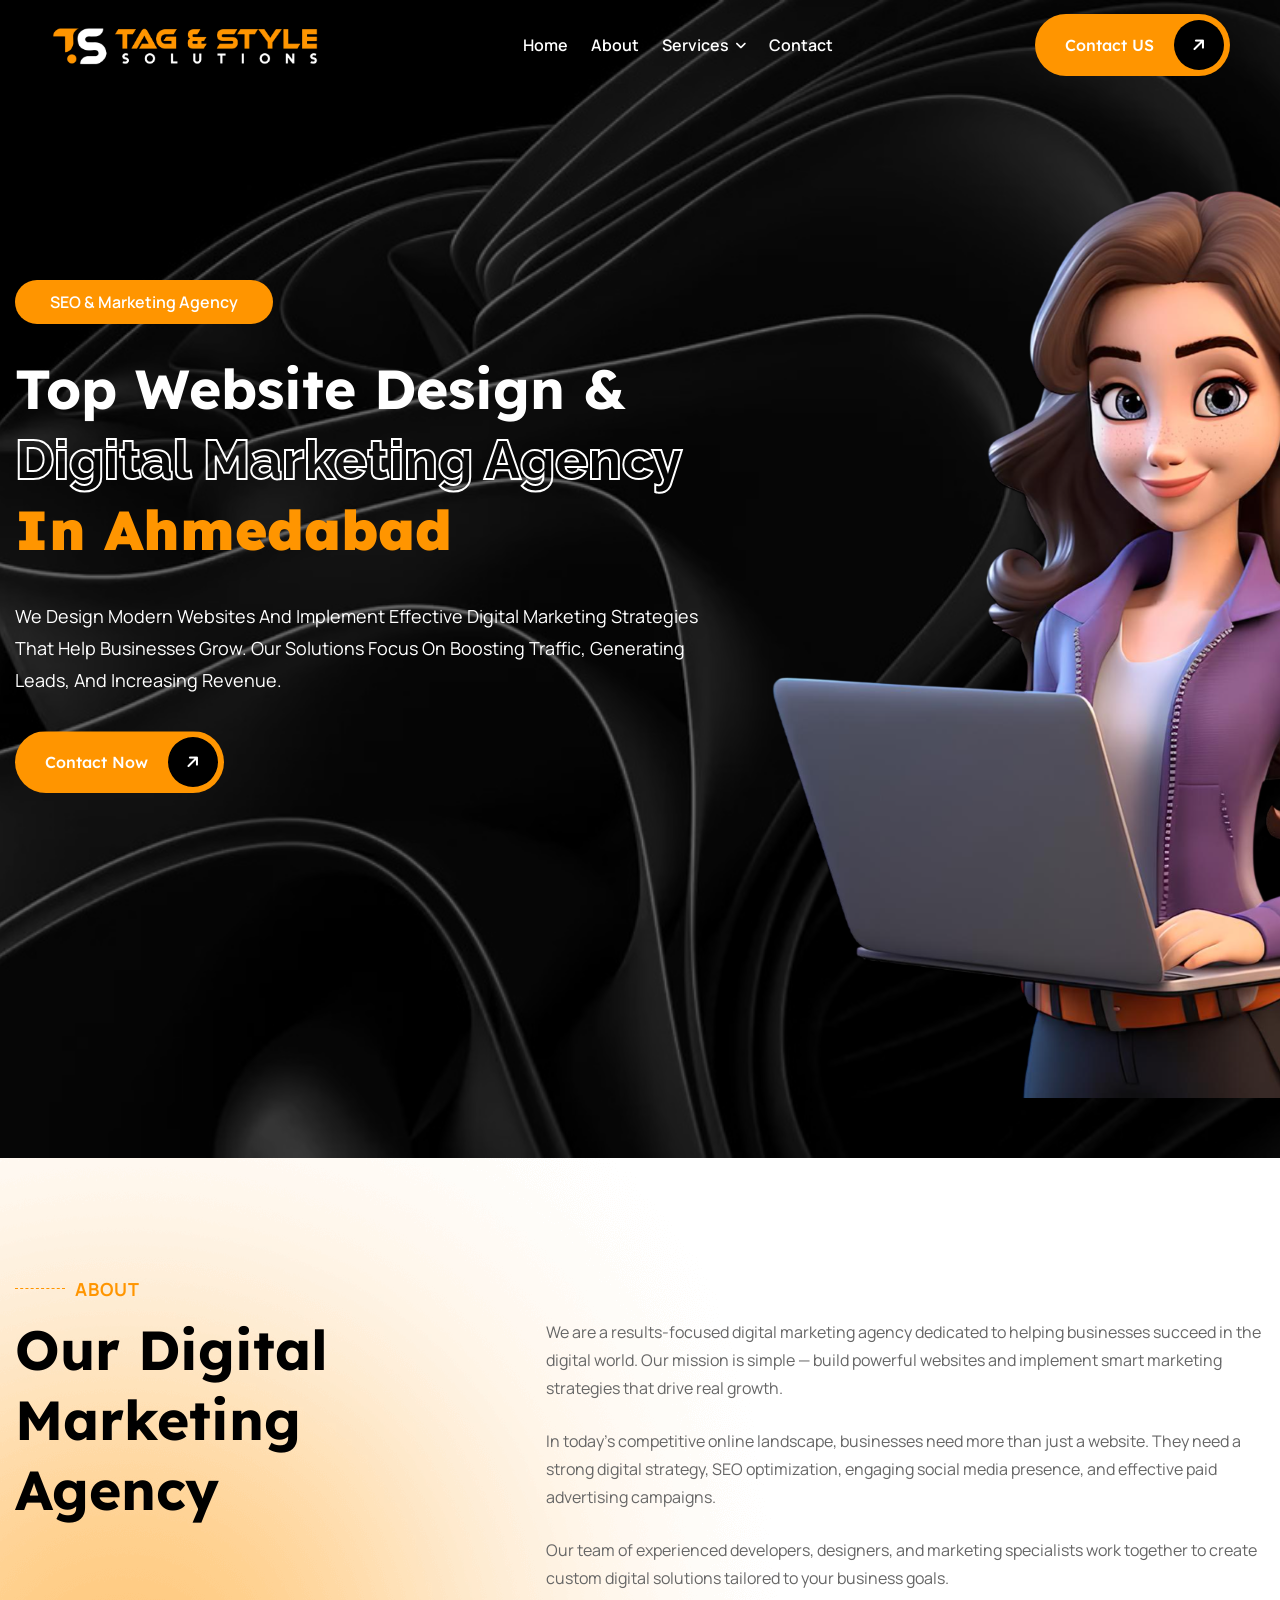
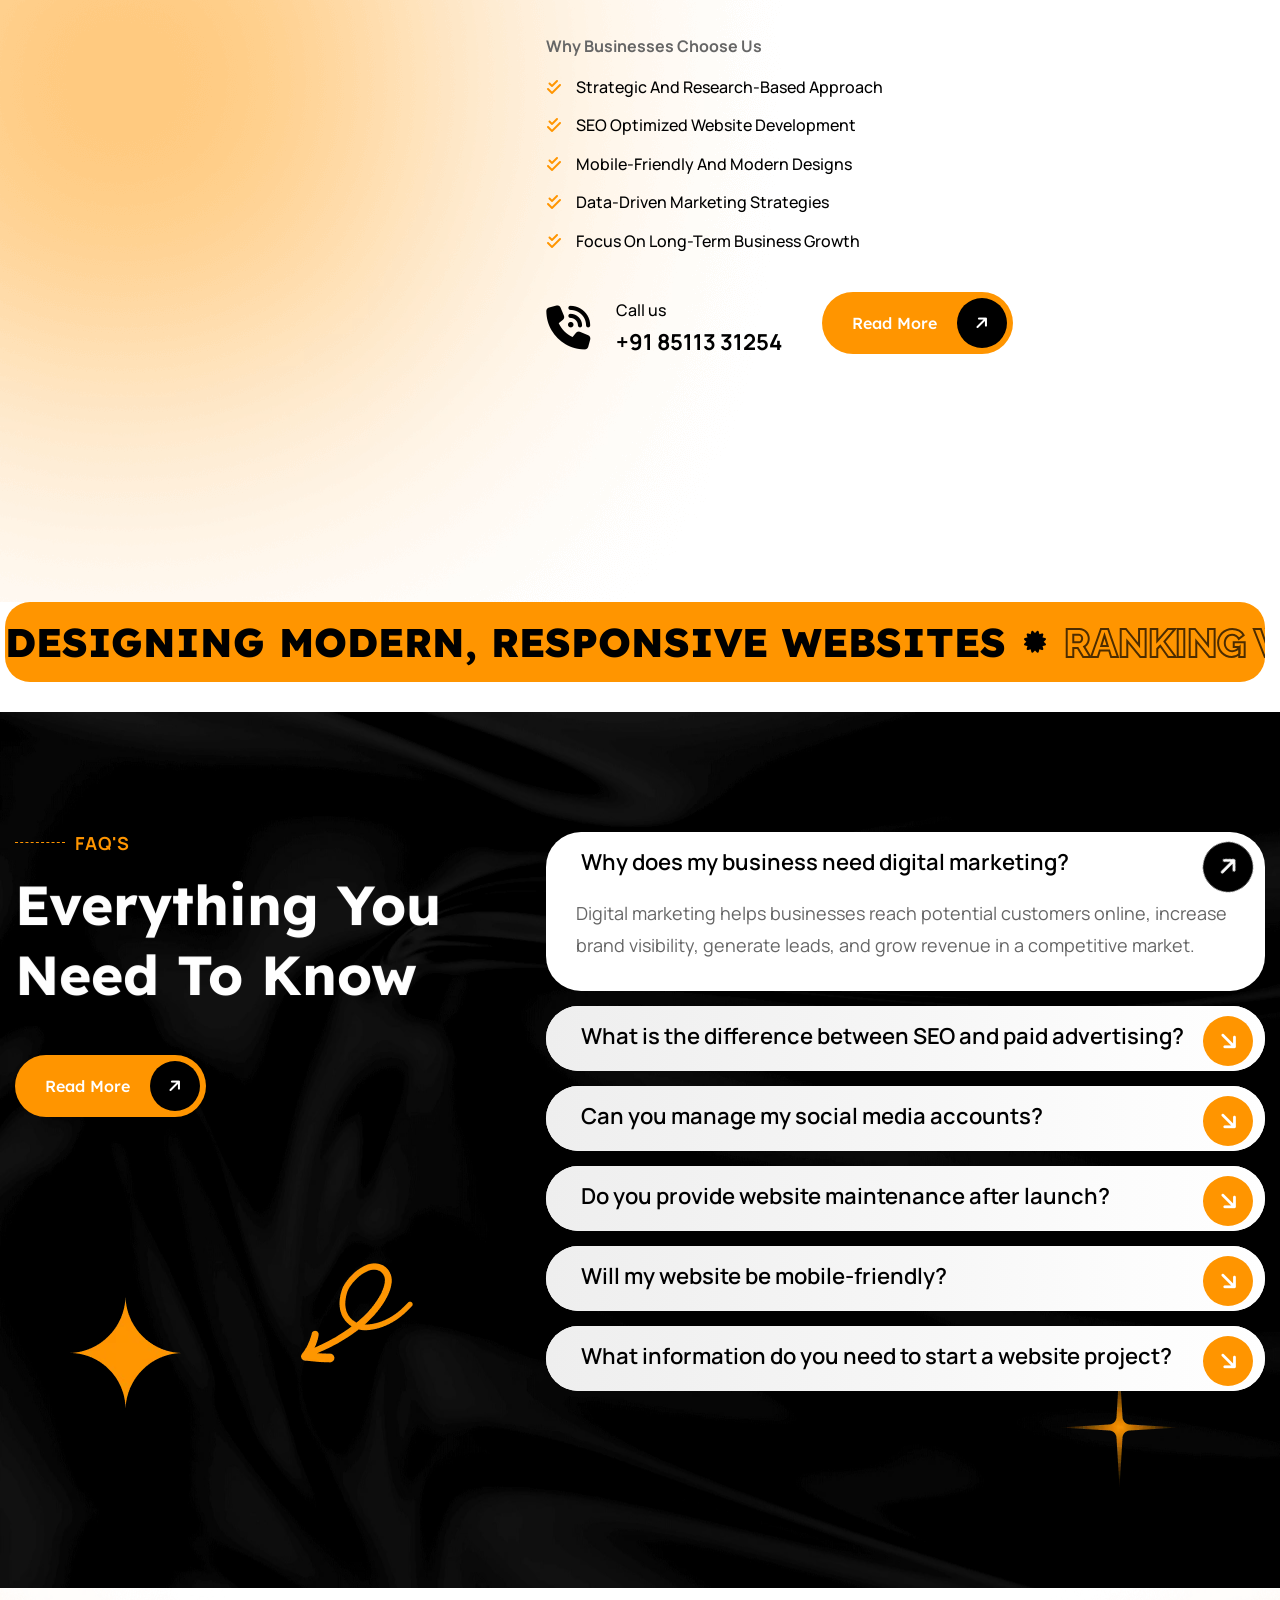
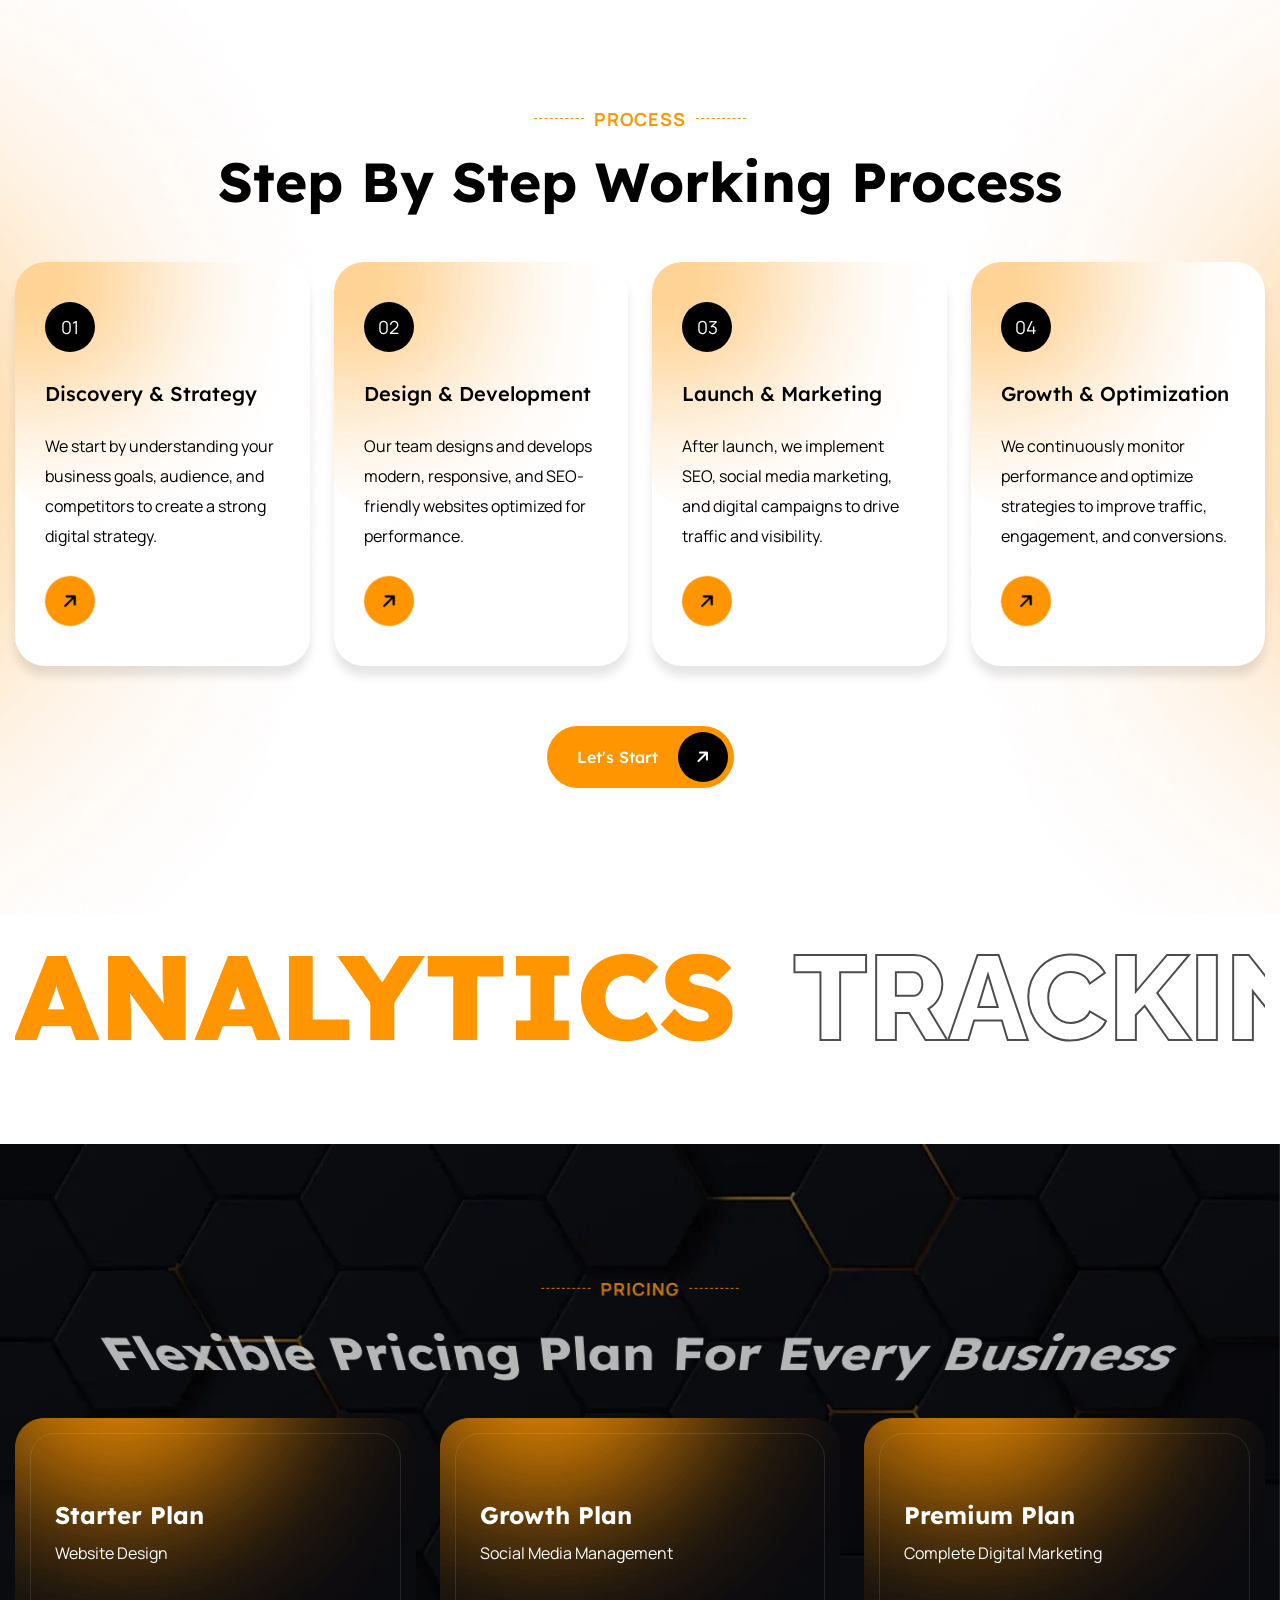
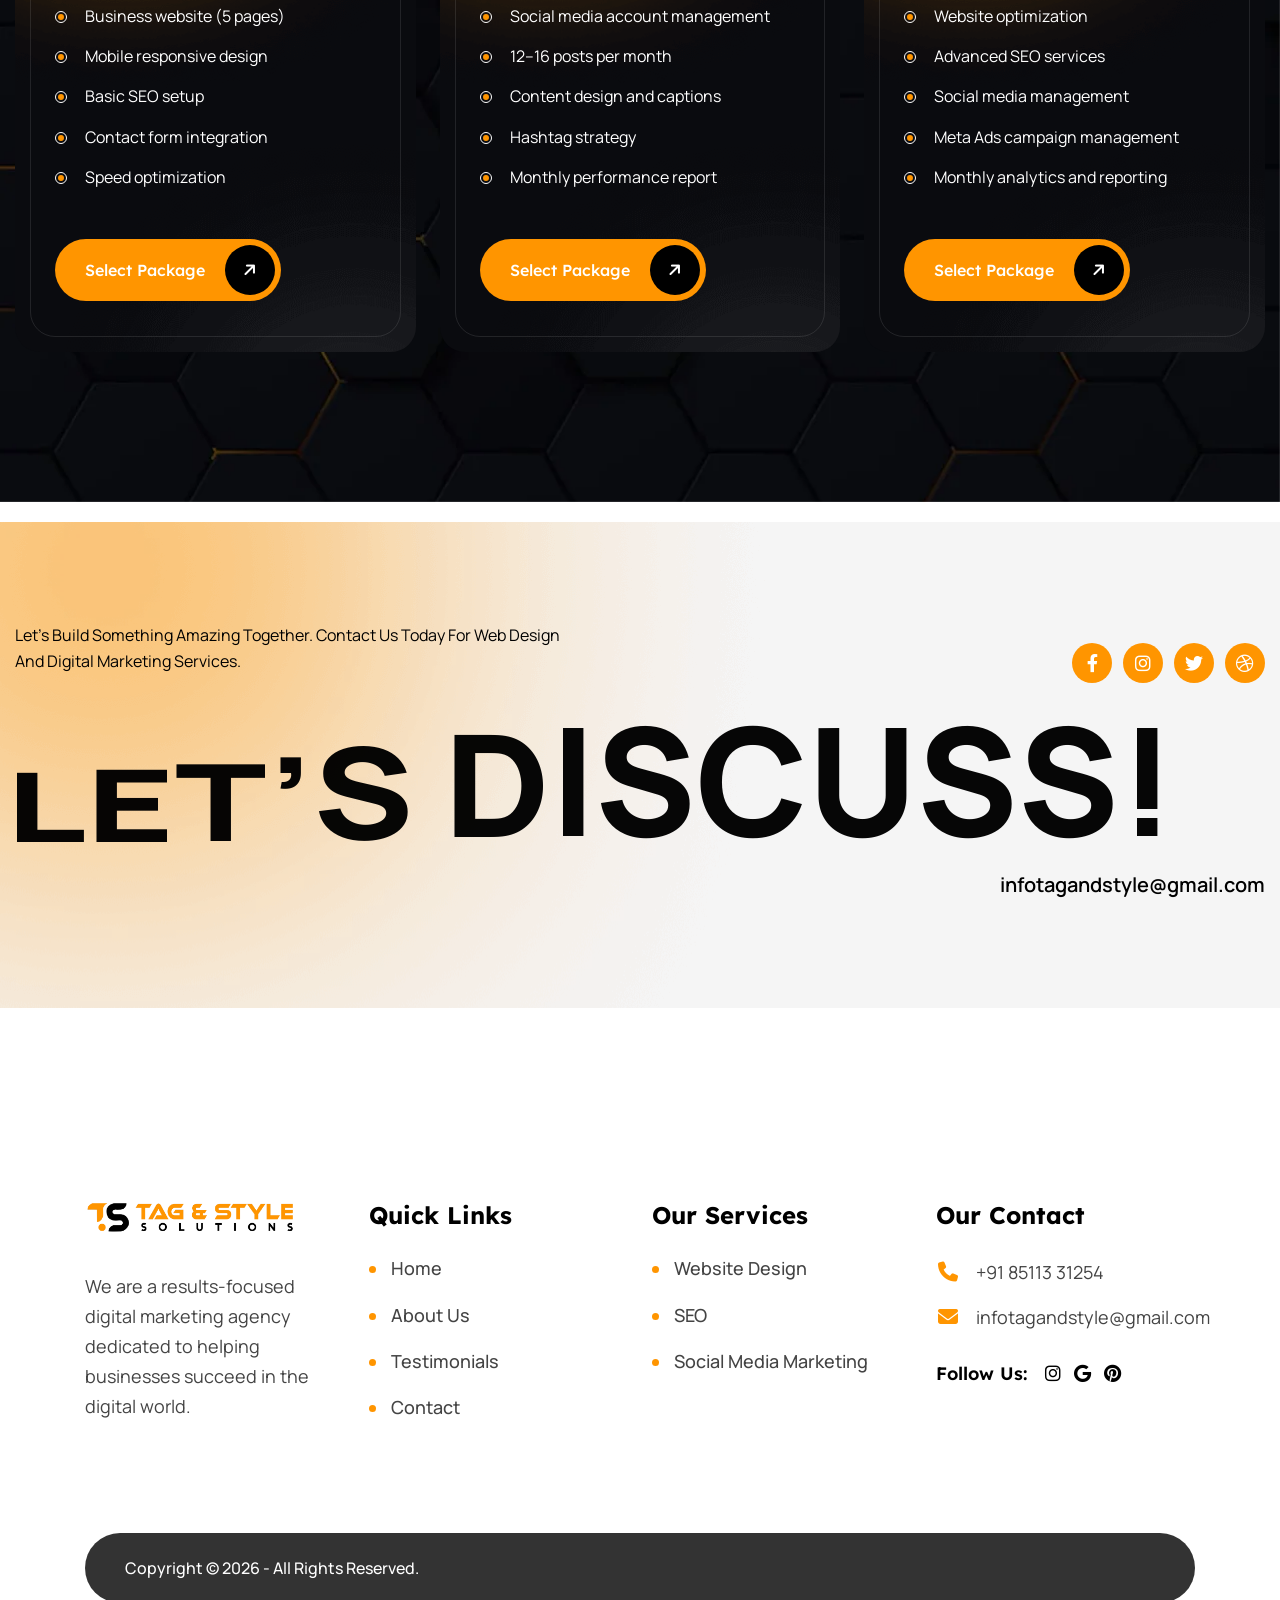
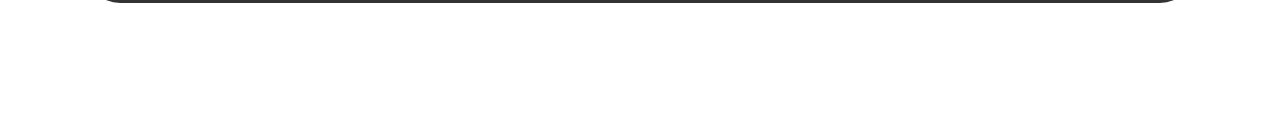
<file: index.html>
<!DOCTYPE html>
<html>

<head>
	<meta charset="utf-8">
	<title>Website Development & Digital Marketing Agency | SEO & Web Design Services</title>
	<meta name="description"
		content="Grow your business with a top digital marketing agency offering website development, SEO services, social media marketing, and paid ads. Get more traffic, leads, and sales today.">
	<link rel="canonical" href="https://www.tagandstyle.com/" />
	<!-- Stylesheets -->
	<link href="assets/css/bootstrap.css" rel="stylesheet">
	<link href="assets/css/style.css" rel="stylesheet">
	<link href="assets/css/meanmenu.min.css" rel="stylesheet">
	<link href="assets/css/responsive.css" rel="stylesheet">

	<link href="https://fonts.googleapis.com/css2?family=Raleway:ital,wght@0,100..900;1,100..900&display=swap"
		rel="stylesheet">
	<link href="https://fonts.googleapis.com/css2?family=Lexend+Deca:wght@100..900&display=swap" rel="stylesheet">
	<link href="https://fonts.googleapis.com/css2?family=Manrope:wght@300;400;500;600;700;800&display=swap"
		rel="stylesheet">

	<!-- Color Switcher Mockup -->
	<link href="assets/css/color-switcher-design.css" rel="stylesheet">

	<!-- Color Themes -->
	<link id="theme-color-file" href="assets/css/color-themes/default-color.css" rel="stylesheet">

	<link rel="shortcut icon" href="assets/images/favicon.PNG" type="image/x-icon">
	<link rel="icon" href="assets/images/favicon.PNG" type="image/x-icon">

	<!-- Responsive -->
	<meta http-equiv="X-UA-Compatible" content="IE=edge">
	<meta name="viewport" content="width=device-width, initial-scale=1.0, maximum-scale=1.0, user-scalable=0">

	<meta name="google-site-verification" content="OEAfyQS-QwY1qwgnEFPzPzy4ryOmxRc28XX3HieLk_E" />
	<!-- Google tag (gtag.js) -->
	<script async src="https://www.googletagmanager.com/gtag/js?id=G-PBEG6WMNGP"></script>
	<script>
		window.dataLayer = window.dataLayer || [];
		function gtag() { dataLayer.push(arguments); }
		gtag('js', new Date());

		gtag('config', 'G-PBEG6WMNGP');
	</script>
	<!--[if lt IE 9]><script src="https://cdnjs.cloudflare.com/ajax/libs/html5shiv/3.7.3/html5shiv.js"></script><![endif]-->
	<!--[if lt IE 9]><script src="js/respond.js"></script><![endif]-->
</head>

<body>

	<div class="page-wrapper">



		<!-- Main Header -->
		<header class="main-header header-style-one">

			<!-- Header Lower -->
			<div class="header-lower">
				<div class="auto-container">
					<div class="inner-container">
						<div class="d-flex justify-content-between align-items-center">

							<!-- Logo Box -->
							<div class="logo-box">
								<div class="logo"><a href="index.html"><img src="assets/images/logo-white-orange.PNG"
											alt="Tag and Style Solutions"></a></div>
							</div>

							<div class="nav-outer d-flex flex-wrap">
								<!-- Main Menu -->
								<nav class="main-menu navbar-expand-md">
									<div class="navbar-header">
										<!-- Toggle Button -->
										<button class="navbar-toggler" type="button" data-toggle="collapse"
											data-target="#navbarSupportedContent" aria-controls="navbarSupportedContent"
											aria-expanded="false" aria-label="Toggle navigation">
											<span class="icon-bar"></span>
											<span class="icon-bar"></span>
											<span class="icon-bar"></span>
										</button>
									</div>

									<div class="navbar-collapse collapse clearfix" id="navbarSupportedContent">
										<ul class="navigation clearfix">

											<li><a href="index.html">Home</a></li>
											<li><a href="about.html">About</a></li>
											<li class="dropdown"><a href="#">Services</a>
												<ul>
													<li><a href="website-design.html">Website Design</a></li>
													<li><a href="seo.html">SEO</a></li>
													<li><a href="social-media-marketing.html">Social Media Marketing</a>
													</li>
												</ul>
											</li>

											<li><a href="contact.html">Contact</a></li>
										</ul>
									</div>
								</nav>
							</div>

							<!-- Main Menu End-->
							<div class="outer-box d-flex align-items-center flex-wrap">

								<!-- Phone Box -->
								<!-- <a href="tel:90234 51528" class="header-phone_box">
									<span class="fa-classic fa-solid fa-phone"></span>
									+91 90234 51528
								</a> -->



								<!-- Button Box -->
								<div class="main-header_button">
									<a href="contact.html" class="theme-btn btn-style-one">
										<span class="btn-wrap">
											<span class="text-one">Contact US <i
													class="fa-classic fa-solid fa-arrow-right"></i></span>
											<span class="text-two">Contact US <i
													class="fa-classic fa-solid fa-arrow-right"></i></span>
										</span>
									</a>
								</div>

								<!-- Mobile Navigation Toggler -->
								<div class="mobile-nav-toggler"><span
										class="icon fa-classic fa-solid fa-bars fa-fw"></span></div>

							</div>

						</div>
					</div>
				</div>
			</div>
			<!--End Header Lower-->

			<!-- Mobile Menu  -->
			<div class="mobile-menu">
				<div class="menu-backdrop"></div>
				<div class="close-btn"><span class="icon fa-xmark"></span></div>

				<nav class="menu-box">
					<div class="nav-logo"><a href="index.html"><img src="assets/images/logo-black-orange.PNG" alt="Tag and Style Solutions"
								title=""></a></div>
					<div class="menu-outer">
						<!--Here Menu Will Come Automatically Via Javascript / Same Menu as in Header--></div>
				</nav>
			</div>
			<!-- End Mobile Menu -->

		</header>
		<!-- End Main Header -->


		<!-- Slider One -->
		<section class="slider-one">
			<div class="main-slider swiper-container">
				<div class="swiper-wrapper">

					<!-- Slide -->
					<div class="swiper-slide">
						<div class="slider-one_image-layer"
							style="background-image:url(assets/images/main-slider/bg.jpg)"></div>
						<div class="auto-container">
							<div class="row clearfix">

								<div class="column col-xl-7 col-lg-12 col-md-12 col-sm-12">

									<div class="slider-one_content">
										<div class="slider-one_content-inner">
											<div class="slider-one_title trans-900">SEO & Marketing Agency</div>
											<h1 class="slider-one_heading trans-900">Top Website Design & <span> Digital
													Marketing Agency</span> <strong>in Ahmedabad</strong></h1>
											<div class="slider-one_text trans-900">We design modern websites and
												implement effective digital marketing strategies that help businesses
												grow. Our solutions focus on boosting traffic, generating leads, and
												increasing revenue.</div>
											<div
												class="slider-one_button trans-900 d-flex align-items-center flex-wrap">
												<a href="contact.html" class="theme-btn btn-style-one">
													<span class="btn-wrap">
														<span class="text-one">contact Now <i
																class="fa-classic fa-solid fa-arrow-right"></i></span>
														<span class="text-two">Contact Now <i
																class="fa-classic fa-solid fa-arrow-right"></i></span>
													</span>
												</a>
												<!-- <div class="slider-one_video trans-900">
												<a href="https://www.youtube.com/watch?v=kxPCFljwJws" class="lightbox-video play-box"><span class="fa fa-play trans-300"></span></a>
											</div> -->
											</div>
										</div>
									</div>
								</div>

								<div class="column col-xl-5 col-lg-12 col-md-12 col-sm-12">
									<div class="slider-one_image trans-900">
										<img src="assets/images/main-slider/hero-banner-image.png" alt="Best Digital Marketing Agency in Ahmedabad" />
										
									</div>
								</div>
							</div>
						</div>
					</div>


				</div>

			</div>


		</section>
		<!-- End Main Slider Section -->

		<!-- About One -->
		<section class="about-one" style="background-image:url(assets/images/background/about-shadow.png)">
			<div class="auto-container">
				<div class="row clearfix">
					<!-- Title Column -->
					<div class="about-one_title-column col-lg-5 col-md-12 col-sm-12">
						<div class="about-one_title-outer">
							<!-- Sec Title -->
							<div class="sec-title title-anim">
								<div class="sec-title_title">About </div>
								<h2 class="sec-title_heading">Our Digital Marketing Agency</h2>
							</div>
							<div class="about-one_image overlay-anim img-reveal">
								<img src="assets/images/resource/about-girl.png" alt="About Our Digital Marketing Agency" />
							</div>
						</div>
					</div>
					<!-- Content Column -->
					<div class="about-one_content-column col-lg-7 col-md-12 col-sm-12">
						<div class="about-one_content-outer">
							
							<div class="content wow fadeInUp" data-wow-delay="0ms" data-wow-duration="1500ms">
								<p>We are a results-focused digital marketing agency dedicated to helping businesses
									succeed in the digital world. Our mission is simple — build powerful websites and
									implement smart marketing strategies that drive real growth.</p>
								<p>In today’s competitive online landscape, businesses need more than just a website.
									They need a strong digital strategy, SEO optimization, engaging social media
									presence, and effective paid advertising campaigns. </p>
								<p>Our team of experienced developers, designers, and marketing specialists work
									together to create custom digital solutions tailored to your business goals. </p>
							</div>
							<div class="row clearfix wow fadeInUp" data-wow-delay="300ms" data-wow-duration="1500ms">
								<div class="col-lg-6 col-md-6 col-sm-6">
									<p><b>Why Businesses Choose Us</b></p>
									<ul class="about-one_list">
										<li>Strategic and research-based approach</li>
										<li>SEO optimized website development</li>
										<li>Mobile-friendly and modern designs</li>
										<li>Data-driven marketing strategies</li>
										<li>Focus on long-term business growth</li>
									</ul>
								</div>
								<!-- <div class="col-lg-6 col-md-6 col-sm-6">
								<div class="about-one_video" style="background-image:url(assets/images/resource/video-bg.jpg)">
									<a href="https://www.youtube.com/watch?v=kxPCFljwJws" class="lightbox-video play-box"><span class="fa fa-play"></span></a>
									<span>watch intro</span>
								</div>
							</div> -->
							</div>
							<!-- Lower Box -->
							<div class="lower-box d-flex align-items-center flex-wrap wow fadeInUp"
								data-wow-delay="600ms" data-wow-duration="1500ms">

								<!-- Phone Box -->
								<div class="about-phone_box">
									<span class="icon fa-classic fa-solid fa-phone-volume"></span>
									<i>Call us </i>
									<a href="tel:85113 31254">+91 85113 31254</a>
								</div>

								<!-- Button Box -->
								<div class="about-one_button">
									<a href="about.html" class="theme-btn btn-style-two">
										<span class="btn-wrap">
											<span class="text-one">read more <i
													class="fa-classic fa-solid fa-arrow-right"></i></span>
											<span class="text-two">read more <i
													class="fa-classic fa-solid fa-arrow-right"></i></span>
										</span>
									</a>
								</div>

							</div>
						</div>
					</div>
				</div>
			</div>
		</section>
		<!-- End About One -->

		<!-- Marketing One -->
		<section class="marketing-one">
			<div class="outer-container">
				<div class="animation_mode">
					<h5>Designing modern, responsive websites</h5>
					<span class="marketing-one_icon fa-classic fa-solid fa-certificate"></span>
					<h5 class="light">Ranking websites on Google</h5>
					<span class="marketing-one_icon fa-classic fa-solid fa-certificate"></span>
					<h5>Social media ads</h5>
					<span class="marketing-one_icon fa-classic fa-solid fa-certificate"></span>
					<h5 class="light">Brand growth</h5>
					<span class="marketing-one_icon fa-classic fa-solid fa-certificate"></span>
				</div>
			</div>
		</section>
		<!-- End Marketing One -->

		<!-- Faq One -->
		<section class="faq-one">
			<div class="faq-one_bg" style="background-image:url(assets/images/background/1.png)"></div>
			<div class="faq-one_star" style="background-image:url(assets/images/icons/star.png)"></div>
			<div class="auto-container">
				<div class="row clearfix">

					<!-- Column -->
					<div class="column col-lg-5 col-md-12 col-sm-12">
						<!-- Sec Title -->
						<div class="sec-title light title-anim">
							<div class="sec-title_title">Faq's</div>
							<h2 class="sec-title_heading">Everything You Need to Know</h2>
						</div>
						<!-- Service One Button -->
						<div class="faq-one_button wow fadeInUp" data-wow-delay="150ms" data-wow-duration="1500ms">
							<a href="about.html" class="theme-btn btn-style-one">
								<span class="btn-wrap">
									<span class="text-one">read more <i
											class="fa-classic fa-solid fa-arrow-right"></i></span>
									<span class="text-two">read more <i
											class="fa-classic fa-solid fa-arrow-right"></i></span>
								</span>
							</a>
						</div>
						<!-- End Faq One Button -->

						<!-- Faq One_Circle -->
						<div class="faq-one_circle wow fadeInUp" data-wow-delay="300ms" data-wow-duration="1500ms">
							<div class="faq-one_arrow "
								style="background-image:url(assets/images/icons/service-one_arrow.png)"></div>
							<span class="tm-gsap-animate-circle">
								<svg class="circle-text" viewBox="0 0 220 220">
									<defs>
										<path id="circlePath"
											d="M110,110 m-90,0 a90,90 0 1,1 180,0 a90,90 0 1,1 -180,0" />
									</defs>
									<text class="circle-text-content" letter-spacing="6.2">
										<textPath href="#circlePath" startOffset="6">
											Top Digital Marketing Company
										</textPath>
									</text>
								</svg>
							</span>
						</div>
						<!-- End Faq One_Circle -->

					</div>

					<!-- Column -->
					<div class="column col-lg-7 col-md-12 col-sm-12">

						<!-- Accordion Box -->
						<ul class="accordion-box wow fadeInUp" data-wow-delay="150ms" data-wow-duration="1500ms">

							<!-- Block -->
							<li class="accordion block active-block">
								<div class="acc-btn active">
									<div class="icon-outer"><span
											class="icon fa-classic fa-solid fa-arrow-right fa-fw"></span></div>Why does
									my business need digital marketing?
								</div>
								<div class="acc-content current">
									<div class="content">
										
										<div class="text">Digital marketing helps businesses reach potential customers
											online, increase brand visibility, generate leads, and grow revenue in a
											competitive market.</div>
									</div>
								</div>
							</li>

							<!-- Block -->
							<li class="accordion block">
								<div class="acc-btn">
									<div class="icon-outer"><span
											class="icon fa-classic fa-solid fa-arrow-right fa-fw"></span></div>What is
									the difference between SEO and paid advertising?
								</div>
								<div class="acc-content">
									<div class="content">
										
										<div class="text">SEO focuses on improving organic search rankings, while paid
											advertising like Meta Ads or Google Ads delivers immediate traffic through
											paid campaigns.</div>
									</div>
								</div>
							</li>

							<!-- Block -->
							<li class="accordion block">
								<div class="acc-btn">
									<div class="icon-outer"><span
											class="icon fa-classic fa-solid fa-arrow-right fa-fw"></span></div>Can you
									manage my social media accounts?
								</div>
								<div class="acc-content">
									<div class="content">
										
										<div class="text">Yes. Our social media management services include content
											creation, posting, audience engagement, and performance tracking to help
											your brand grow online.</div>
									</div>
								</div>
							</li>

							<!-- Block -->
							<li class="accordion block">
								<div class="acc-btn">
									<div class="icon-outer"><span
											class="icon fa-classic fa-solid fa-arrow-right fa-fw"></span></div>Do you
									provide website maintenance after launch?
								</div>
								<div class="acc-content">
									<div class="content">
										
										<div class="text">Yes, we offer ongoing website maintenance and support after
											the website goes live. This includes updates, security checks, backups, and
											performance optimization to ensure your website runs smoothly.</div>
									</div>
								</div>
							</li>

							<!-- Block -->
							<li class="accordion block">
								<div class="acc-btn">
									<div class="icon-outer"><span
											class="icon fa-classic fa-solid fa-arrow-right fa-fw"></span></div>Will my
									website be mobile-friendly?
								</div>
								<div class="acc-content">
									<div class="content">
										
										<div class="text">Yes, all websites we build are fully responsive. This means
											your website will work smoothly on smartphones, tablets, and desktops,
											providing the best user experience on any device.</div>
									</div>
								</div>
							</li>

							<!-- Block -->
							<li class="accordion block">
								<div class="acc-btn">
									<div class="icon-outer"><span
											class="icon fa-classic fa-solid fa-arrow-right fa-fw"></span></div>What
									information do you need to start a website project?
								</div>
								<div class="acc-content">
									<div class="content">
										
										<div class="text">To start a project, we typically need your business details,
											logo, content (text/images), preferred design style, and a list of features
											you want on your website.</div>
									</div>
								</div>
							</li>

						</ul>

					</div>

				</div>
			</div>
		</section>
		<!-- End Faq One -->

		<!-- Process One -->
		<section class="process-one">
			<div class="process-one_shadow overlay-layer"
				style="background-image:url(assets/images/background/process-shadow.png)"></div>
			<div class="auto-container">

				<!-- Sec Title -->
				<div class="sec-title centered">
					<div class="sec-title_title">process</div>
					<h2 class="sec-title_heading">Step by Step working process</h2>
				</div>

				<div class="row clearfix">

					<!-- Process Block One -->
					<div class="process-block_one col-xl-3 col-lg-6 col-md-6 col-sm-12">
						<div class="process-block_one-inner wow fadeInLeft" data-wow-delay="0ms"
							data-wow-duration="1500ms">
							<div class="process-block_one-shadow overlay-layer"
								style="background-image:url(assets/images/background/process-1-shadow.png)"></div>
							<div class="process-block_one-number trans-500">01</div>
							<h4 class="process-block_one-title"><a href="#">Discovery & Strategy</a></h4>
							<div class="process-block_one-text">We start by understanding your business goals, audience,
								and competitors to create a strong digital strategy.</div>
							<a class="process-block_one-more trans-500" href="#">
								<span class="fa-classic fa-solid fa-arrow-right"></span>
							</a>
						</div>
					</div>

					<!-- Process Block One -->
					<div class="process-block_one col-xl-3 col-lg-6 col-md-6 col-sm-12">
						<div class="process-block_one-inner wow fadeInLeft" data-wow-delay="150ms"
							data-wow-duration="1500ms">
							<div class="process-block_one-shadow overlay-layer"
								style="background-image:url(assets/images/background/process-1-shadow.png)"></div>
							<div class="process-block_one-number trans-500">02</div>
							<h4 class="process-block_one-title"><a href="#">Design & Development</a></h4>
							<div class="process-block_one-text">Our team designs and develops modern, responsive, and
								SEO-friendly websites optimized for performance.</div>
							<a class="process-block_one-more trans-500" href="#">
								<span class="fa-classic fa-solid fa-arrow-right"></span>
							</a>
						</div>
					</div>

					<!-- Process Block One -->
					<div class="process-block_one col-xl-3 col-lg-6 col-md-6 col-sm-12">
						<div class="process-block_one-inner wow fadeInLeft" data-wow-delay="300ms"
							data-wow-duration="1500ms">
							<div class="process-block_one-shadow overlay-layer"
								style="background-image:url(assets/images/background/process-1-shadow.png)"></div>
							<div class="process-block_one-number trans-500">03</div>
							<h4 class="process-block_one-title"><a href="#">Launch & Marketing </a></h4>
							<div class="process-block_one-text">After launch, we implement SEO, social media marketing,
								and digital campaigns to drive traffic and visibility.</div>
							<a class="process-block_one-more trans-500" href="#">
								<span class="fa-classic fa-solid fa-arrow-right"></span>
							</a>
						</div>
					</div>

					<!-- Process Block One -->
					<div class="process-block_one col-xl-3 col-lg-6 col-md-6 col-sm-12">
						<div class="process-block_one-inner wow fadeInLeft" data-wow-delay="450ms"
							data-wow-duration="1500ms">
							<div class="process-block_one-shadow overlay-layer"
								style="background-image:url(assets/images/background/process-1-shadow.png)"></div>
							<div class="process-block_one-number trans-500">04</div>
							<h4 class="process-block_one-title"><a href="#">Growth & Optimization </a></h4>
							<div class="process-block_one-text">We continuously monitor performance and optimize
								strategies to improve traffic, engagement, and conversions.</div>
							<a class="process-block_one-more trans-500" href="#">
								<span class="fa-classic fa-solid fa-arrow-right"></span>
							</a>
						</div>
					</div>

				</div>

				<div class="lower-box text-center">
					<!-- <div class="text">Our process simplifies SEO into clear, actionable steps keyword research and content optimization to link building <br> and performance tracking, we ensure your website achieves sustainable.</div> -->
					<!-- Button Box -->
					<div class="process-one_button">
						<a href="about.html" class="theme-btn btn-style-two">
							<span class="btn-wrap">
								<span class="text-one">Let's Start <i
										class="fa-classic fa-solid fa-arrow-right"></i></span>
								<span class="text-two">Let's Start <i
										class="fa-classic fa-solid fa-arrow-right"></i></span>
							</span>
						</a>
					</div>
				</div>

			</div>
		</section>
		<!-- End Process One -->

		<!-- Clients One -->
		<!-- <section class="clients-one">
		<div class="auto-container">
			<div class="inner-container">
				<div class="clients-one_slider swiper-container">
					<div class="swiper-wrapper">
						
						
						<div class="swiper-slide">
							<div class="client-image">
								<a href="#"><img src="assets/images/clients/1.png" alt="" /></a>
							</div>
						</div>

						
						<div class="swiper-slide">
							<div class="client-image">
								<a href="#"><img src="assets/images/clients/2.png" alt="" /></a>
							</div>
						</div>

						
						<div class="swiper-slide">
							<div class="client-image">
								<a href="#"><img src="assets/images/clients/3.png" alt="" /></a>
							</div>
						</div>

						
						<div class="swiper-slide">
							<div class="client-image">
								<a href="#"><img src="assets/images/clients/4.png" alt="" /></a>
							</div>
						</div>

						
						<div class="swiper-slide">
							<div class="client-image">
								<a href="#"><img src="assets/images/clients/5.png" alt="" /></a>
							</div>
						</div>
						
						
						<div class="swiper-slide">
							<div class="client-image">
								<a href="#"><img src="assets/images/clients/6.png" alt="" /></a>
							</div>
						</div>

					</div>

				</div>
			</div>
		</div>
	</section> -->
		<!-- End Clients One -->

		<!-- Project One -->
		<!-- <section class="project-one">
		<div class="auto-container">
			
			
			<div class="sec-title centered">
				<div class="sec-title_title">projects</div>
				<h2 class="sec-title_heading">Delivering results with <br> every projects</h2>
			</div>
			
			<div class="masonry-items-container row clearfix">
				
				
				<div class="gallery-block-one masonry-item col-lg-4 col-md-6 col-sm-12">
					<div class="gallery-block-one_inner">
						<div class="gallery-block_one-image">
							<img class="trans-500" src="assets/images/gallery/1.jpg" alt="" />
							<div class="gallery-block_one-overlay">
								<div class="gallery-block_one-designation">Brand strategy</div>
								<h4 class="gallery-block-one_title"><a href="project-detail.html">Boosting Visibility</a></h4>
							</div>
						</div>
						<a class="gallery-block_one-arrow" href="project-detail.html">
							<span class="fa-classic fa-solid fa-arrow-right"></span>
						</a>
					</div>
				</div>
				
				
				<div class="gallery-block-one masonry-item col-lg-4 col-md-6 col-sm-12">
					<div class="gallery-block-one_inner">
						<div class="gallery-block_one-image">
							<img class="trans-500" src="assets/images/gallery/2.jpg" alt="" />
							<div class="gallery-block_one-overlay">
								<div class="gallery-block_one-designation">Brand strategy</div>
								<h4 class="gallery-block-one_title"><a href="project-detail.html">Boosting Visibility</a></h4>
							</div>
						</div>
						<a class="gallery-block_one-arrow" href="project-detail.html">
							<span class="fa-classic fa-solid fa-arrow-right"></span>
						</a>
					</div>
				</div>
				
				
				<div class="gallery-block-one masonry-item col-lg-4 col-md-6 col-sm-12">
					<div class="gallery-block-one_inner">
						<div class="gallery-block_one-image">
							<img class="trans-500" src="assets/images/gallery/3.jpg" alt="" />
							<div class="gallery-block_one-overlay">
								<div class="gallery-block_one-designation">Brand strategy</div>
								<h4 class="gallery-block-one_title"><a href="project-detail.html">Boosting Visibility</a></h4>
							</div>
						</div>
						<a class="gallery-block_one-arrow" href="project-detail.html">
							<span class="fa-classic fa-solid fa-arrow-right"></span>
						</a>
					</div>
				</div>
				
				
				<div class="gallery-block-one masonry-item col-lg-4 col-md-6 col-sm-12">
					<div class="gallery-block-one_inner">
						<div class="gallery-block_one-image">
							<img class="trans-500" src="assets/images/gallery/5.jpg" alt="" />
							<div class="gallery-block_one-overlay">
								<div class="gallery-block_one-designation">Brand strategy</div>
								<h4 class="gallery-block-one_title"><a href="project-detail.html">Boosting Visibility</a></h4>
							</div>
						</div>
						<a class="gallery-block_one-arrow" href="project-detail.html">
							<span class="fa-classic fa-solid fa-arrow-right"></span>
						</a>
					</div>
				</div>
				
				
				<div class="gallery-block-one masonry-item col-lg-4 col-md-6 col-sm-12">
					<div class="gallery-block-one_inner">
						<div class="gallery-block_one-image">
							<img class="trans-500" src="assets/images/gallery/6.jpg" alt="" />
							<div class="gallery-block_one-overlay">
								<div class="gallery-block_one-designation">Brand strategy</div>
								<h4 class="gallery-block-one_title"><a href="project-detail.html">Boosting Visibility</a></h4>
							</div>
						</div>
						<a class="gallery-block_one-arrow" href="project-detail.html">
							<span class="fa-classic fa-solid fa-arrow-right"></span>
						</a>
					</div>
				</div>
				
				
				<div class="gallery-block-one masonry-item col-lg-4 col-md-6 col-sm-12">
					<div class="gallery-block-one_inner">
						<div class="gallery-block_one-image">
							<img class="trans-500" src="assets/images/gallery/4.jpg" alt="" />
							<div class="gallery-block_one-overlay">
								<div class="gallery-block_one-designation">Brand strategy</div>
								<h4 class="gallery-block-one_title"><a href="project-detail.html">Boosting Visibility</a></h4>
							</div>
						</div>
						<a class="gallery-block_one-arrow" href="project-detail.html">
							<span class="fa-classic fa-solid fa-arrow-right"></span>
						</a>
					</div>
				</div>
				
			</div>
			
			
			<div class="project-one_button text-center">
				<a href="about.html" class="theme-btn btn-style-two">
					<span class="btn-wrap">
						<span class="text-one">Load More <i class="fa-classic fa-solid fa-arrow-right"></i></span>
						<span class="text-two">Load More <i class="fa-classic fa-solid fa-arrow-right"></i></span>
					</span>
				</a>
			</div>
			
		</div>
	</section> -->


		<!-- Marketing Two -->
		<section class="marketing-two">
			<div class="outer-container">
				<div class="animation_mode">
					<h6>Analytics</h6>
					<span class="marketing-one_icon">
					</span>
					<h6 class="light">Tracking</h6>
					<span class="marketing-one_icon">
					</span>
					<h6>Keyword Research</h6>
					<span class="marketing-one_icon">
					</span>
					<h6 class="light"> Content Optimization</h6>
					<span class="marketing-one_icon">
					</span>
					<!-- <h6 class="light">Mobile Optimization</h6> -->
				</div>
			</div>
		</section>
		<!-- End Marketing Two -->

		<!-- Since One -->
		<!-- <section class="since-one">
		<div class="auto-container">
			<div class="inner-container wow fadeInUp" data-wow-delay="150ms" data-wow-duration="1500ms">
				<div class="row clearfix">
					
					<div class="column col-lg-9 col-md-12 col-sm-12">
						
						<div class="sec-title">
							<h2 class="sec-title_heading">We’re Since 2000</h2>
							<div class="sec-title_text">Our sustainable car repairing advisors provide sustainable construction expertise to our buildings, civil and industrial project teams. The work collaboratively with clients to develop cost-effective.</div>
						</div>
					</div>
					
					<div class="column col-xl-3 col-lg-6 col-md-12 col-sm-12">
						
						<div class="counter-block_one">
							<div class="counter-block_one-inner">
								<div class="counter-block_one-count"><span class="odometer" data-count="1750"></span>+</div>
								<div class="counter-block_one-text">Repairing projects we have completed</div>
							</div>
						</div>
					</div>
					
					<div class="column col-xl-3 col-lg-6 col-md-12 col-sm-12">
						
						<div class="counter-block_one">
							<div class="counter-block_one-inner">
								<div class="counter-block_one-count"><span class="odometer" data-count="410"></span>+</div>
								<div class="counter-block_one-text">Very satisfied clients around the worldwide.</div>
							</div>
						</div>
					</div>
					
					<div class="column col-xl-3 col-lg-6 col-md-12 col-sm-12">
						
						<div class="counter-block_one">
							<div class="counter-block_one-inner">
								<div class="counter-block_one-count"><span class="odometer" data-count="320"></span>+</div>
								<div class="counter-block_one-text">Very satisfied clients around the worldwide.</div>
							</div>
						</div>
					</div>
					
					<div class="column col-xl-3 col-lg-6 col-md-12 col-sm-12">
						
						<div class="counter-block_one">
							<div class="counter-block_one-inner">
								<div class="counter-block_one-count"><span class="odometer" data-count="35"></span>+</div>
								<div class="counter-block_one-text">Experienced on repairing vehicles</div>
							</div>
						</div>
					</div>
					
					<div class="column col-xl-3 col-lg-6 col-md-12 col-sm-12">
						
						<div class="since-phone_box-outer">
							<div class="since-phone_box">
								<span class="icon fa-classic fa-solid fa-phone-volume"></span>
								<i>Call us (toll free)</i>
								<a href="tel:+1-333-4444-55">+1 (333) 4444 55</a>
							</div>
						</div>
					</div>
				</div>
			</div>
		</div>
	</section> -->
		<!-- End Since One -->

		<!-- Pricing One -->
		<section class="pricing-one">
			<div class="pricing-one_bg" style="background-image:url(assets/images/background/price-bg.jpg)"></div>
			<div class="auto-container">
				<!-- Sec Title -->
				<div class="sec-title centered light title-anim">
					<div class="sec-title_title">pricing</div>
					<h2 class="sec-title_heading">Flexible Pricing plan for <br> every business</h2>
				</div>

				<!-- <ul class="pricing-one_list">
				<li><i class="fa-classic fa-solid fa-calendar"></i>24/7 support</li>
				<li><i class="fa-classic fa-solid fa-money-bill-1-wave"></i>No any hidden fees pay</li>
				<li><i class="fa-classic fa-solid fa-clock"></i>You can cancel anytime</li>
			</ul> -->

				<div class="pricing-tabs tabs-box">

					<!-- Title Column -->
					<!-- <div class="title-column">
				  
				  <ul class="tab-buttons d-flex align-items-center justify-content-center clearfix">
					<li data-tab="#prod-monthly" class="tab-btn monthly active-btn">Monthly</li>
					<li class="boll"><span class="round"></span></li>
					<li data-tab="#prod-yearly" class="tab-btn yearly">Yearly</li>
				  </ul>
				</div> -->

					<!--Tabs Container-->
					<div class="tabs-content wow fadeInUp" data-wow-delay="150ms" data-wow-duration="1500ms">

						<!-- Tab -->
						<div class="tab active-tab" id="prod-monthly">
							<div class="content">
								<div class="row clearfix">

									<!-- Price Block One -->
									<div class="price-block_one col-xl-4 col-lg-6 col-md-6 col-sm-12">
										<div class="price-block_one-inner"
											style="background-image:url(assets/images/background/price-shadow.png)">
											<!-- <div class="d-flex justify-content-between align-items-center flex-wrap">
										<div class="price-block_one-icon flaticon-algorithm"></div>
										<div class="price-block_one-price">$29 <span>Per Month</span></div>
									</div> -->
											<h4 class="price-block_one-title">Starter Plan</h4>
											<div class="price-block_one-text"> Website Design</div>
											<ul class="price-block_one-list">
												<li>Business website (5 pages)</li>
												<li>Mobile responsive design</li>
												<li>Basic SEO setup</li>
												<li>Contact form integration</li>
												<li>Speed optimization</li>

											</ul>
											<div class="price-block_one-btn">
												<a href="website-design.html" class="theme-btn btn-style-one">
													<span class="btn-wrap">
														<span class="text-one">Select Package <i
																class="fa-classic fa-solid fa-arrow-right"></i></span>
														<span class="text-two">Select Package <i
																class="fa-classic fa-solid fa-arrow-right"></i></span>
													</span>
												</a>
											</div>
										</div>
									</div>

									<!-- Price Block One -->
									<div class="price-block_one col-xl-4 col-lg-6 col-md-6 col-sm-12">
										<div class="price-block_one-inner"
											style="background-image:url(assets/images/background/price-shadow.png)">
											<!-- <div class="d-flex justify-content-between align-items-center flex-wrap">
										<div class="price-block_one-icon flaticon-solutions"></div>
										<div class="price-block_one-price">$49 <span>Per Month</span></div>
									</div> -->
											<h4 class="price-block_one-title">Growth Plan</h4>
											<div class="price-block_one-text">Social Media Management</div>
											<ul class="price-block_one-list">
												<li>Social media account management</li>
												<li>12–16 posts per month</li>
												<li>Content design and captions</li>
												<li>Hashtag strategy</li>
												<li>Monthly performance report</li>
											</ul>
											<div class="price-block_one-btn">
												<a href="social-media-marketing.html" class="theme-btn btn-style-one">
													<span class="btn-wrap">
														<span class="text-one">Select Package <i
																class="fa-classic fa-solid fa-arrow-right"></i></span>
														<span class="text-two">Select Package <i
																class="fa-classic fa-solid fa-arrow-right"></i></span>
													</span>
												</a>
											</div>
										</div>
									</div>

									<!-- Price Block One -->
									<div class="price-block_one col-xl-4 col-lg-6 col-md-6 col-sm-12">
										<div class="price-block_one-inner"
											style="background-image:url(assets/images/background/price-shadow.png)">
											<!-- <div class="d-flex justify-content-between align-items-center flex-wrap">
										<div class="price-block_one-icon flaticon-data"></div>
										<div class="price-block_one-price">$99 <span>Per Month</span></div>
									</div> -->
											<h4 class="price-block_one-title">Premium Plan</h4>
											<div class="price-block_one-text"> Complete Digital Marketing</div>
											<ul class="price-block_one-list">
												<li>Website optimization</li>
												<li>Advanced SEO services</li>
												<li>Social media management</li>
												<li>Meta Ads campaign management</li>
												<li>Monthly analytics and reporting</li>
											</ul>
											<div class="price-block_one-btn">
												<a href="seo.html" class="theme-btn btn-style-one">
													<span class="btn-wrap">
														<span class="text-one">Select Package <i
																class="fa-classic fa-solid fa-arrow-right"></i></span>
														<span class="text-two">Select Package <i
																class="fa-classic fa-solid fa-arrow-right"></i></span>
													</span>
												</a>
											</div>
										</div>
									</div>

								</div>
							</div>
						</div>

						

					</div>
				</div>
			</div>
		</section>
		<!-- End Pricing One -->


		<!-- Testimonial One -->
		<!-- <section class="testimonial-one">
		<div class="auto-container">
			<div class="inner-container">
				
				<div class="testimonial-one_pagination"></div>
				
				<div class="testimonial-one_bg overlay-layer" style="background-image:url(assets/images/background/testimonial-bg.jpg)"></div>
				<div class="row clearfix">
				
					
					<div class="testimonial-one-title_column col-lg-6 col-md-12 col-sm-12">
						<div class="testimonial-one-title_outer">
							
							<div class="sec-title light">
								<div class="sec-title_title">
									TESTIMONIALS
								</div>
								<h2 class="sec-title_heading">what they say about our SEO Service</h2>
								<div class="sec-title_text">
									Collaborate Consulting exists to find the place where to <br> being seemingly disparate interests meet.
								</div>
							</div>
							
							<div class="testimonial-one_talk d-flex"><span class="up-down_animation">Lets Talk</span> <i><img src="assets/images/icons/hand-shake.png" alt="" /></i></div>
							
						</div>
					</div>
					
					
					<div class="testimonial-one-carousel_column col-lg-6 col-md-12 col-sm-12">
						<div class="testimonial-one-carousel_outer">
							
							<div class="testimonial-one_slider swiper-container">
								<div class="swiper-wrapper">
	
									
									<div class="swiper-slide">
										
										<div class="testimonial-block_one">
											<div class="testimonial-block_one-inner">
												<div class="testimonial-block_one-rating">
													<span class="fa fa-star"></span>
													<span class="fa fa-star"></span>
													<span class="fa fa-star"></span>
													<span class="fa fa-star"></span>
													<span class="fa fa-star"></span>
												</div>
												<div class="testimonial-block_one-text">using year-over-year design and the latest technologies, we will ensure that your new website will be visible, accessible, and treads lightly on the environment.</div>
												<div class="testimonial-block_one-author">
													<div class="testimonial-block_one-image"><img src="assets/images/resource/author-1.png" alt="" /></div>
													Michal khusal <span>Designer</span>
												</div>
												<div class="testimonial-block_one-quote">
													<img src="assets/images/icons/quote.svg" alt="" />
												</div>
											</div>
										</div>
									</div>
									
									
									<div class="swiper-slide">
										
										<div class="testimonial-block_one">
											<div class="testimonial-block_one-inner">
												<div class="testimonial-block_one-rating">
													<span class="fa fa-star"></span>
													<span class="fa fa-star"></span>
													<span class="fa fa-star"></span>
													<span class="fa fa-star"></span>
													<span class="fa fa-star"></span>
												</div>
												<div class="testimonial-block_one-text">using year-over-year design and the latest technologies, we will ensure that your new website will be visible, accessible, and treads lightly on the environment.</div>
												<div class="testimonial-block_one-author">
													<div class="testimonial-block_one-image"><img src="assets/images/resource/author-1.png" alt="" /></div>
													Michal khusal <span>Designer</span>
												</div>
												<div class="testimonial-block_one-quote">
													<img src="assets/images/icons/quote.svg" alt="" />
												</div>
											</div>
										</div>
									</div>
									
									
									<div class="swiper-slide">
										
										<div class="testimonial-block_one">
											<div class="testimonial-block_one-inner">
												<div class="testimonial-block_one-rating">
													<span class="fa fa-star"></span>
													<span class="fa fa-star"></span>
													<span class="fa fa-star"></span>
													<span class="fa fa-star"></span>
													<span class="fa fa-star"></span>
												</div>
												<div class="testimonial-block_one-text">using year-over-year design and the latest technologies, we will ensure that your new website will be visible, accessible, and treads lightly on the environment.</div>
												<div class="testimonial-block_one-author">
													<div class="testimonial-block_one-image"><img src="assets/images/resource/author-1.png" alt="" /></div>
													Michal khusal <span>Designer</span>
												</div>
												<div class="testimonial-block_one-quote">
													<img src="assets/images/icons/quote.svg" alt="" />
												</div>
											</div>
										</div>
									</div>
									
								</div>
							</div>
							
						</div>
					</div>
					
				</div>
			</div>
		</div>
	</section> -->
		<!-- End Testimonial One -->

		<!-- News One -->
		<!-- <section class="news-one">
		<div class="auto-container">
			
			<div class="sec-title centered title-anim">
				<div class="sec-title_title">
					Our Blog
				</div>
				<h2 class="sec-title_heading">Latest posts & articles</h2>
			</div>
			<div class="row clearfix">
				
				
				<div class="news-block_one col-lg-4 col-md-6 col-sm-12">
					<div class="news-block_one-inner wow fadeInUp" data-wow-delay="0ms" data-wow-duration="1500ms">
						<div class="news-block_one-image_outer">
							<div class="news-block_one-date"><span class="fa-classic fa-solid fa-calendar-days"></span> 30 may</div>
							<div class="news-block_one-image">
								<a href="blog-detail.html"><img src="assets/images/resource/news-1.jpg" alt="" /></a>
								<img src="assets/images/resource/news-1.jpg" alt="" />
							</div>
						</div>
						<div class="news-block_one-content">
							<ul class="news-block_one-meta">
								<li><span class="icon fa-regular fa-comments fa-fw"></span>By Admin</li>
								<li><span class="icon fa-regular fa-user fa-fw"></span>02 Comments</li>
							</ul>
							<h4 class="news-block_one-title"><a href="blog-detail.html">All-Inclusive SEO Services for Boosted Visibility</a></h4>
							<div class="news-block_one-button">
								<a class="news-block_one-more" href="blog-detail.html">READ MORE</a>
							</div>
						</div>
					</div>
				</div>
				
				
				<div class="news-block_one col-lg-4 col-md-6 col-sm-12">
					<div class="news-block_one-inner wow fadeInUp" data-wow-delay="150ms" data-wow-duration="1500ms">
						<div class="news-block_one-image_outer">
							<div class="news-block_one-date"><span class="fa-classic fa-solid fa-calendar-days"></span> 30 July</div>
							<div class="news-block_one-image">
								<a href="blog-detail.html"><img src="assets/images/resource/news-2.jpg" alt="" /></a>
								<img src="assets/images/resource/news-2.jpg" alt="" />
							</div>
						</div>
						<div class="news-block_one-content">
							<ul class="news-block_one-meta">
								<li><span class="icon fa-regular fa-comments fa-fw"></span>By Admin</li>
								<li><span class="icon fa-regular fa-user fa-fw"></span>02 Comments</li>
							</ul>
							<h4 class="news-block_one-title"><a href="blog-detail.html">SEO Strategy for Improved Online Reach</a></h4>
							<div class="news-block_one-button">
								<a class="news-block_one-more" href="blog-detail.html">READ MORE</a>
							</div>
						</div>
					</div>
				</div>
				
				
				<div class="news-block_one col-lg-4 col-md-6 col-sm-12">
					<div class="news-block_one-inner wow fadeInUp" data-wow-delay="300ms" data-wow-duration="1500ms">
						<div class="news-block_one-image_outer">
							<div class="news-block_one-date"><span class="fa-classic fa-solid fa-calendar-days"></span> 30 sep</div>
							<div class="news-block_one-image">
								<a href="blog-detail.html"><img src="assets/images/resource/news-3.jpg" alt="" /></a>
								<img src="assets/images/resource/news-3.jpg" alt="" />
							</div>
						</div>
						<div class="news-block_one-content">
							<ul class="news-block_one-meta">
								<li><span class="icon fa-regular fa-comments fa-fw"></span>By Admin</li>
								<li><span class="icon fa-regular fa-user fa-fw"></span>02 Comments</li>
							</ul>
							<h4 class="news-block_one-title"><a href="blog-detail.html">How to Leverage Content Marketing for SEO</a></h4>
							<div class="news-block_one-button">
								<a class="news-block_one-more" href="blog-detail.html">READ MORE</a>
							</div>
						</div>
					</div>
				</div>
				
			</div>
		</div>
	</section> -->
		<!-- End News One -->

		<!-- Contact One -->
		<section class="contact-one" style="background-image:url(assets/images/background/contact-shadow.png)">
			<div class="auto-container">
				<div class="d-flex justify-content-between align-items-center flex-wrap">
					<div class="contact-one-text">Let’s build something amazing together. Contact us today for web
						design and digital marketing services.</div>

					<div class="contact-social_box">
						<a href="https://facebook.com/"><i class="fa-brands fa-facebook-f"></i></a>
						<a href="https://instagram.com/"><i class="fa-brands fa-instagram"></i></a>
						<a href="https://twitter.com/"><i class="fa-brands fa-twitter"></i></a>
						<a href="https://dribbble.com/"><i class="fa-brands fa-dribbble"></i></a>
					</div>
				</div>
				<div class="contact-one_discuss"><span class="up-down_animation">let’s discuss!</span></div>
				<ul class="contact-one_list d-flex justify-content-end">
					<li><a href="mailto:infotagandstyle@gmail.com">infotagandstyle@gmail.com</a></li>
					<!-- <li><a href="tel:9023451528">+91 90234 51528</a></li> -->
				</ul>
			</div>
		</section>
		<!-- End Contact One -->

		<!-- Footer Two -->
		<footer class="main-footer">
			<div class="main-footer_bg" style="background-image:url(assets/images/background/2.jpg)"></div>
			<div class="auto-container">
				<!-- Widgets Section -->
				<div class="widgets-section wow fadeInUp" data-wow-delay="0ms" data-wow-duration="1500ms">
					<div class="row clearfix">

						<!-- Big Column -->
						<div class="big-column col-xl-6 col-lg-12 col-md-12 col-sm-12">
							<div class="row clearfix">

								<!-- Footer Column -->
								<div class="main-footer_column col-lg-6 col-md-6 col-sm-12">
									<div class="logo-widget">
										<div class="main-footer_logo"><a href="index.html"><img
													src="assets/images/logo-black-orange.PNG" alt="Tag and Style Solutions" title=""></a></div>
										<div class="main-footer_text">We are a results-focused digital marketing agency
											dedicated to helping businesses succeed in the digital world. </div>
									</div>
								</div>

								<!-- Footer Column -->
								<div class="main-footer_column col-lg-6 col-md-6 col-sm-12">
									<div class="links-widget">
										<h4 class="main-footer_widget-title">Quick Links</h4>
										<ul class="main-footer_links">
											<li><a href="#">Home</a></li>
											<li><a href="#">About Us</a></li>
											<li><a href="#">Testimonials</a></li>
											<li><a href="#">Contact </a></li>
										</ul>
									</div>
								</div>

							</div>
						</div>

						<!-- Big Column -->
						<div class="big-column col-xl-6 col-lg-12 col-md-12 col-sm-12">
							<div class="row clearfix">

								<!-- Footer Column -->
								<div class="main-footer_column col-lg-6 col-md-6 col-sm-12">
									<div class="links-widget">
										<h4 class="main-footer_widget-title">Our Services</h4>
										<ul class="main-footer_links">
											<li><a href="website-design.html">Website Design</a></li>
											<li><a href="seo.html">SEO</a></li>
											<li><a href="social-media-marketing.html">Social Media Marketing</a></li>
										</ul>
									</div>
								</div>

								<!-- Footer Column -->
								<div class="main-footer_column col-lg-6 col-md-6 col-sm-12">
									<div class="info-widget">
										<h4 class="main-footer_widget-title">our contact</h4>
										<ul class="footer-contact_list">
											<!-- <li><span class="icon fas fa-map-marker-alt fa-fw"></span>803,Centrum Height, <br>Akhbar Nagar Circle <br>Ahmedabad, Gujrat - 380013</li> -->
											<li><span class="icon fas fa-phone fa-fw"></span>
												<!-- <a href="tel:90234 51528">+91 90234 51528</a><br> -->
												<a href="tel:85113 31254">+91 85113 31254</a>
											</li>
											<li><span class="icon fas fa-envelope fa-fw"></span><a
													href="mailto:infotagandstyle@gmail.com">infotagandstyle@gmail.com</a>
											</li>
										</ul>
										<!-- Social Box -->
										<div class="main-footer_socials">
											<span>Follow Us:</span>
											<!-- <a href="tel:90234 51528" target="_blank"><i
													class="fa-brands fa-whatsapp"></i></a> -->
											<a href="https://www.instagram.com/tag_and_style/" target="_blank"><i
													class="fa-brands fa-instagram"></i></a>
											<a href="https://share.google/wHS4nKgzZXcsiAZV2" target="_blank"><i
													class="fa-brands fa-google"></i></a>
											<a href="https://in.pinterest.com/tagandstyle/" target="_blank"><i
													class="fa-brands fa-pinterest"></i></a>
										</div>
									</div>
								</div>

							</div>
						</div>

					</div>

					<div class="main-footer_bottom">
						<div class="d-flex justify-content-between align-items-center flex-wrap">
							<!-- Copyright -->
							<div class="main-footer_copyright">Copyright &copy; 2026 - All rights Reserved.</div>
							<!-- <ul class="main-footer_navs">
						<li><a href="#">Support Center</a></li>
						<li><a href="#">Terms & Conditions</a></li>
					</ul> -->
						</div>
					</div>

				</div>

			</div>
		</footer>
		<!-- End Main Footer -->

		<!-- Search Popup -->
		<!-- <div class="search-popup">
		<div class="color-layer"></div>
		<button class="close-search"><span class="fa-xmark"></span></button>
		<form method="post" action="blog.html">
			<div class="form-group">
				<input type="search" name="search-field" value="" placeholder="Search Here" required="">
				<button class="fa fa-solid fa-magnifying-glass fa-fw" type="submit"></button>
			</div>
		</form>
	</div> -->
		<!-- End Search Popup -->

		<!-- Color Palate / Color Switcher -->
		<!-- <div class="color-palate">
		<div class="color-trigger">
			<i class="fa fa-solid fa-gear fa-fw"></i>
		</div>
		<div class="color-palate-inner">
			<div class="color-palate-head">
				<h6>Choose Options</h6>
			</div>
			
			
			<div class="various-color clearfix">
				<div class="colors-list">
					<span class="palate default-color active" data-theme-file="assets/css/color-themes/default-color.css"></span>
					<span class="palate blue-color" data-theme-file="assets/css/color-themes/blue-color.css"></span>
					<span class="palate olive-color" data-theme-file="assets/css/color-themes/olive-color.css"></span>
					<span class="palate orange-color" data-theme-file="assets/css/color-themes/orange-color.css"></span>
					<span class="palate purple-color" data-theme-file="assets/css/color-themes/purple-color.css"></span>
					<span class="palate green-color" data-theme-file="assets/css/color-themes/green-color.css"></span>
					<span class="palate brown-color" data-theme-file="assets/css/color-themes/brown-color.css"></span>
					<span class="palate yellow-color" data-theme-file="assets/css/color-themes/yellow-color.css"></span>
				</div>
			</div>
					
			<h6>RTL Version</h6>
			<ul class="rtl-version option-box"> <li class="rtl">RTL Version</li> <li>LTR Version</li> </ul>
			<h6>Want Sticky Header</h6>
			<ul class="header-version option-box"> <li class="box">No</li> <li>Yes</li></ul>
			<h6>Dark Verion</h6>
			<ul class="dark-version option-box"> <li class="box">Yes</li> <li>No</li></ul>
			
			<div class="purchase-box">
				You will find much more options for colors and styling in admin panel. This color picker is used only for demonstation purposes.
				<a href="#" class="theme-btn btn-style-one">
					<span class="btn-wrap">
						<span class="text-one">buy now</span>
						<span class="text-two">buy now</span>
					</span>
				</a>
			</div>
			
		</div>
	</div> -->
		<!-- End Color Palate / Color Switcher -->

	</div>
	<!-- End PageWrapper -->

	<div class="progress-wrap">
		<svg class="progress-circle svg-content" width="100%" height="100%" viewBox="-1 -1 102 102">
			<path d="M50,1 a49,49 0 0,1 0,98 a49,49 0 0,1 0,-98" />
		</svg>
	</div>

	<script src="assets/js/jquery.js"></script>
	<script src="assets/js/popper.min.js"></script>
	<script src="assets/js/bootstrap.min.js"></script>
	<script src="assets/js/appear.js"></script>
	<script src="assets/js/parallax.min.js"></script>
	<script src="assets/js/tilt.jquery.min.js"></script>
	<script src="assets/js/jquery.paroller.min.js"></script>
	<script src="assets/js/wow.js"></script>
	<script src="assets/js/swiper.min.js"></script>
	<script src="assets/js/backtotop.js"></script>
	<script src="assets/js/odometer.js"></script>
	<script src="assets/js/parallax-scroll.js"></script>

	<script src="assets/js/gsap.min.js"></script>
	<script src="assets/js/SplitText.min.js"></script>
	<script src="assets/js/ScrollTrigger.min.js"></script>
	<script src="assets/js/ScrollToPlugin.min.js"></script>
	<script src="assets/js/ScrollSmoother.min.js"></script>

	<script src="assets/js/isotope.js"></script>
	<script src="assets/js/jquery.marquee.min.js"></script>
	<script src="assets/js/validate.js"></script>
	<script src="assets/js/typeit.js"></script>
	<script src="assets/js/jquery.marquee.min.js"></script>
	<script src="assets/js/magnific-popup.min.js"></script>
	<script src="assets/js/nav-tool.js"></script>
	<script src="assets/js/jquery-ui.js"></script>
	<script src="assets/js/element-in-view.js"></script>
	<script src="assets/js/color-settings.js"></script>
	<script src="assets/js/script.js"></script>

</body>

</html>
</file>
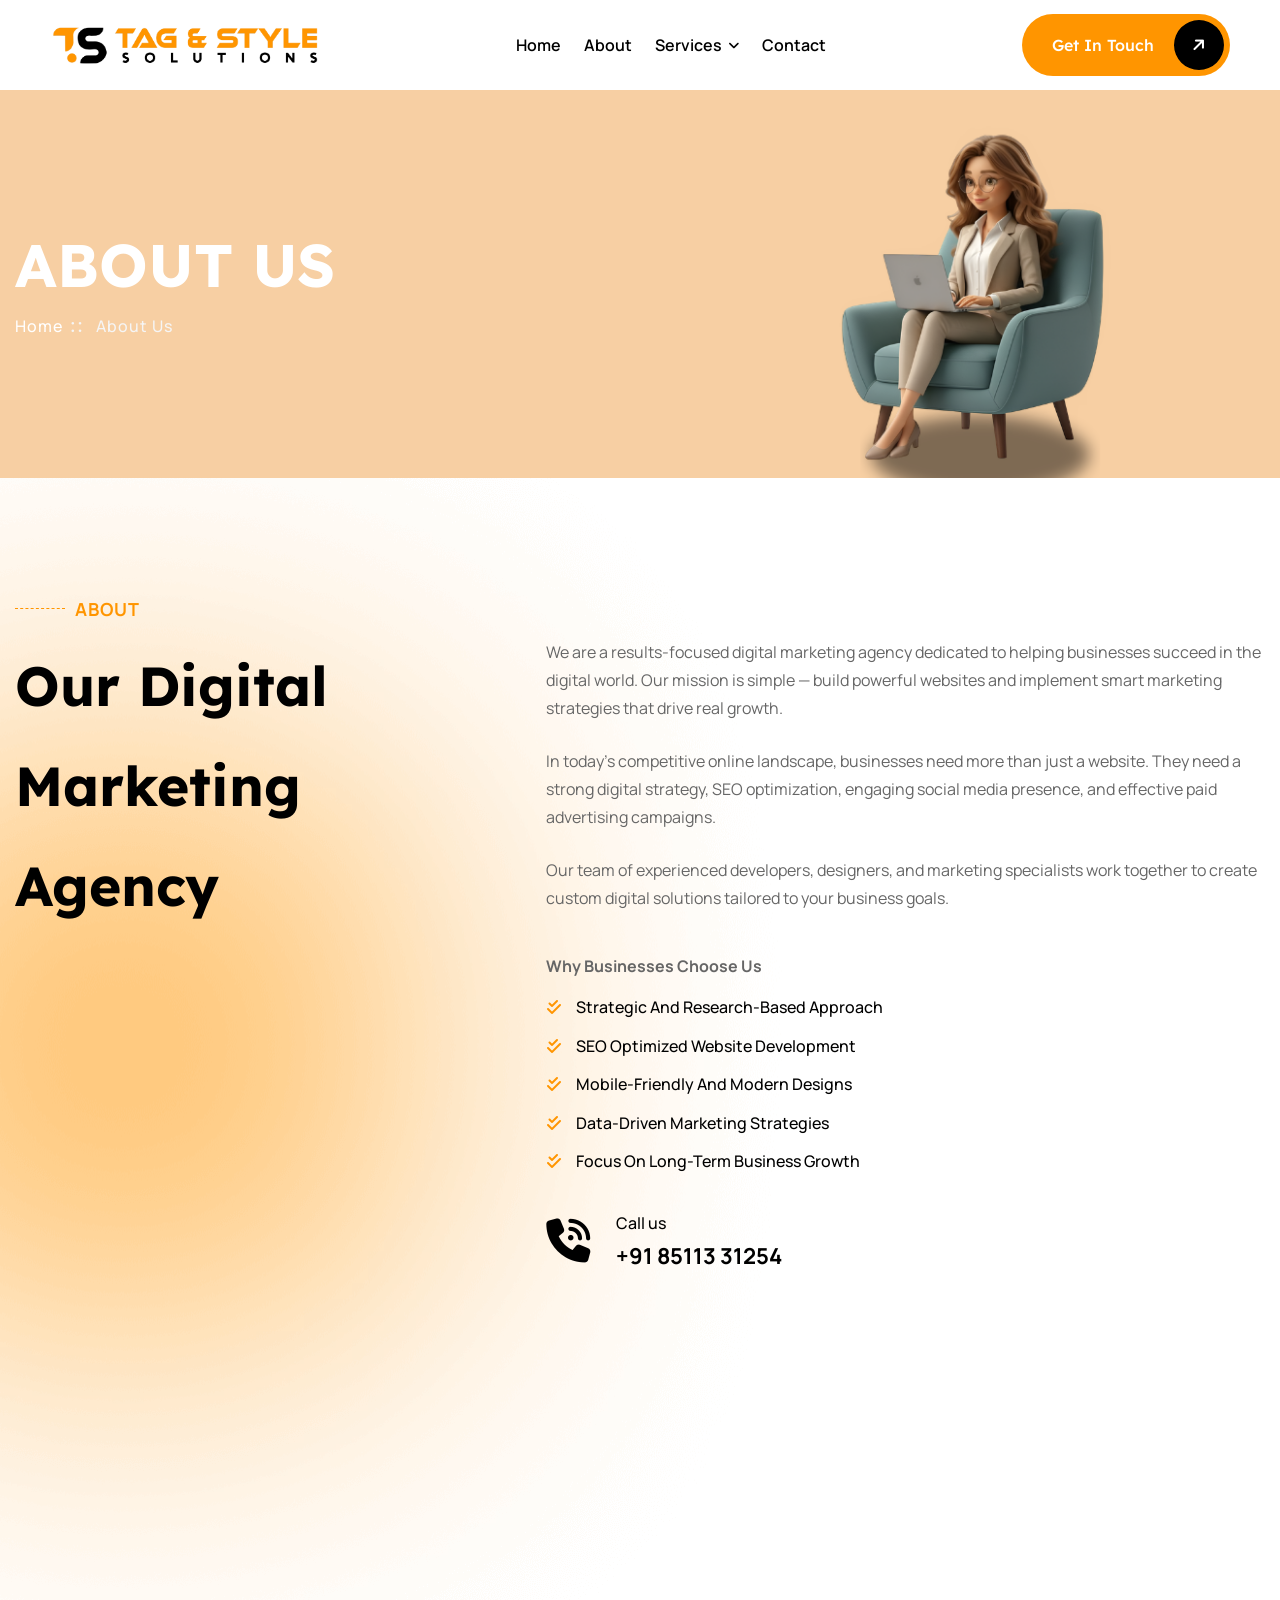
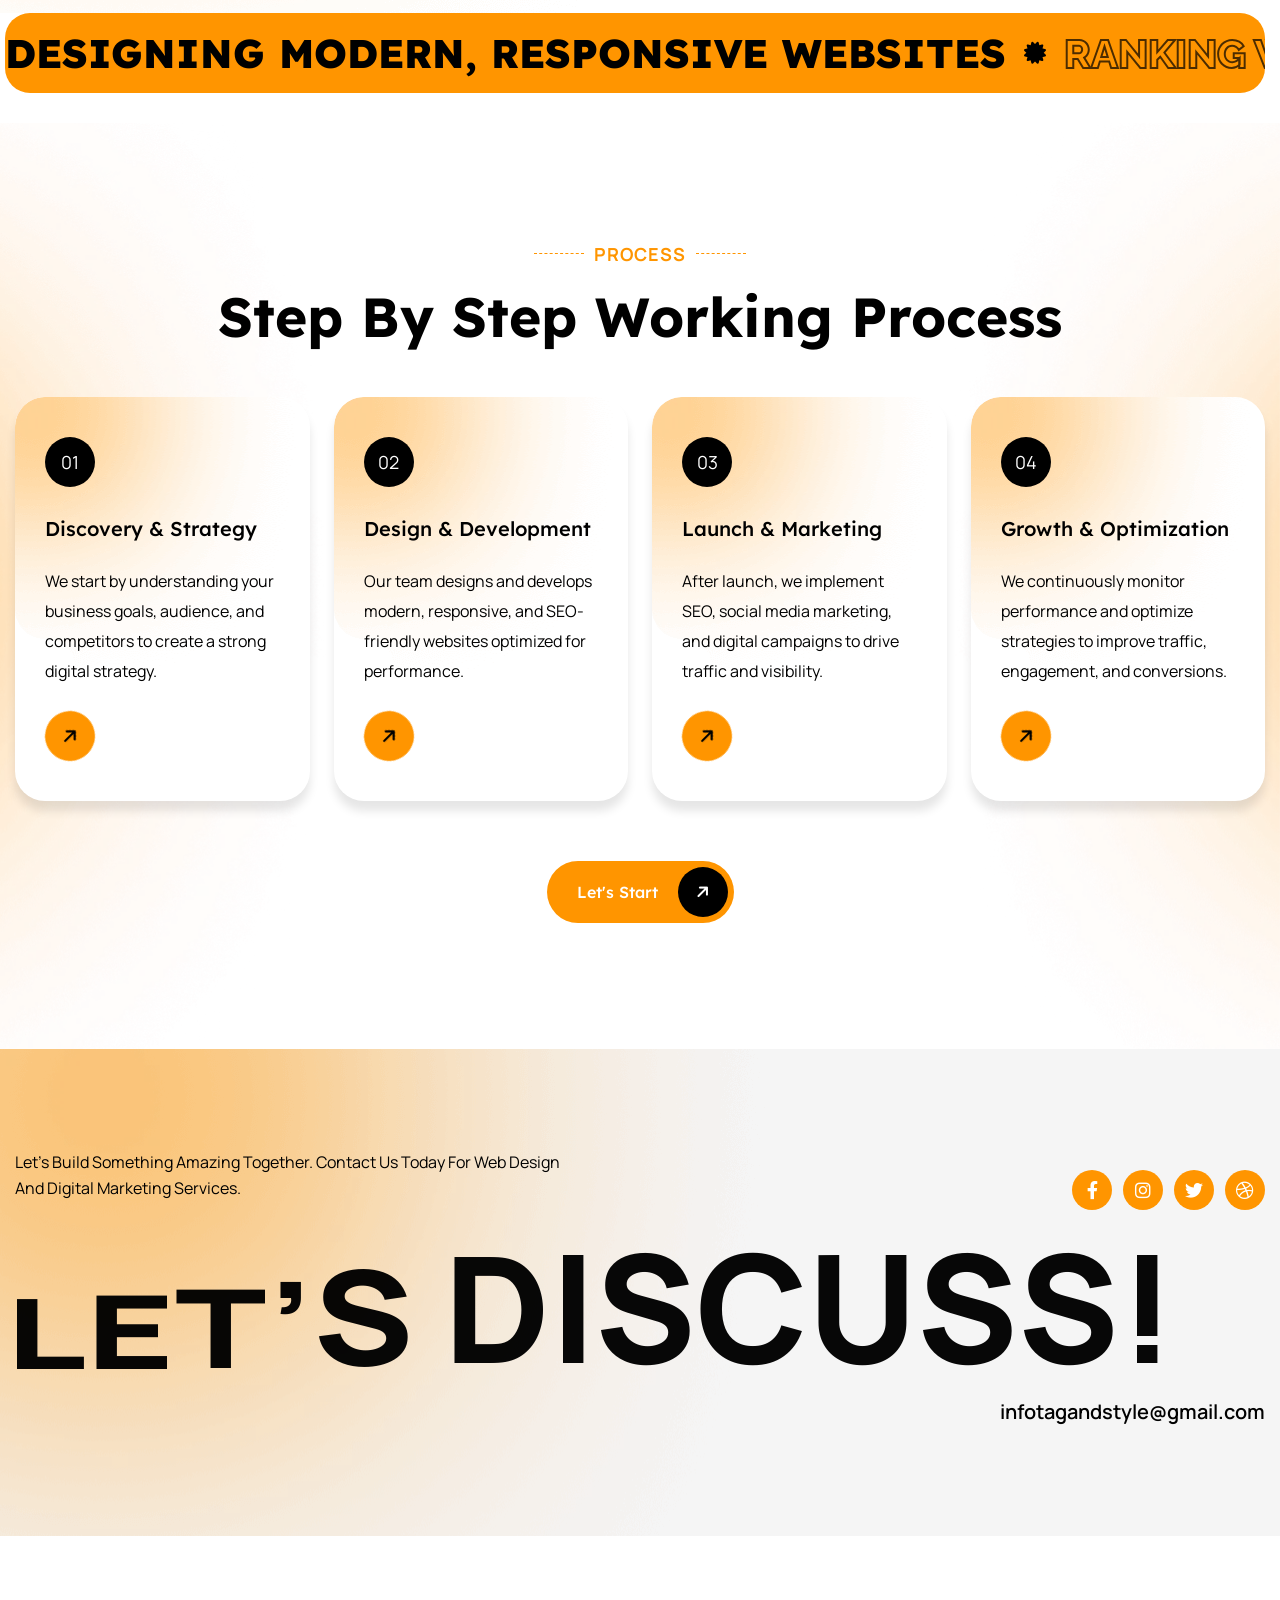
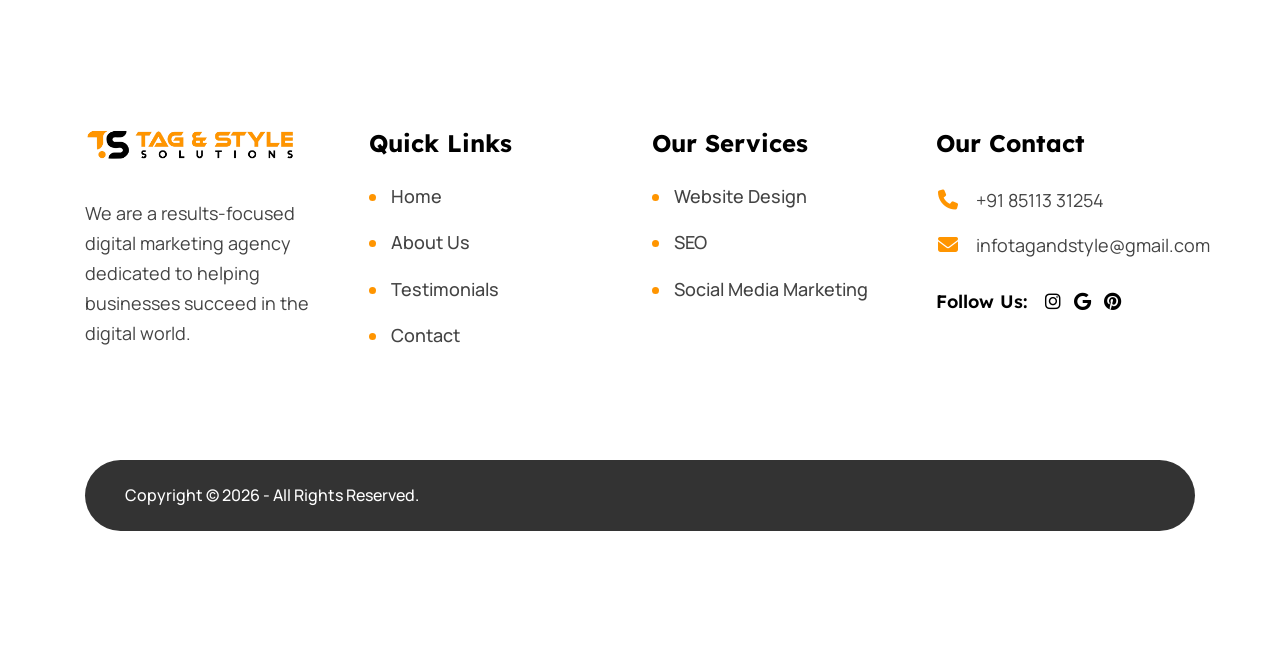
<file: about.html>
<!DOCTYPE html>
<html>
<head>
<meta charset="utf-8">
<title>About Us | Website Development & Digital Marketing Agency</title>
<meta name="description" content="Learn about our digital marketing agency, our mission, and how we help businesses grow with website development, SEO services, and online marketing strategies.">
<!-- Stylesheets -->
<link href="assets/css/bootstrap.css" rel="stylesheet">
<link href="assets/css/style.css" rel="stylesheet">
<link href="assets/css/meanmenu.min.css" rel="stylesheet">
<link href="assets/css/responsive.css" rel="stylesheet">

<link href="https://fonts.googleapis.com/css2?family=Raleway:ital,wght@0,100..900;1,100..900&display=swap" rel="stylesheet">
<link href="https://fonts.googleapis.com/css2?family=Lexend+Deca:wght@100..900&display=swap" rel="stylesheet">
<link href="https://fonts.googleapis.com/css2?family=Manrope:wght@300;400;500;600;700;800&display=swap" rel="stylesheet">

<!-- Color Switcher Mockup -->
<link href="assets/css/color-switcher-design.css" rel="stylesheet">

<!-- Color Themes -->
<link id="theme-color-file" href="assets/css/color-themes/default-color.css" rel="stylesheet">

<link rel="shortcut icon" href="assets/images/favicon.PNG" type="image/x-icon">
<link rel="icon" href="assets/images/favicon.PNG" type="image/x-icon">

<!-- Responsive -->
<meta http-equiv="X-UA-Compatible" content="IE=edge">
<meta name="viewport" content="width=device-width, initial-scale=1.0, maximum-scale=1.0, user-scalable=0">

<!--[if lt IE 9]><script src="https://cdnjs.cloudflare.com/ajax/libs/html5shiv/3.7.3/html5shiv.js"></script><![endif]-->
<!--[if lt IE 9]><script src="js/respond.js"></script><![endif]-->
</head>

<body>

<div class="page-wrapper">
	
	<!-- Cursor -->
	<!-- <div class="cursor"></div>
	<div class="cursor-follower"></div> -->
	<!-- Cursor End -->
 	
	<!-- Preloader -->
	<!-- <div class="preloader">
		<div class="loader">
			<div class="outer-circle"></div>
			<div class="inner-circle"></div>
			<div class="dot"></div>
		</div>
	</div> -->
	<!-- End Preloader -->
	
	<!-- Main Header -->
	<header class="main-header header-style-two">
		
		<!-- Header Lower -->
		<div class="header-lower">
			<div class="auto-container">
				<div class="inner-container">
					<div class="d-flex justify-content-between align-items-center">
						
						<!-- Logo Box -->
						<div class="logo-box">
							<div class="logo"><a href="index.html"><img src="assets/images/logo-black-orange.PNG" alt="" title="Moxes"></a></div>
						</div>
						
						<div class="nav-outer d-flex flex-wrap">
							<!-- Main Menu -->
							<nav class="main-menu navbar-expand-md">
								<div class="navbar-header">
									<!-- Toggle Button -->    	
									<button class="navbar-toggler" type="button" data-toggle="collapse" data-target="#navbarSupportedContent" aria-controls="navbarSupportedContent" aria-expanded="false" aria-label="Toggle navigation">
										<span class="icon-bar"></span>
										<span class="icon-bar"></span>
										<span class="icon-bar"></span>
									</button>
								</div>
								
								<div class="navbar-collapse collapse clearfix" id="navbarSupportedContent">
									<ul class="navigation clearfix">
										<li class=""><a href="index.html">Home</a>
											<!-- <div class="mega-menu">
												<div class="mega-menu-bar row clearfix">
													<div class="column col-lg-3 col-md-12 col-sm-12">
														<h6>Pages</h6>
														<ul>
															<li><a href="index.html">Homepage 01</a></li>
															<li><a href="index-2.html">Homepage 02</a></li>
															<li><a href="index-3.html">Homepage 03</a></li>
														</ul>
														<h6>One Pager</h6>
														<ul>
															<li><a href="index-1.html">Homepage 01</a></li>
															<li><a href="index-2-1.html">Homepage 02</a></li>
															<li><a href="index-3-1.html">Homepage 03</a></li>
														</ul>
													</div>
													<div class="column col-lg-3 col-md-12 col-sm-12">
														<h6>About us</h6>
														<ul>
															<li><a href="about.html">About us</a></li>
															<li><a href="faq.html">Faq</a></li>
															<li><a href="price.html">price</a></li>
															<li><a href="team.html">Team</a></li>
															<li><a href="team-detail.html">Team Detail</a></li>
															<li><a href="testimonial.html">Testimonial</a></li>
															<li><a href="privacy.html">Privacy Policy</a></li>
															<li><a href="terms.html">Terms & Condition</a></li>
															<li><a href="coming-soon.html">coming soon</a></li>
															<li><a href="not-found.html">Not Found</a></li>
														</ul>
													</div>
													<div class="column col-lg-3 col-md-12 col-sm-12">
														<h6>Portfolio</h6>
														<ul>
															<li><a href="projects.html">project</a></li>
															<li><a href="project-detail.html">project detail</a></li>
														</ul>
														<h6>services</h6>
														<ul>
															<li><a href="services.html">services</a></li>
															<li><a href="services-2.html">services 02</a></li>
															<li><a href="service-detail.html">services detail</a></li>
															<li><a href="service-detail-2.html">services detail 02</a></li>
														</ul>
														<h6>Contact</h6>
														<ul>
															<li><a href="contact.html">Contact</a></li>
															<li><a href="contact-2.html">Contact 02</a></li>
														</ul>
													</div>
													<div class="column col-lg-3 col-md-12 col-sm-12">
														<h6>Our Shop</h6>
														<ul>
															<li><a href="shop.html">shop</a></li>
															<li><a href="shop-detail.html">shop detail</a></li>
															<li><a href="cart.html">shoping Cart</a></li>
															<li><a href="checkout.html">CheckOut</a></li>
															<li><a href="register.html">Register</a></li>
															<li><a href="coming-soon.html">coming soon</a></li>
														</ul>
														<h6>Blog</h6>
														<ul>
															<li><a href="blog.html">Blog 01</a></li>
															<li><a href="blog-2.html">Blog 02</a></li>
															<li><a href="blog-classic.html">Blog classic</a></li>
															<li><a href="blog-detail.html">Blog Detail</a></li>
															<li><a href="not-found.html">Not Found</a></li>
														</ul>
													</div>
												</div>
											</div> -->
										</li>
										<li class=""><a href="about.html">About</a></li>
										<li class="dropdown"><a href="#">Services</a>
											<ul>
												<li><a href="website-design.html">Website Design</a></li>
												<li><a href="seo.html">SEO</a></li>
												<li><a href="social-media-marketing.html">Social Media Marketing</a></li>
											</ul>
										</li>
										<!-- <li class="dropdown"><a href="#">project</a>
											<ul>
												<li><a href="projects.html">project</a></li>
												<li><a href="project-detail.html">project detail</a></li>
											</ul>
										</li>
										<li class="dropdown"><a href="#">shop</a>
											<ul>
												<li><a href="shop.html">shop</a></li>
												<li><a href="shop-detail.html">shop detail</a></li>
												<li><a href="cart.html">shoping Cart</a></li>
												<li><a href="checkout.html">CheckOut</a></li>
												<li><a href="register.html">Register</a></li>
												<li><a href="coming-soon.html">coming soon</a></li>
											</ul>
										</li>
										<li class="dropdown"><a href="#">Blog</a>
											<ul>
												<li><a href="blog.html">Blog 01</a></li>
												<li><a href="blog-2.html">Blog 02</a></li>
												<li><a href="blog-classic.html">Blog classic</a></li>
												<li><a href="blog-detail.html">Blog Detail</a></li>
												<li><a href="not-found.html">Not Found</a></li>
											</ul>
										</li> -->
										<li class=""><a href="contact.html">Contact</a></li>
									</ul>
								</div>
							</nav>
						</div>

						<!-- Main Menu End-->
						<div class="outer-box d-flex align-items-center flex-wrap">

							<!-- Phone Box -->
							<!-- <a href="tel:90234 51528" class="header-phone_box">
								<span class="fa-classic fa-solid fa-phone"></span>
								+91 90234 51528
							</a> -->

							<!-- Search Btn -->
							<!-- <div class="search-box-btn search-box-outer"><span class="icon fa fa-search"></span></div> -->
							
							<!-- About Widget -->
							<!-- <span class="about-widget">
								<span class="hamburger">
									<span class="top-bun"></span>
									<span class="meat"></span>
									<span class="bottom-bun"></span>
								</span>
							</span> -->
							
							<!-- Button Box -->
							<div class="main-header_button">
								<a href="contact.html" class="theme-btn btn-style-two">
									<span class="btn-wrap">
										<span class="text-one">get in touch <i class="fa-classic fa-solid fa-arrow-right"></i></span>
										<span class="text-two">get in touch <i class="fa-classic fa-solid fa-arrow-right"></i></span>
									</span>
								</a>
							</div>
							
							<!-- Mobile Navigation Toggler -->
							<div class="mobile-nav-toggler"><span class="icon fa-classic fa-solid fa-bars fa-fw"></span></div>

						</div>
						
					</div>
				</div>
			</div>
		</div>
		<!--End Header Lower-->
		
		<!-- Mobile Menu  -->
		<div class="mobile-menu">
			<div class="menu-backdrop"></div>
			<div class="close-btn"><span class="icon fa-xmark"></span></div>
			
			<nav class="menu-box">
				<div class="nav-logo"><a href="index.html"><img src="assets/images/logo-black-orange.PNG" alt="" title=""></a></div>
				<div class="menu-outer"><!--Here Menu Will Come Automatically Via Javascript / Same Menu as in Header--></div>
			</nav>
		</div>
		<!-- End Mobile Menu -->
	
	</header>
	<!-- End Main Header -->
	
	<!-- About Sidebar -->
	<!-- <div class="about-sidebar">
		<div class="gradient-layer"></div>
		
		<div class="close-sidebar-widget close-button">
			<span class="fa-solid fa-xmark fa-fw"></span>
		</div>
		<div class="sidebar-inner">
			<div class="upper-box">
				<div class="image">
					<img src="assets/images/resource/about-1.jpg" alt="" />
				</div>
				<div class="content-box">
					<h3>About <span>Moxes</span></h3>
					<div class="text">our clients, oue employees, and our community through our commitmrnt to leadership, excellence in craft, and attention to detail.</div>
					<ul class="about-sidebar_list">
						<li>Testimonials</li>
						<li>Outsourcing</li>
						<li>Privacy Policy</li>
						<li>HR Training</li>
						<li>Careers</li>
					</ul>
				</div>
			</div>
			
			<div class="social-box">
				<a href="https://facebook.com/"><i class="fa-brands fa-facebook-f"></i></a>
				<a href="https://twitter.com/"><i class="fa-brands fa-twitter"></i></a>
				<a href="https://youtube.com/"><i class="fa-brands fa-youtube"></i></a>
				<a href="https://instagram.com/"><i class="fa-brands fa-instagram"></i></a>
			</div>
		</div>
	</div> -->
	<!-- End About Sidebar -->

	<!-- Page Title -->
    <section class="page-title" style="background-image:url(assets/images/background/about-banner.png)">
        <div class="auto-container">
			<div class="inner-container">
				<h2>About us</h2>
				<ul class="bread-crumb clearfix">
					<li><a href="index.html">Home</a></li>
					<li>about us</li>
				</ul>
				<!-- Page Title Options -->
				<!-- <div class="page-title_options">
					<div class="page-title_authors">
						<ul>
							<li><img src="assets/images/main-slider/author-1.png" alt="" /></li>
							<li><img src="assets/images/main-slider/author-2.png" alt="" /></li>
							<li><img src="assets/images/main-slider/author-3.png" alt="" /></li>
							<li><img src="assets/images/main-slider/author-4.png" alt="" /></li>
						</ul>
						<div class="page-title_reviews">
							125 + <br> <span>Expertise</span>
						</div>
					</div>
				</div> -->
				<!-- End Page Title Options -->
			</div>
        </div>
    </section>
    <!-- End Page Title -->

	<!-- About One -->
	<section class="about-one" style="background-image:url(assets/images/background/about-shadow.png)">
		<div class="auto-container">
			<div class="row clearfix">
				<!-- Title Column -->
				<div class="about-one_title-column col-lg-5 col-md-12 col-sm-12">
					<div class="about-one_title-outer">
						<!-- Sec Title -->
						<div class="sec-title title-anim">
							<div class="sec-title_title">About </div>
							<h1 class="sec-title_heading">Our Digital Marketing Agency</h2>
						</div>
						<div class="about-one_image overlay-anim img-reveal">
							<img src="assets/images/resource/about-girl.png" alt="" />
						</div>
					</div>
				</div>
				<!-- Content Column -->
				<div class="about-one_content-column col-lg-7 col-md-12 col-sm-12">
					<div class="about-one_content-outer">
						<!-- <div class="row clearfix">
							<div class="col-lg-6 col-md-6 col-sm-6">
								<div class="about-one_image overlay-anim img-reveal">
									<img src="assets/images/resource/about-2.jpg" alt="" />
								</div>
							</div>
							<div class="col-lg-6 col-md-6 col-sm-6">
								<div class="about-one_image overlay-anim img-reveal">
									<img src="assets/images/resource/about-3.jpg" alt="" />
								</div>
							</div>
						</div> -->
						<div class="content wow fadeInUp" data-wow-delay="0ms" data-wow-duration="1500ms">
							<p>We are a results-focused digital marketing agency dedicated to helping businesses succeed in the digital world. Our mission is simple — build powerful websites and implement smart marketing strategies that drive real growth.</p>
							<p>In today’s competitive online landscape, businesses need more than just a website. They need a strong digital strategy, SEO optimization, engaging social media presence, and effective paid advertising campaigns. </p>
							<p>Our team of experienced developers, designers, and marketing specialists work together to create custom digital solutions tailored to your business goals.	</p>
						</div>
						<div class="row clearfix wow fadeInUp" data-wow-delay="300ms" data-wow-duration="1500ms">
							<div class="col-lg-6 col-md-6 col-sm-6">
								<p><b>Why Businesses Choose Us</b></p>
								<ul class="about-one_list">
									<li>Strategic and research-based approach</li>
									<li>SEO optimized website development</li>
									<li>Mobile-friendly and modern designs</li>
									<li>Data-driven marketing strategies</li>
									<li>Focus on long-term business growth</li>
								</ul>
							</div>
							<!-- <div class="col-lg-6 col-md-6 col-sm-6">
								<div class="about-one_video" style="background-image:url(assets/images/resource/video-bg.jpg)">
									<a href="https://www.youtube.com/watch?v=kxPCFljwJws" class="lightbox-video play-box"><span class="fa fa-play"></span></a>
									<span>watch intro</span>
								</div>
							</div> -->
						</div>
						<!-- Lower Box -->
						<div class="lower-box d-flex align-items-center flex-wrap wow fadeInUp" data-wow-delay="600ms" data-wow-duration="1500ms">
						
							<!-- Phone Box -->
							<div class="about-phone_box">
								<span class="icon fa-classic fa-solid fa-phone-volume"></span>
								<i>Call us </i>
								<a href="tel:85113 31254">+91 85113 31254</a>
							</div>
							
							<!-- Button Box -->
							<!-- <div class="about-one_button">
								<a href="about.html" class="theme-btn btn-style-two">
									<span class="btn-wrap">
										<span class="text-one">read more <i class="fa-classic fa-solid fa-arrow-right"></i></span>
										<span class="text-two">read more <i class="fa-classic fa-solid fa-arrow-right"></i></span>
									</span>
								</a>
							</div> -->
							
						</div>
					</div>
				</div>
			</div>
		</div>
	</section>
	<!-- End About One -->
	
	<!-- Marketing One -->
	<section class="marketing-one">
		<div class="outer-container">
			<div class="animation_mode">
				<h5>Designing modern, responsive websites</h5>
				<span class="marketing-one_icon fa-classic fa-solid fa-certificate"></span>
				<h5 class="light">Ranking websites on Google</h5>
				<span class="marketing-one_icon fa-classic fa-solid fa-certificate"></span>
				<h5>Social media ads</h5>
				<span class="marketing-one_icon fa-classic fa-solid fa-certificate"></span>
				<h5 class="light">Brand growth</h5>
				<span class="marketing-one_icon fa-classic fa-solid fa-certificate"></span>
			</div>
		</div>
	</section>
	<!-- End Marketing One -->
	
	<!-- Process One -->
	<section class="process-one">
		<div class="process-one_shadow overlay-layer" style="background-image:url(assets/images/background/process-shadow.png)"></div>
		<div class="auto-container">
			
			<!-- Sec Title -->
			<div class="sec-title centered">
				<div class="sec-title_title">process</div>
				<h2 class="sec-title_heading">Step by Step working process</h2>
			</div>
			
			<div class="row clearfix">
				
				<!-- Process Block One -->
				<div class="process-block_one col-xl-3 col-lg-6 col-md-6 col-sm-12">
					<div class="process-block_one-inner wow fadeInLeft" data-wow-delay="0ms" data-wow-duration="1500ms">
						<div class="process-block_one-shadow overlay-layer" style="background-image:url(assets/images/background/process-1-shadow.png)"></div>
						<div class="process-block_one-number trans-500">01</div>
						<h4 class="process-block_one-title"><a href="#">Discovery & Strategy</a></h4>
						<div class="process-block_one-text">We start by understanding your business goals, audience, and competitors to create a strong digital strategy.</div>
						<a class="process-block_one-more trans-500" href="#">
							<span class="fa-classic fa-solid fa-arrow-right"></span>
						</a>
					</div>
				</div>
				
				<!-- Process Block One -->
				<div class="process-block_one col-xl-3 col-lg-6 col-md-6 col-sm-12">
					<div class="process-block_one-inner wow fadeInLeft" data-wow-delay="150ms" data-wow-duration="1500ms">
						<div class="process-block_one-shadow overlay-layer" style="background-image:url(assets/images/background/process-1-shadow.png)"></div>
						<div class="process-block_one-number trans-500">02</div>
						<h4 class="process-block_one-title"><a href="#">Design & Development</a></h4>
						<div class="process-block_one-text">Our team designs and develops modern, responsive, and SEO-friendly websites optimized for performance.</div>
						<a class="process-block_one-more trans-500" href="#">
							<span class="fa-classic fa-solid fa-arrow-right"></span>
						</a>
					</div>
				</div>
				
				<!-- Process Block One -->
				<div class="process-block_one col-xl-3 col-lg-6 col-md-6 col-sm-12">
					<div class="process-block_one-inner wow fadeInLeft" data-wow-delay="300ms" data-wow-duration="1500ms">
						<div class="process-block_one-shadow overlay-layer" style="background-image:url(assets/images/background/process-1-shadow.png)"></div>
						<div class="process-block_one-number trans-500">03</div>
						<h4 class="process-block_one-title"><a href="#">Launch & Marketing </a></h4>
						<div class="process-block_one-text">After launch, we implement SEO, social media marketing, and digital campaigns to drive traffic and visibility.</div>
						<a class="process-block_one-more trans-500" href="#">
							<span class="fa-classic fa-solid fa-arrow-right"></span>
						</a>
					</div>
				</div>
				
				<!-- Process Block One -->
				<div class="process-block_one col-xl-3 col-lg-6 col-md-6 col-sm-12">
					<div class="process-block_one-inner wow fadeInLeft" data-wow-delay="450ms" data-wow-duration="1500ms">
						<div class="process-block_one-shadow overlay-layer" style="background-image:url(assets/images/background/process-1-shadow.png)"></div>
						<div class="process-block_one-number trans-500">04</div>
						<h4 class="process-block_one-title"><a href="#">Growth & Optimization </a></h4>
						<div class="process-block_one-text">We continuously monitor performance and optimize strategies to improve traffic, engagement, and conversions.</div>
						<a class="process-block_one-more trans-500" href="#">
							<span class="fa-classic fa-solid fa-arrow-right"></span>
						</a>
					</div>
				</div>
				
			</div>
			
			<div class="lower-box text-center">
				<!-- <div class="text">Our process simplifies SEO into clear, actionable steps keyword research and content optimization to link building <br> and performance tracking, we ensure your website achieves sustainable.</div> -->
				<!-- Button Box -->
				<div class="process-one_button">
					<a href="contact.html" class="theme-btn btn-style-two">
						<span class="btn-wrap">
							<span class="text-one">Let's Start <i class="fa-classic fa-solid fa-arrow-right"></i></span>
							<span class="text-two">Let's Start <i class="fa-classic fa-solid fa-arrow-right"></i></span>
						</span>
					</a>
				</div>
			</div>
			
		</div>
	</section>
	<!-- End Process One -->
	
	<!-- Counter One -->
	<!-- <section class="counter-one">
		<div class="auto-container">
			<div class="row clearfix">
				
				
				<div class="title-column col-lg-5 col-md-12 col-sm-12">
					
					<div class="sec-title title-anim">
						<div class="sec-title_title">LATEST Business</div>
						<h2 class="sec-title_heading">Ready To Work with Us?</h2>
						<div class="sec-title_text">Monitoring and improving a brand's online reputation through reviews, testimonials, through reviews, testimonials, and social media feedback.</div>
					</div>
					<div class="btn-box d-flex align-items-center flex-wrap">
						
						<div class="counter-one_button">
							<a href="projects.html" class="theme-btn btn-style-two">
								<span class="btn-wrap">
									<span class="text-one">get started <i class="fa-classic fa-solid fa-arrow-right"></i></span>
									<span class="text-two">get started <i class="fa-classic fa-solid fa-arrow-right"></i></span>
								</span>
							</a>
						</div>
						
						
						<div class="counter-one_phone">
							<span class="icon fa-classic fa-solid fa-phone-volume"></span>
							<i>Call us (toll free)</i>
							<a href="tel:+1-333-4444-55">+1 (333) 4444 55</a>
						</div>
						
					</div>
				</div>
				
				<div class="counts-column col-lg-7 col-md-12 col-sm-12">
					<div class="row clearfix">
						
						
						<div class="counter-block_two col-lg-6 col-md-6 col-sm-6">
							<div class="counter-block_two-inner" style="background-image:url(assets/images/background/client-shadow-1.png)">
								<div class="counter-block_two-shadow" style="background-image:url(assets/images/background/client-shadow-2.png)"></div>
								<div class="counter-block_two-icon flaticon-intersect"></div>
								<div class="counter-block_two-count"><span class="odometer" data-count="1750"></span>+</div>
								<div class="counter-block_two-text">Repairing projects we have completed</div>
							</div>
						</div>
						
						
						<div class="counter-block_two col-lg-6 col-md-6 col-sm-6">
							<div class="counter-block_two-inner" style="background-image:url(assets/images/background/client-shadow-1.png)">
								<div class="counter-block_two-shadow" style="background-image:url(assets/images/background/client-shadow-2.png)"></div>
								<div class="counter-block_two-icon flaticon-world"></div>
								<div class="counter-block_two-count"><span class="odometer" data-count="320"></span>+</div>
								<div class="counter-block_two-text">Very satisfied clients around the worldwide.</div>
							</div>
						</div>
						
						
						<div class="counter-block_two col-lg-6 col-md-6 col-sm-6">
							<div class="counter-block_two-inner" style="background-image:url(assets/images/background/client-shadow-1.png)">
								<div class="counter-block_two-shadow" style="background-image:url(assets/images/background/client-shadow-2.png)"></div>
								<div class="counter-block_two-icon flaticon-smile"></div>
								<div class="counter-block_two-count"><span class="odometer" data-count="410"></span>+</div>
								<div class="counter-block_two-text">Very satisfied clients around the worldwide.</div>
							</div>
						</div>
						
						
						<div class="counter-block_two col-lg-6 col-md-6 col-sm-6">
							<div class="counter-block_two-inner" style="background-image:url(assets/images/background/client-shadow-1.png)">
								<div class="counter-block_two-shadow" style="background-image:url(assets/images/background/client-shadow-2.png)"></div>
								<div class="counter-block_two-icon flaticon-seo-8"></div>
								<div class="counter-block_two-count"><span class="odometer" data-count="35"></span>+</div>
								<div class="counter-block_two-text">Experienced on repairing SEO Working</div>
							</div>
						</div>
						
					</div>
				</div>
			</div>
		</div>
	</section> -->
	<!-- End Counter One -->
	
	<!-- Video One -->
	<!-- <section class="video-one">
		<div class="video-one_bg" style="background-image:url(assets/images/background/3.jpg)"></div>
		<div class="auto-container">
			<div class="row clearfix">
				
				<div class="column col-lg-6 col-md-12 col-sm-12">
					
					<div class="sec-title light">
						<div class="sec-title_title">HOW IT WORK</div>
						<h2 class="sec-title_heading">Mastering the Art of Digital Marketing SEO</h2>
					</div>
					<div class="content">
						<h4>Elevate Website Visits and Sales Performance</h4>
						<div class="text">Drive more traffic and sales</div>
						<div class="graph">
							<img src="assets/images/icons/graph.png" alt="" />
						</div>
					</div>
				</div>
				
				<div class="column col-lg-6 col-md-12 col-sm-12">
					<div class="video-one_play">
						<a href="https://www.youtube.com/watch?v=kxPCFljwJws" class="lightbox-video play-box"><span class="fa fa-play trans-300"></span></a>
					</div>
				</div>
			</div>
		</div>
	</section> -->
	<!-- End Video One -->
	
	<!-- About Two -->
	<!-- <section class="about-two" style="background-image:url(assets/images/background/about-shadow.png)">
		<div class="auto-container">
			<div class="row clearfix">
				
				
				<div class="about-two_title-column col-lg-4 col-md-12 col-sm-12">
					<div class="about-two_title-outer">
						<div class="about-two_image overlay-anim img-reveal">
							<img src="assets/images/resource/about-4.jpg" alt="" />
						</div>
						
						<div class="about-two_experiance">
							<div class="about-two_experiance-inner">
								<div class="about-two_exp-count"><span class="odometer" data-count="25"></span></div>
								Years of Experience 
							</div>
						</div>
					</div>
				</div>
				
				
				<div class="about-two_content-column col-lg-8 col-md-12 col-sm-12">
					<div class="about-two_content-outer">
						
						<div class="sec-title title-anim">
							<div class="sec-title_title">Who We Are</div>
							<h2 class="sec-title_heading">Moxes is a related to online marketing.</h2>
						</div>
						<div class="row clearfix">
							<div class="column col-lg-5 col-md-6 col-sm-12">
								<div class="about-two_image overlay-anim img-reveal">
									<img src="assets/images/resource/about-5.jpg" alt="" />
								</div>
							</div>
							<div class="column col-lg-7 col-md-6 col-sm-12">
								<div class="about-two_text">Digital agencies can vary in size and specialization. Some may focus onspecificniches, such as healthcare or e-commerce, while others may offer acomprehensive.</div>
								<ul class="about-one_list">
									<li>esults-Driven Optimization</li>
									<li>Keyword Research Excellence</li>
									<li>Tailored Marketing Solutions</li>
								</ul>
								
								<div class="about-two_button">
									<a href="about.html" class="theme-btn btn-style-two">
										<span class="btn-wrap">
											<span class="text-one">About More <i class="fa-classic fa-solid fa-arrow-right"></i></span>
											<span class="text-two">About More <i class="fa-classic fa-solid fa-arrow-right"></i></span>
										</span>
									</a>
								</div>
							</div>
						</div>
						
						<div class="about-two_counts">
							<div class="row clearfix">
							
								
								<div class="about-two_count col-lg-4 col-md-4 col-sm-12">
									<div class="about-two_count-inner">
										<div class="about-two_counter"><span class="odometer" data-count="410"></span>+</div>
										<div class="about-two_count-text">Professional Experts</div>
									</div>
								</div>
								
								
								<div class="about-two_count col-lg-4 col-md-4 col-sm-12">
									<div class="about-two_count-inner">
										<div class="about-two_counter"><span class="odometer" data-count="320"></span></div>
										<div class="about-two_count-text">Projects Complete</div>
									</div>
								</div>
								
								
								<div class="about-two_count col-lg-4 col-md-4 col-sm-12">
									<div class="about-two_count-inner">
										<div class="about-two_counter"><span class="odometer" data-count="35"></span>K</div>
										<div class="about-two_count-text">World-wide Clients</div>
									</div>
								</div>
								
							</div>
						</div>
						
					</div>
				</div>
				
			</div>
		</div>
	</section> -->
	<!-- End About Two -->
	
	
	<!-- Clients Four -->
	<!-- <section class="clients-four">
		<div class="auto-container">
			
			<div class="sec-title centered">
				<div class="sec-title_title">Our integration</div>
				<h2 class="sec-title_heading">Content Creation and Strategy</h2>
			</div>
			<div class="inner-container">
			
				
				<div class="client-block_one">
					<div class="client-block_one-inner" style="background-image:url(assets/images/background/client-shadow-1.png)">
						<div class="client-block_one-shadow" style="background-image:url(assets/images/background/client-shadow-2.png)"></div>
						<div class="client-logo">
							<img src="assets/images/clients/7.png" alt=""/>
						</div>
						<div class="text">We offer cuting-edge SEO technology</div>
					</div>
				</div>
				
				
				<div class="client-block_one">
					<div class="client-block_one-inner" style="background-image:url(assets/images/background/client-shadow-1.png)">
						<div class="client-block_one-shadow" style="background-image:url(assets/images/background/client-shadow-2.png)"></div>
						<div class="client-logo">
							<img src="assets/images/clients/8.png" alt=""/>
						</div>
						<div class="text">We offer cuting-edge SEO technology</div>
					</div>
				</div>
				
				
				<div class="client-block_one">
					<div class="client-block_one-inner" style="background-image:url(assets/images/background/client-shadow-1.png)">
						<div class="client-block_one-shadow" style="background-image:url(assets/images/background/client-shadow-2.png)"></div>
						<div class="client-logo">
							<img src="assets/images/clients/9.png" alt=""/>
						</div>
						<div class="text">We offer cuting-edge SEO technology</div>
					</div>
				</div>
				
				
				<div class="client-block_one">
					<div class="client-block_one-inner" style="background-image:url(assets/images/background/client-shadow-1.png)">
						<div class="client-block_one-shadow" style="background-image:url(assets/images/background/client-shadow-2.png)"></div>
						<div class="client-logo">
							<img src="assets/images/clients/10.png" alt=""/>
						</div>
						<div class="text">We offer cuting-edge SEO technology</div>
					</div>
				</div>
				
				
				<div class="client-block_one">
					<div class="client-block_one-inner" style="background-image:url(assets/images/background/client-shadow-1.png)">
						<div class="client-block_one-shadow" style="background-image:url(assets/images/background/client-shadow-2.png)"></div>
						<div class="client-logo">
							<img src="assets/images/clients/11.png" alt=""/>
						</div>
						<div class="text">We offer cuting-edge SEO technology</div>
					</div>
				</div>
				
			</div>
		</div>
	</section> -->
	<!-- End Clients Four -->
	
	
	
	<!-- Contact One -->
	<section class="contact-one" style="background-image:url(assets/images/background/contact-shadow.png)">
		<div class="auto-container">
			<div class="d-flex justify-content-between align-items-center flex-wrap">
				<div class="contact-one-text">Let’s build something amazing together. Contact us today for web design and digital marketing services.</div>
				
				<div class="contact-social_box">
					<a href="https://facebook.com/"><i class="fa-brands fa-facebook-f"></i></a>
					<a href="https://instagram.com/"><i class="fa-brands fa-instagram"></i></a>
					<a href="https://twitter.com/"><i class="fa-brands fa-twitter"></i></a>
					<a href="https://dribbble.com/"><i class="fa-brands fa-dribbble"></i></a>
				</div>
			</div>
			<div class="contact-one_discuss"><span class="up-down_animation">let’s discuss!</span></div>
			<ul class="contact-one_list d-flex justify-content-end">
				<li><a href="mailto:infotagandstyle@gmail.com">infotagandstyle@gmail.com</a></li>
				<!-- <li><a href="tel:9023451528">+91 90234 51528</a></li> -->
			</ul>
		</div>
	</section>
	<!-- End Contact One -->
	
	<!-- Footer Two -->
	<footer class="main-footer">
		<div class="main-footer_bg" style="background-image:url(assets/images/background/2.jpg)"></div>
		<div class="auto-container">
			<!-- Widgets Section -->
			<div class="widgets-section wow fadeInUp" data-wow-delay="0ms" data-wow-duration="1500ms">
				<div class="row clearfix">

					<!-- Big Column -->
					<div class="big-column col-xl-6 col-lg-12 col-md-12 col-sm-12">
						<div class="row clearfix">

							<!-- Footer Column -->
							<div class="main-footer_column col-lg-6 col-md-6 col-sm-12">
								<div class="logo-widget">
									<div class="main-footer_logo"><a href="index.html"><img src="assets/images/logo-black-orange.PNG" alt="" title=""></a></div>
									<div class="main-footer_text">We are a results-focused digital marketing agency dedicated to helping businesses succeed in the digital world. </div>
								</div>
							</div>

							<!-- Footer Column -->
							<div class="main-footer_column col-lg-6 col-md-6 col-sm-12">
								<div class="links-widget">
									<h4 class="main-footer_widget-title">Quick Links</h4>
									<ul class="main-footer_links">
										<li><a href="#">Home</a></li>
										<li><a href="#">About Us</a></li>
										<li><a href="#">Testimonials</a></li>
										<li><a href="#">Contact </a></li>
									</ul>
								</div>
							</div>
							
						</div>
					</div>
					
					<!-- Big Column -->
					<div class="big-column col-xl-6 col-lg-12 col-md-12 col-sm-12">
						<div class="row clearfix">

							<!-- Footer Column -->
							<div class="main-footer_column col-lg-6 col-md-6 col-sm-12">
								<div class="links-widget">
									<h4 class="main-footer_widget-title">Our Services</h4>
									<ul class="main-footer_links">
										<li><a href="website-design.html">Website Design</a></li>
										<li><a href="seo.html">SEO</a></li>
										<li><a href="social-media-marketing.html">Social Media Marketing</a></li>
									</ul>
								</div>
							</div>

							<!-- Footer Column -->
							<div class="main-footer_column col-lg-6 col-md-6 col-sm-12">
								<div class="info-widget">
									<h4 class="main-footer_widget-title">our contact</h4>
									<ul class="footer-contact_list">
										<!-- <li><span class="icon fas fa-map-marker-alt fa-fw"></span>803,Centrum Height, <br>Akhbar Nagar Circle <br>Ahmedabad, Gujrat - 380013</li> -->
										<li><span class="icon fas fa-phone fa-fw"></span>
											<!-- <a href="tel:90234 51528">+91 90234 51528</a><br> -->
											<a href="tel:85113 31254">+91 85113 31254</a>
										</li>
										<li><span class="icon fas fa-envelope fa-fw"></span><a href="mailto:infotagandstyle@gmail.com">infotagandstyle@gmail.com</a> </li>
									</ul>
									<!-- Social Box -->
									<div class="main-footer_socials">
										<span>Follow Us:</span>
										<!-- <a href="tel:90234 51528" target="_blank"><i class="fa-brands fa-whatsapp"></i></a> -->
										<a href="https://www.instagram.com/tag_and_style/" target="_blank"><i class="fa-brands fa-instagram"></i></a>
										<a href="https://share.google/wHS4nKgzZXcsiAZV2" target="_blank"><i class="fa-brands fa-google"></i></a>
										<a href="https://in.pinterest.com/tagandstyle/" target="_blank"><i class="fa-brands fa-pinterest"></i></a>
									</div>
								</div>
							</div>
							
						</div>
					</div>
					
				</div>
				
				<div class="main-footer_bottom">
				<div class="d-flex justify-content-between align-items-center flex-wrap">
					<!-- Copyright -->
					<div class="main-footer_copyright">Copyright &copy; 2026 - All rights Reserved.</div>
					<!-- <ul class="main-footer_navs">
						<li><a href="#">Support Center</a></li>
						<li><a href="#">Terms & Conditions</a></li>
					</ul> -->
				</div>
			</div>
				
			</div>
			
		</div>
	</footer>
	<!-- End Main Footer -->
	
	<!-- Search Popup -->
	<div class="search-popup">
		<div class="color-layer"></div>
		<button class="close-search"><span class="fa-xmark"></span></button>
		<form method="post" action="blog.html">
			<div class="form-group">
				<input type="search" name="search-field" value="" placeholder="Search Here" required="">
				<button class="fa fa-solid fa-magnifying-glass fa-fw" type="submit"></button>
			</div>
		</form>
	</div>
	<!-- End Search Popup -->
	
	
	
</div>
<!-- End PageWrapper -->

<div class="progress-wrap">
	<svg class="progress-circle svg-content" width="100%" height="100%" viewBox="-1 -1 102 102">
		<path d="M50,1 a49,49 0 0,1 0,98 a49,49 0 0,1 0,-98"/>
	</svg>
</div>

<script src="assets/js/jquery.js"></script>
<script src="assets/js/popper.min.js"></script>
<script src="assets/js/bootstrap.min.js"></script>
<script src="assets/js/appear.js"></script>
<script src="assets/js/parallax.min.js"></script>
<script src="assets/js/tilt.jquery.min.js"></script>
<script src="assets/js/jquery.paroller.min.js"></script>
<script src="assets/js/wow.js"></script>
<script src="assets/js/swiper.min.js"></script>
<script src="assets/js/backtotop.js"></script>
<script src="assets/js/odometer.js"></script>
<script src="assets/js/parallax-scroll.js"></script>

<script src="assets/js/gsap.min.js"></script>
<script src="assets/js/SplitText.min.js"></script>
<script src="assets/js/ScrollTrigger.min.js"></script>
<script src="assets/js/ScrollToPlugin.min.js"></script>
<script src="assets/js/ScrollSmoother.min.js"></script>

<script src="assets/js/isotope.js"></script>
<script src="assets/js/jquery.marquee.min.js"></script>
<script src="assets/js/validate.js"></script>
<script src="assets/js/typeit.js"></script>
<script src="assets/js/jquery.marquee.min.js"></script>
<script src="assets/js/magnific-popup.min.js"></script>
<script src="assets/js/nav-tool.js"></script>
<script src="assets/js/jquery-ui.js"></script>
<script src="assets/js/element-in-view.js"></script>
<script src="assets/js/color-settings.js"></script>
<script src="assets/js/script.js"></script>

</body>
</html>
</file>
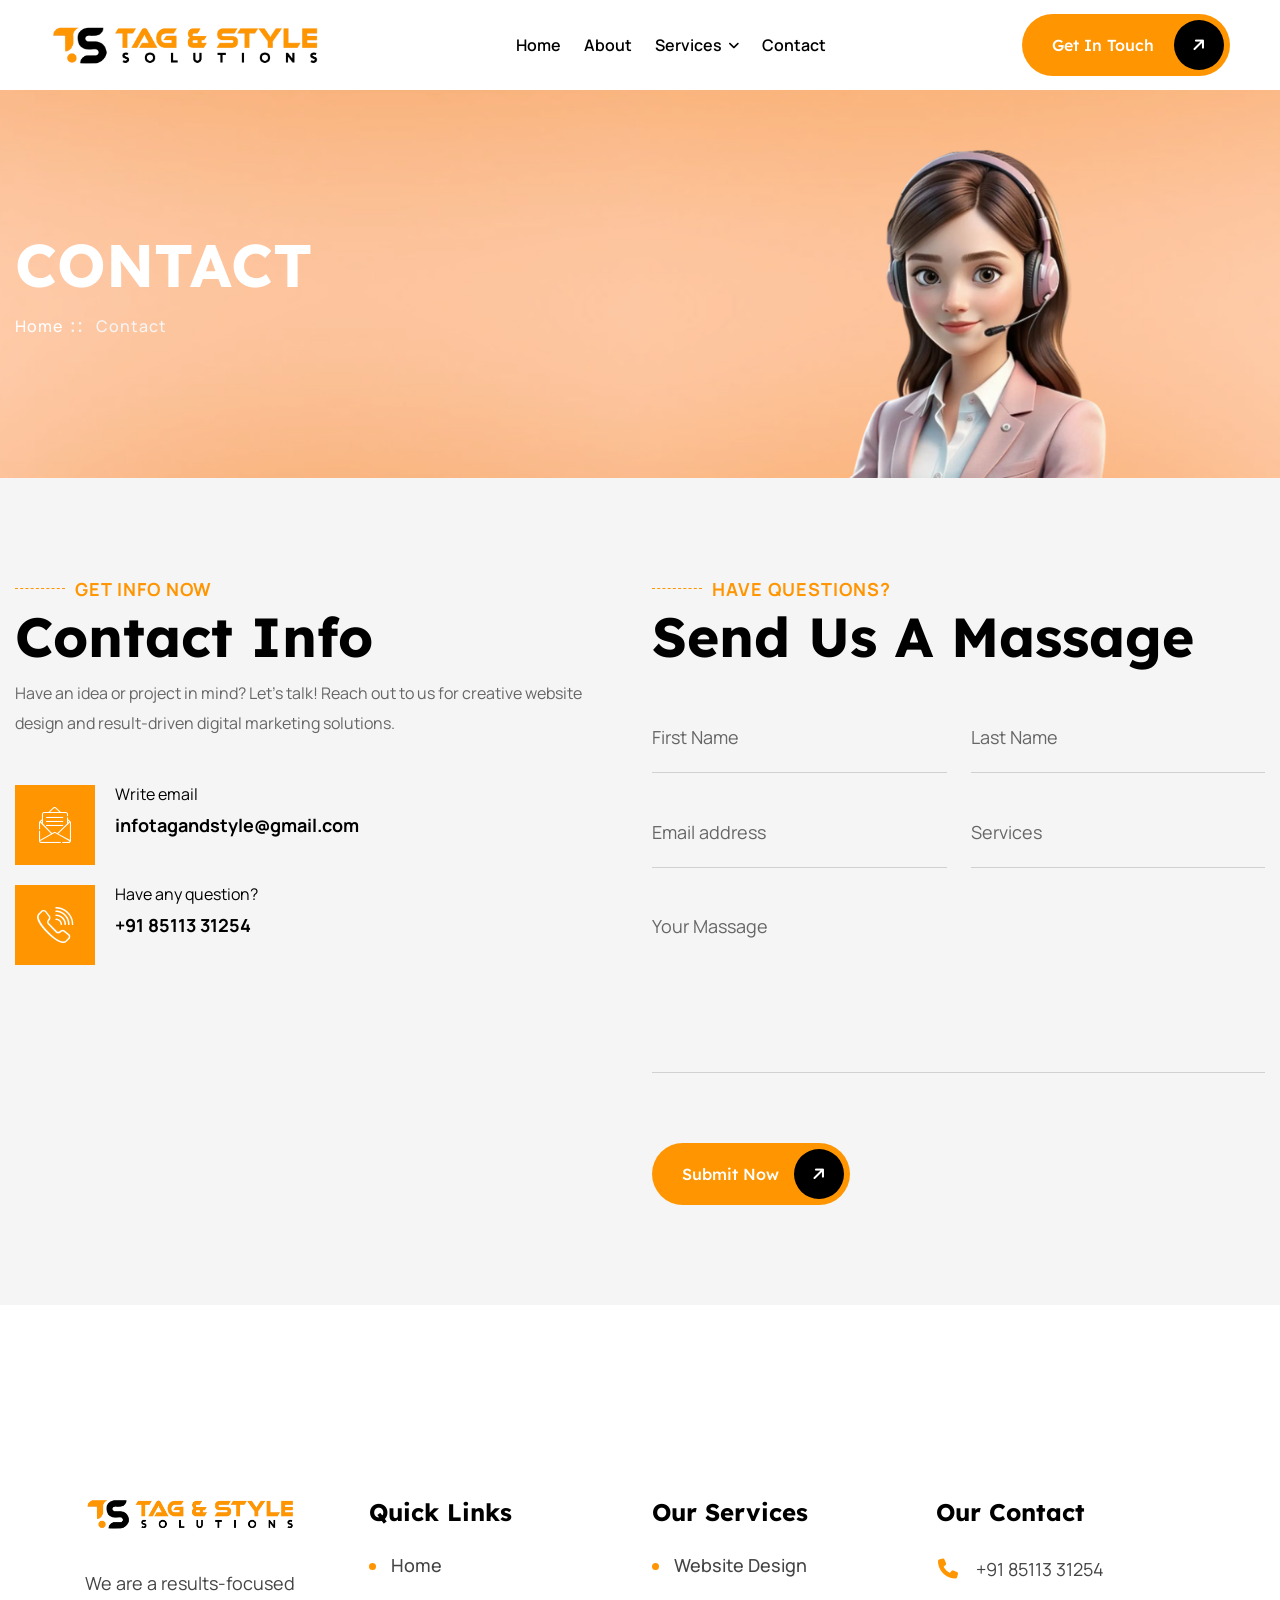
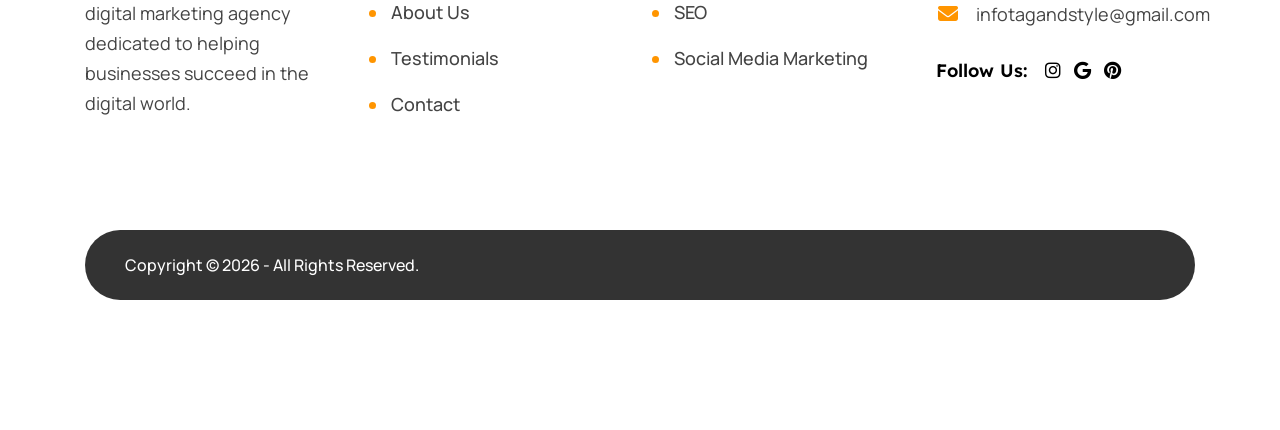
<file: contact.html>
<!DOCTYPE html>
<html>

<head>
	<meta charset="utf-8">
	<title>Contact Us | Get Free Consultation for Website & Digital Marketing</title>
	<meta name="description"
		content="Contact our digital marketing agency for website development, SEO, and social media marketing services. Get a free consultation and grow your business today.">
	<!-- Stylesheets -->
	<link href="assets/css/bootstrap.css" rel="stylesheet">
	<link href="assets/css/style.css" rel="stylesheet">
	<link href="assets/css/meanmenu.min.css" rel="stylesheet">
	<link href="assets/css/responsive.css" rel="stylesheet">

	<link href="https://fonts.googleapis.com/css2?family=Raleway:ital,wght@0,100..900;1,100..900&display=swap"
		rel="stylesheet">
	<link href="https://fonts.googleapis.com/css2?family=Lexend+Deca:wght@100..900&display=swap" rel="stylesheet">
	<link href="https://fonts.googleapis.com/css2?family=Manrope:wght@300;400;500;600;700;800&display=swap"
		rel="stylesheet">

	<!-- Color Switcher Mockup -->
	<link href="assets/css/color-switcher-design.css" rel="stylesheet">

	<!-- Color Themes -->
	<link id="theme-color-file" href="assets/css/color-themes/default-color.css" rel="stylesheet">

	<link rel="shortcut icon" href="assets/images/favicon.PNG" type="image/x-icon">
	<link rel="icon" href="assets/images/favicon.PNG" type="image/x-icon">

	<!-- Responsive -->
	<meta http-equiv="X-UA-Compatible" content="IE=edge">
	<meta name="viewport" content="width=device-width, initial-scale=1.0, maximum-scale=1.0, user-scalable=0">

	<!--[if lt IE 9]><script src="https://cdnjs.cloudflare.com/ajax/libs/html5shiv/3.7.3/html5shiv.js"></script><![endif]-->
	<!--[if lt IE 9]><script src="js/respond.js"></script><![endif]-->
</head>

<body>

	<div class="page-wrapper">



		<!-- Main Header -->
		<header class="main-header header-style-two">

			<!-- Header Lower -->
			<div class="header-lower">
				<div class="auto-container">
					<div class="inner-container">
						<div class="d-flex justify-content-between align-items-center">

							<!-- Logo Box -->
							<div class="logo-box">
								<div class="logo"><a href="index.html"><img src="assets/images/logo-black-orange.PNG"
											alt="" title="Moxes"></a></div>
							</div>

							<div class="nav-outer d-flex flex-wrap">
								<!-- Main Menu -->
								<nav class="main-menu navbar-expand-md">
									<div class="navbar-header">
										<!-- Toggle Button -->
										<button class="navbar-toggler" type="button" data-toggle="collapse"
											data-target="#navbarSupportedContent" aria-controls="navbarSupportedContent"
											aria-expanded="false" aria-label="Toggle navigation">
											<span class="icon-bar"></span>
											<span class="icon-bar"></span>
											<span class="icon-bar"></span>
										</button>
									</div>

									<div class="navbar-collapse collapse clearfix" id="navbarSupportedContent">
										<ul class="navigation clearfix">
											<li class=""><a href="index.html">Home</a>
											</li>
											<li class=""><a href="about.html">About</a></li>
											<li class="dropdown"><a href="#">Services</a>
												<ul>
													<li><a href="website-design.html">Website Design</a></li>
													<li><a href="seo.html">SEO</a></li>
													<li><a href="social-media-marketing.html">Social Media Marketing</a>
													</li>
												</ul>
											</li>
											<li class=""><a href="contact.html">Contact</a></li>
										</ul>
									</div>
								</nav>
							</div>

							<!-- Main Menu End-->
							<div class="outer-box d-flex align-items-center flex-wrap">

								<!-- Phone Box -->
								<!-- <a href="tel:90234 51528" class="header-phone_box">
									<span class="fa-classic fa-solid fa-phone"></span>
									+91 90234 51528
								</a> -->

								<!-- Button Box -->
								<div class="main-header_button">
									<a href="contact.html" class="theme-btn btn-style-two">
										<span class="btn-wrap">
											<span class="text-one">get in touch <i
													class="fa-classic fa-solid fa-arrow-right"></i></span>
											<span class="text-two">get in touch <i
													class="fa-classic fa-solid fa-arrow-right"></i></span>
										</span>
									</a>
								</div>

								<!-- Mobile Navigation Toggler -->
								<div class="mobile-nav-toggler"><span
										class="icon fa-classic fa-solid fa-bars fa-fw"></span></div>

							</div>

						</div>
					</div>
				</div>
			</div>
			<!--End Header Lower-->

			<!-- Mobile Menu  -->
			<div class="mobile-menu">
				<div class="menu-backdrop"></div>
				<div class="close-btn"><span class="icon fa-xmark"></span></div>

				<nav class="menu-box">
					<div class="nav-logo"><a href="index.html"><img src="assets/images/logo-black-orange.PNG" alt=""
								title=""></a></div>
					<div class="menu-outer">
						<!--Here Menu Will Come Automatically Via Javascript / Same Menu as in Header-->
					</div>
				</nav>
			</div>
			<!-- End Mobile Menu -->

		</header>
		<!-- End Main Header -->


		<!-- Page Title -->
		<section class="page-title" style="background-image:url(assets/images/background/contact-banner.png)">
			<div class="auto-container">
				<div class="inner-container">
					<h2>Contact</h2>
					<ul class="bread-crumb clearfix">
						<li><a href="index.html">Home</a></li>
						<li>Contact</li>
					</ul>

				</div>
			</div>
		</section>
		<!-- End Page Title -->

		<!-- Contact One -->
		<section class="contact-one" id="contact">
			<div class="auto-container">

				<div class="row clearfix">
					<!-- Content Column -->
					<div class="contact-one_title-column col-lg-6 col-md-12 col-sm-12">
						<div class="contact-one_title-outer">
							<!-- Sec Title -->
							<div class="sec-title">
								<div class="sec-title_title">Get info Now</div>
								<h3 class="sec-title_heading tx-split-text split-in-right">Contact Info</h3>
								<div class="sec-title_text">Have an idea or project in mind? Let’s talk! Reach out to us
									for creative website design and result-driven digital marketing solutions.</div>
							</div>
							<ul class="contact-one_info-list">
								<!-- <li>
									<span class="icon flaticon-location"></span>
									Visit anytime
									<strong>803,Centrum Height, Akhbar Nagar Circle <br>Ahmedabad, Gujrat -
										380013</strong>
								</li> -->
								<li>
									<span class="icon flaticon-open"></span>
									Write email
									<strong>infotagandstyle@gmail.com</strong>
								</li>
								<li>
									<span class="icon flaticon-phone-call"></span>
									Have any question?
									<!-- <strong>+91 90234 51528</strong> -->
									<strong>+91 85113 31254</strong>
								</li>
							</ul>
						</div>
					</div>
					<!-- Content Column -->
					<div class="contact-one_form-column col-lg-6 col-md-12 col-sm-12">
						<div class="contact-one_form-outer">
							<!-- Sec Title -->
							<div class="sec-title">
								<div class="sec-title_title">Have Questions?</div>
								<h3 class="sec-title_heading tx-split-text split-in-right">Send us a Massage</h3>
							</div>

							<!-- Contact Form -->
							<div class="contact-form">
								<form method="POST" action="https://formspree.io/f/xykbzolr" id="contact-form">
									<div class="row clearfix">

										<div class="form-group col-lg-6 col-md-6 col-sm-12">
											<input type="text" name="username" placeholder="First Name" required>
										</div>

										<div class="form-group col-lg-6 col-md-6 col-sm-12">
											<input type="text" name="lastname" placeholder="Last Name" required>
										</div>

										<div class="form-group col-lg-6 col-md-6 col-sm-12">
											<input type="email" name="_replyto" placeholder="Email address" required>
										</div>

										<div class="form-group col-lg-6 col-md-6 col-sm-12">
											<input type="text" name="services" placeholder="Services" required>
										</div>

										<div class="form-group col-lg-12 col-md-12 col-sm-12">
											<textarea class="" name="message" placeholder="Your Massage"></textarea>
										</div>

										<div class="form-group col-lg-6 col-md-6 col-sm-12">
											<!-- Redirect after submit -->
											<input type="hidden" name="_redirect"
												value="thankyou.html">
										</div>

										<div class="form-group">
											<!-- Button Box -->
											<button type="submit" class="theme-btn btn-style-two">
												<span class="btn-wrap">
													<span class="text-one">Submit Now<i
															class="fa-classic fa-solid fa-arrow-right"></i></span>
													<span class="text-two">Submit Now<i
															class="fa-classic fa-solid fa-arrow-right"></i></span>
												</span>
											</button>
										</div>

									</div>
								</form>
								<script>
									const form = document.getElementById("contact-form");

									form.addEventListener("submit", async function (e) {
										e.preventDefault();

										const data = new FormData(form);

										await fetch("https://formspree.io/f/xykbzolr", {
											method: "POST",
											body: data,
											headers: {
												'Accept': 'application/json'
											}
										});

										// Redirect after success
										window.location.href = "thankyou.html";
									});
								</script>
							</div>

						</div>
					</div>
				</div>
			</div>
		</section>
		<!-- End Contact One -->

		<!-- Map One -->
		<!-- <section class="map-one">
		<iframe src="https://www.google.com/maps/embed?pb=!1m18!1m12!1m3!1d805184.6331292129!2d144.49266890254142!3d-37.97123689954809!2m3!1f0!2f0!3f0!3m2!1i1024!2i768!4f13.1!3m3!1m2!1s0x6ad646b5d2ba4df7%3A0x4045675218ccd90!2sMelbourne%20VIC%2C%20Australia!5e0!3m2!1sen!2s!4v1574408946759!5m2!1sen!2s" allowfullscreen=""></iframe>
	</section> -->
		<!-- End Map One -->

		<!-- Footer Two -->
		<footer class="main-footer">
			<div class="main-footer_bg" style="background-image:url(assets/images/background/2.jpg)"></div>
			<div class="auto-container">
				<!-- Widgets Section -->
				<div class="widgets-section wow fadeInUp" data-wow-delay="0ms" data-wow-duration="1500ms">
					<div class="row clearfix">

						<!-- Big Column -->
						<div class="big-column col-xl-6 col-lg-12 col-md-12 col-sm-12">
							<div class="row clearfix">

								<!-- Footer Column -->
								<div class="main-footer_column col-lg-6 col-md-6 col-sm-12">
									<div class="logo-widget">
										<div class="main-footer_logo"><a href="index.html"><img
													src="assets/images/logo-black-orange.PNG" alt="" title=""></a></div>
										<div class="main-footer_text">We are a results-focused digital marketing agency
											dedicated to helping businesses succeed in the digital world. </div>
									</div>
								</div>

								<!-- Footer Column -->
								<div class="main-footer_column col-lg-6 col-md-6 col-sm-12">
									<div class="links-widget">
										<h4 class="main-footer_widget-title">Quick Links</h4>
										<ul class="main-footer_links">
											<li><a href="#">Home</a></li>
											<li><a href="#">About Us</a></li>
											<li><a href="#">Testimonials</a></li>
											<li><a href="#">Contact </a></li>
										</ul>
									</div>
								</div>

							</div>
						</div>

						<!-- Big Column -->
						<div class="big-column col-xl-6 col-lg-12 col-md-12 col-sm-12">
							<div class="row clearfix">

								<!-- Footer Column -->
								<div class="main-footer_column col-lg-6 col-md-6 col-sm-12">
									<div class="links-widget">
										<h4 class="main-footer_widget-title">Our Services</h4>
										<ul class="main-footer_links">
											<li><a href="website-design.html">Website Design</a></li>
											<li><a href="seo.html">SEO</a></li>
											<li><a href="social-media-marketing.html">Social Media Marketing</a></li>
										</ul>
									</div>
								</div>

								<!-- Footer Column -->
								<div class="main-footer_column col-lg-6 col-md-6 col-sm-12">
									<div class="info-widget">
										<h4 class="main-footer_widget-title">our contact</h4>
										<ul class="footer-contact_list">
											<!-- <li><span class="icon fas fa-map-marker-alt fa-fw"></span>803,Centrum Height, <br>Akhbar Nagar Circle <br>Ahmedabad, Gujrat - 380013</li> -->
											<li><span class="icon fas fa-phone fa-fw"></span>
												<!-- <a href="tel:90234 51528">+91 90234 51528</a><br> -->
												<a href="tel:85113 31254">+91 85113 31254</a>
											</li>
											<li><span class="icon fas fa-envelope fa-fw"></span><a
													href="mailto:infotagandstyle@gmail.com">infotagandstyle@gmail.com</a>
											</li>
										</ul>
										<!-- Social Box -->
										<div class="main-footer_socials">
											<span>Follow Us:</span>
											<!-- <a href="tel:90234 51528" target="_blank"><i
													class="fa-brands fa-whatsapp"></i></a> -->
											<a href="https://www.instagram.com/tag_and_style/" target="_blank"><i
													class="fa-brands fa-instagram"></i></a>
											<a href="https://share.google/wHS4nKgzZXcsiAZV2" target="_blank"><i
													class="fa-brands fa-google"></i></a>
											<a href="https://in.pinterest.com/tagandstyle/" target="_blank"><i
													class="fa-brands fa-pinterest"></i></a>
										</div>
									</div>
								</div>

							</div>
						</div>

					</div>

					<div class="main-footer_bottom">
						<div class="d-flex justify-content-between align-items-center flex-wrap">
							<!-- Copyright -->
							<div class="main-footer_copyright">Copyright &copy; 2026 - All rights Reserved.</div>
							<!-- <ul class="main-footer_navs">
						<li><a href="#">Support Center</a></li>
						<li><a href="#">Terms & Conditions</a></li>
					</ul> -->
						</div>
					</div>

				</div>

			</div>
		</footer>
		<!-- End Main Footer -->




	</div>
	<!-- End PageWrapper -->

	<div class="progress-wrap">
		<svg class="progress-circle svg-content" width="100%" height="100%" viewBox="-1 -1 102 102">
			<path d="M50,1 a49,49 0 0,1 0,98 a49,49 0 0,1 0,-98" />
		</svg>
	</div>

	<script src="assets/js/jquery.js"></script>
	<script src="assets/js/popper.min.js"></script>
	<script src="assets/js/bootstrap.min.js"></script>
	<script src="assets/js/appear.js"></script>
	<script src="assets/js/parallax.min.js"></script>
	<script src="assets/js/tilt.jquery.min.js"></script>
	<script src="assets/js/jquery.paroller.min.js"></script>
	<script src="assets/js/wow.js"></script>
	<script src="assets/js/swiper.min.js"></script>
	<script src="assets/js/backtotop.js"></script>
	<script src="assets/js/odometer.js"></script>
	<script src="assets/js/parallax-scroll.js"></script>

	<script src="assets/js/gsap.min.js"></script>
	<script src="assets/js/SplitText.min.js"></script>
	<script src="assets/js/ScrollTrigger.min.js"></script>
	<script src="assets/js/ScrollToPlugin.min.js"></script>
	<script src="assets/js/ScrollSmoother.min.js"></script>

	<script src="assets/js/isotope.js"></script>
	<script src="assets/js/jquery.marquee.min.js"></script>
	<script src="assets/js/validate.js"></script>
	<script src="assets/js/typeit.js"></script>
	<script src="assets/js/jquery.marquee.min.js"></script>
	<script src="assets/js/magnific-popup.min.js"></script>
	<script src="assets/js/nav-tool.js"></script>
	<script src="assets/js/jquery-ui.js"></script>
	<script src="assets/js/element-in-view.js"></script>
	<script src="assets/js/color-settings.js"></script>
	<script src="assets/js/script.js"></script>

</body>

</html>
</file>
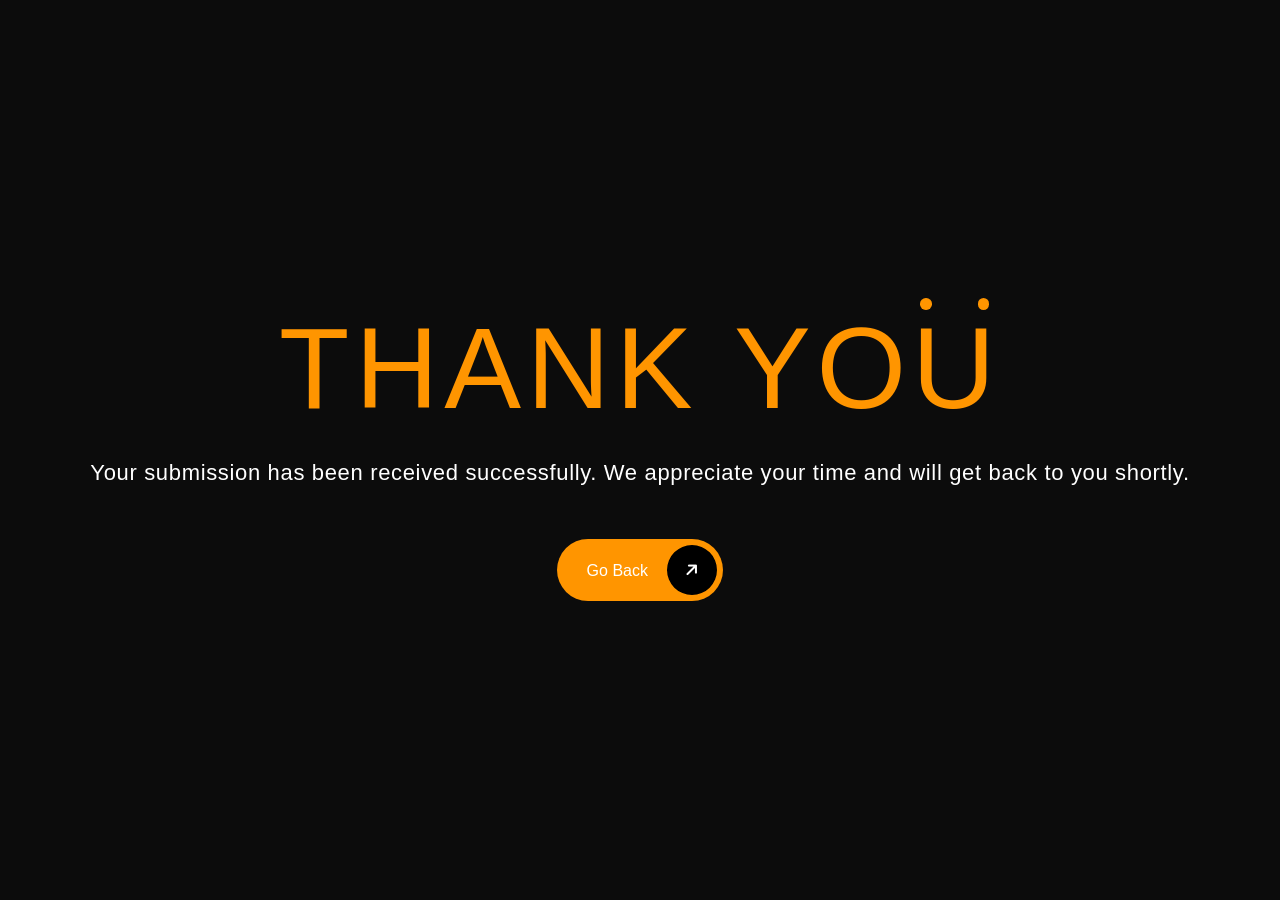
<file: thankyou.html>
<!DOCTYPE html>
<html lang="en">

<head>
    <meta charset="UTF-8" />
    <meta name="viewport" content="width=device-width, initial-scale=1" />
    <title>Thank You</title>
    <link rel="stylesheet" href="assets/css/global.css">
    <link rel="stylesheet" href="assets/css/bootstrap.css">
    <link rel="stylesheet" href="assets/css/font-awesome.css">
    <style>
        /* Reset */
        * {
            margin: 0;
            padding: 0;
            box-sizing: border-box;
        }

        body,
        html {
            height: 100%;
            background-color: #0c0c0c;
            color: white;
            font-family: 'Helvetica Neue', Helvetica, Arial, sans-serif;
            display: flex;
            flex-direction: column;
            justify-content: center;
            align-items: center;
            overflow: hidden;
        }

        .small-text {
            font-size: 22px;
            letter-spacing: 0.03em;
            text-align: center;
            margin: 10px 0;
            opacity: 0;
            transform: translateY(-10px);
            animation-fill-mode: forwards;
            color: white;
            margin-bottom: 50px;
            /* small text remains white */
        }

        .top-text {
            animation: fadeInDown 1s ease forwards;
            animation-delay: 0.3s;
        }

        .bottom-text {
            animation: fadeInUp 1s ease forwards;
            animation-delay: 0.3s;
        }

        h1 {
            font-weight: 400;
            font-size: 9vw;
            letter-spacing: 0.05em;
            position: relative;
            opacity: 0;
            animation: fadeInScale 1.2s ease forwards;
            animation-delay: 0.6s;
            color: #ff9500;
            /* orange main text */
        }

        /* Orange dots above the U */
        h1 span.dots::before,
        h1 span.dots::after {
            content: '';
            position: absolute;
            top: -0.01em;
            width: 0.10em;
            height: 0.10em;
            background: #ff9500;
            border-radius: 50%;
        }

        h1 span.dots::before {
            right: 0.1em;
        }

        h1 span.dots::after {
            right: 0.6em;
        }

        /* Animations */
        @keyframes fadeInDown {
            to {
                opacity: 1;
                transform: translateY(0);
            }
        }

        @keyframes fadeInUp {
            to {
                opacity: 1;
                transform: translateY(0);
            }
        }

        @keyframes fadeInScale {
            0% {
                opacity: 0;
                transform: scale(0.8);
            }

            100% {
                opacity: 1;
                transform: scale(1);
            }
        }
    </style>
</head>

<body>
    <!-- <div class="small-text top-text">
        ROMAN VLASOV 2021<br />
        WEBSITE CONCEPT DESIGN<br />
        NO-COMMERCIAL
    </div> -->

    <h1>THANK YO<span class="dots">U</span></h1>

    <div class="small-text bottom-text">
        Your submission has been received successfully.
        We appreciate your time and will get back to you shortly.
    </div>
    <div class="slider-one_button trans-900 d-flex align-items-center flex-wrap">
        <a href="index.html" class="theme-btn btn-style-one">
            <span class="btn-wrap">
                <span class="text-one">Go Back <i class="fa-classic fa-solid fa-arrow-right"></i></span>
                <span class="text-two">Go Back <i class="fa-classic fa-solid fa-arrow-right"></i></span>
            </span>
        </a>
        <!-- <div class="slider-one_video trans-900">
												<a href="https://www.youtube.com/watch?v=kxPCFljwJws" class="lightbox-video play-box"><span class="fa fa-play trans-300"></span></a>
											</div> -->
    </div>
</body>

</html>
</file>
<file: assets/css/style.css>
/* Moxes SEO  & Digital Marketing Agency HTML-5 Template */

/*** 

====================================================================
	Attachment Css Files
====================================================================

***/




@import url('global.css');
@import url('header.css');
@import url('footer.css');
@import url('animate.css');
@import url('rtl.css');
@import url('dark-body.css');

@import url('slider.css');
@import url('about.css');
@import url('marque.css');
@import url('services.css');
@import url('accordion.css');
@import url('process.css');
@import url('clients.css');
@import url('projects.css');
@import url('pricing.css');
@import url('team.css');
@import url('testimonial.css');
@import url('news.css');
@import url('contact.css');
@import url('since.css');
@import url('faq.css');
@import url('video.css');
@import url('counter.css');
@import url('flaticon_moxes.css');


@import url('shop.css');
@import url('privacy.css');
@import url('not-found.css');
@import url('coming-soon.css');
@import url('page-title.css');
@import url('jquery-ui.css');
@import url('swiper.min.css');
@import url('font-awesome.css');
@import url('custom-animate.css');
@import url('magnific-popup.css');
@import url('odometer-theme-default.css');
@import url('jquery.bootstrap-touchspin.css');
</file>
<file: assets/css/responsive.css>
/* Moxes SEO  & Digital Marketing Agency HTML-5 Template */

@media only screen and (max-width: 1780px) {

	.slider-one_image .icon-two {
		right: -150px;
	}

}

@media only screen and (max-width: 1600px) {

	.service-one_bg,
	.footer-style_three .bg,
	.slider-one_image-layer {
		left: 0px;
		top: 0px;
		right: 0px;
		bottom: 0px;
		border-radius: 0px;
	}

	.slider-one .slider-one_pagination {
		left: 40px !important;
	}

	.slider-three_rocket {
		display: none;
	}

	.slider-two .slider-one_pagination {
		left: 40px !important;
	}

	.video-one_bg,
	.slider-two_image-layer {
		left: 0px;
		top: 0px;
		right: 0px;
		bottom: 0px;
		border-radius: 0px;
	}

	.footer-three_bottom {
		margin-bottom: 0px;
	}

}

@media only screen and (max-width: 1550px) {}

@media only screen and (max-width: 1500px) {

	.header-phone_box {
		display: none;
	}

	.team-one .side-title,
	.slider-two .slider-one_pagination,
	.slider-one .slider-one_pagination {
		display: none !important;
	}

	.slider-one_image .icon-two {
		right: 0px;
	}

	.main-header {
		top: 0px;
	}

	.slider-three_socials {
		display: none;
	}

	.slider-three_image .icon-two {
		right: -50px;
	}

}

@media only screen and (max-width: 1400px) {

	.about-one_content-outer {
		padding-left: 0px;
	}

	.contact-two_form-outer {
		padding-right: 0px;
	}

	.contact-two::before,
	.pricing-one_bg,
	.faq-one_bg {
		left: 0px;
		top: 0px;
		right: 0px;
		bottom: 0px;
		border-radius: 0px;
	}

	.project-two::before {
		left: 0px;
		right: 0px;
	}

	.project-two_shadow {
		right: 0px;
	}

	.testimonial-two .color-layer {
		left: 0px;
		top: 0px;
		right: 0px;
		bottom: 0px;
	}

	.slider-three_image .icon-two {
		right: 0px;
	}

	.slider-three_big-title {
		font-size: 150px;
	}

}

@media only screen and (max-width: 1300px) {

	.main-header .main-menu .navigation>li {
		margin-right: 20px;
	}

	.counter-block_one-inner {
		padding-left: 30px;
		padding-right: 0px;
	}

	.counter-block_one-count {
		font-size: 48px;
	}

	.since-phone_box-outer {
		padding: 40px 30px;
	}

	.service-block_one-content {
		margin-top: 40px;
	}

	.contact-two_info-outer {
		padding: 0px 20px 20px;
	}

}

@media only screen and (max-width: 1240px) {

	h2 {
		line-height: 50px;
		font-size: 40px;
	}

	.time-table-section .table-outer {
		overflow-y: visible;
		overflow-x: auto;
	}

	.table-outer {
		position: relative;
		overflow-x: scroll;
	}

	.main-header_button {
		display: none;
	}

	.slider-one .swiper-slide {
		padding-bottom: 0px;
	}

	.slider-three_image,
	.slider-one_image {
		text-align: center;
	}

	.main-header.header-style-one .header-lower .inner-container {
		padding: 0px 0px;
	}

	.counter-block_one {
		margin-bottom: 30px;
	}

	.price-block_one-price {
		font-size: 50px;
	}

	.shop-detail_content-column .inner-column,
	.team-detail_content,
	.team-one_content-outer {
		padding-left: 0px;
	}

	.testimonial-one .inner-container {
		padding-left: 30px;
		padding-right: 30px;
		padding-bottom: 0px;
	}

	.testimonial-block_one-inner {
		padding: 40px 35px;
	}

	.contact-one_discuss {
		font-size: 100px;
	}

	.main-header.header-style-two .header-lower .inner-container {
		padding: 0px 0px;
	}

	.main-header.header-style-two .mobile-nav-toggler {
		color: var(--black-color);
	}

	.about-two_content-outer {
		padding-left: 0px;
	}

	.service-block_one-content {
		margin-left: 0px;
		margin-top: 0px;
		padding: 35px 30px;
		border-radius: 15px;
	}

	.news-block_two-content {
		height: 100%;
		display: flex;
		justify-content: center;
		flex-direction: column;
	}

	.about-three_image-outer {
		padding-right: 0px;
	}

	.clients-four .client-block_one {
		width: 25%;
	}

	.video-one_play .play-box .fa {
		margin-top: 30px;
	}

}

@media only screen and (max-width: 1140px) {

	.main-header .main-menu .navigation>li {
		margin-right: 15px;
	}

	.main-header .main-menu .navigation>li>a {
		font-size: 14px;
	}

	.service-block_one-content {
		margin-top: 30px;
	}

	.main-header .header-lower {
		border-radius: 0px;
	}

	.main-header .header-lower .outer-box {
		margin-top: 0px;
	}

	.about-two_count-text {
		font-size: 16px;
	}

	.about-two_counts {
		padding: 25px 30px;
	}

	.about-two_text {
		font-size: 16px;
		line-height: 28px;
	}

	.service-block_one-content {
		border-radius: 15px;
		padding: 30px 30px;
	}



}

@media only screen and (max-width: 768px) {}

@media only screen and (max-width: 1032px) {}

@media only screen and (max-width: 1023px) {

	.main-header .main-box .logo-box {
		position: relative;
		left: 0px;
		top: 0px;
		right: 0px;
		bottom: 0px;
		margin: 0px;
		text-align: left;
	}

	.main-header .outer-box {
		position: static;
		display: block;
	}

	.main-header .mobile-nav-toggler {
		display: block;
	}

	.main-header .sticky-header .mobile-nav-toggler {
		display: block;
	}

	.main-header .nav-outer,
	.main-header .sticky-header .main-menu {
		display: none;
	}

	.main-header #navbarSupportedContent {
		display: block;
	}

	.main-header .mCSB_inside>.mCSB_container {
		margin-right: 0px;
	}

	.main-header .outer-box {
		margin-left: 0px;
	}

	.main-header .main-menu {
		display: none;
	}

	.mobile-menu .navigation li.has-mega-menu>.mega-menu {
		display: none;
		overflow: hidden;
	}

	.main-header .mobile-menu .navigation li.has-mega-menu .mega-menu .mega-menu-bar .column h6 {
		display: none;
	}

	.main-header .mobile-menu .navigation li.has-mega-menu .mega-menu .mega-menu-bar .column {
		width: 100%;
	}

	.team-one_title {
		margin-bottom: 20px;
		padding-bottom: 20px;
	}

	.team-one_arrow {
		right: 0px;
	}

}

@media only screen and (max-width: 990px) {

	.main-header.header-style-one .main-header_button {
		display: block;
	}

	.main-header .header-lower .logo-box .logo {
		padding-top: 20px;
		padding-bottom: 20px;
	}

	h1 {
		font-size: 70px;
		line-height: 90px;
	}

	.slider-one_content {
		padding-top: 0px;
	}

	.slider-one .swiper-slide {
		padding-top: 180px;
	}

	.faq-one_circle {
		margin-top: 30px;
	}

	.team-one_shadow,
	.gallery-block-two .text,
	.process-one .lower-box .text br {
		display: none;
	}

	.team-one_title {
		margin-bottom: 35px;
		padding-bottom: 35px;
	}

	.team-one {
		padding-bottom: 150px;
	}

	.team-one_image.active {
		position: relative;
		right: 0px;
	}

	.team-one_image-outer {
		height: auto;
	}

	.team-one .info-outer {
		margin-bottom: 50px;
	}

	.pricing-one_list {
		gap: 20px;
	}

	.testimonial-one .testimonial-one_slider {
		overflow: hidden;
	}

	.testimonial-one-title_column {
		margin-bottom: 50px;
	}

	.testimonial-one .inner-container {
		padding-bottom: 40px;
	}

	.pricing-one {
		padding-bottom: 80px;
	}

	.main-footer_text {
		max-width: 100%;
	}

	.main-footer .widgets-section {
		padding: 100px 30px 40px;
	}

	.about-three_content-column,
	.faq-two_accordion-column,
	.about-two_content-column {
		order: 1;
	}

	.about-three_image-column,
	.faq-two_images-column,
	.about-two_title-column {
		order: 2;
	}

	.contact-two_info-outer::before {
		top: 0px;
	}

	.contact-two_info-outer {
		margin-top: 40px;
		padding: 50px 25px 50px;
	}

	.contact-two_shadow {
		display: none;
	}

	.slider-three_big-title {
		font-size: 100px;
	}

	.clients-four .client-block_one {
		width: 30%;
	}

	.footer-three_logo {
		margin-bottom: 30px;
	}

	.footer-style_three .newsletter-box {
		width: 100%;
	}



	.project-detail_info {
		display: block;
	}

	.project-detail_info li {
		width: 33%;
		display: inline-block;
	}

}

@media only screen and (max-width: 820px) {

	h1 {
		font-size: 60px;
		line-height: 80px;
	}

	.marketing-two .animation_mode h1 {
		font-size: 60px;
		padding: 0px 0px;
	}

	.service-one_icon,
	.marketing-two .animation_mode .marketing-one_icon {
		display: none;
	}

	.contact-one_discuss {
		font-size: 70px;
		margin-top: 40px;
	}

	.main-footer_navs li {
		margin-left: 0px;
		margin-right: 10px;
	}

	.main-footer_copyright {
		margin-bottom: 12px;
	}

	.gallery-block-two .content-outer {
		left: 20px;
		bottom: 20px;
	}

	.gallery-block-two .sub-title {
		display: none;
	}

	.project-three_arrow {
		position: relative;
	}

	.footer-three_marque .animation_mode .icon,
	.footer-three_marque .animation_mode h1 {
		font-size: 80px;
	}

	.error-section h1 {
		font-size: 200px;
	}

}

@media only screen and (max-width: 767px) {

	.main-header .header-upper .logo-outer {
		position: relative;
		width: 100%;
	}

	.main-header .sticky-header .outer-box {
		display: block;
		right: 0px;
		left: auto;
		top: 0px;
	}

	.main-header .main-menu {
		width: 100%;
		display: none;
	}

	.slider-one_options,
	.main-header .main-menu .navbar-collapse>.navigation li.dropdown:after,
	.main-header .main-menu .navigation>li>ul:before {
		display: none !important;
	}

	.main-header .main-box .logo-box {
		float: none;
		text-align: center;
		padding-bottom: 10px;
	}

	.main-header .header-lower .outer-box {
		position: relative;
		z-index: 12;
		display: block;
	}

	.main-header .main-menu .navbar-header .navbar-toggler {
		display: inline-block;
		z-index: 12;
		width: 50px;
		height: 40px;
		float: none;
		padding: 0px;
		text-align: center;
		border-radius: 0px;
		background: none;
		border: 1px solid #ffffff;
	}

	.main-header .main-menu .navbar-header .navbar-toggler .icon-bar {
		position: relative;
		background: #ffffff;
		height: 2px;
		width: 26px;
		display: block;
		margin: 0 auto;
		margin: 5px 11px;
	}

	.main-header .nav-outer .mobile-nav-toggler {
		display: block;
	}

	.main-header #navbarSupportedContent {
		display: block;
	}

	.main-header .mCSB_inside>.mCSB_container {
		margin-right: 0px;
	}

	.main-header.header-style-one .main-header_button {
		display: block;
	}

	.clock-wrapper {
		display: none;
	}

	.coming-soon .content .content-inner h2 {
		margin-bottom: 30px;
	}

	.time-counter .time-countdown {
		margin-bottom: 30px;
	}

	.about-widget {
		display: none;
	}

	h1 {
		font-size: 40px;
		line-height: 55px;
	}

	.slider-one_text {
		font-size: 16px;
		line-height: 28px;
		margin-top: 0px;
	}

	.slider-one_heading {
		margin-bottom: 15px;
	}

	.slider-one_image {
		display: none;
	}

	.slider-one .swiper-slide {
		padding-bottom: 180px;
	}

	.about-one_image {
		margin-bottom: 25px;
	}

	.about-one_title-column {
		margin-bottom: 0px;
	}

	.about-one_video {
		margin-bottom: 30px;
	}

	.about-one .content {
		padding-top: 10px;
	}

	.about-two_image {
		margin-bottom: 30px;
	}

	.project-two_button {
		margin-top: 40px;
	}

	.team-two_arrow {
		position: relative;
	}

	.news-two .news-carousel {
		padding-top: 0px;
		margin-top: 0px;
	}

	.news-two_arrow {
		position: relative;
	}

	.slider-one_heading {
		font-size: 28px !important;
		line-height: 40px;
	}

	.slider-three_image {
		display: none;
	}

	.slider-three .swiper-slide {
		padding-bottom: 160px;
	}

	.clients-four .client-block_one {
		width: 46%;
	}

	.video-one .content .graph {
		position: relative;
		right: 0px;
		margin-top: 30px;
	}

	.footer-style_three .newsletter-box {
		border-radius: 10px;
		padding: 30px 20px;
		display: block !important;
	}

	.footer-style_three .newsletter-box label {
		margin-bottom: 20px;
	}

	.footer-style_three .newsletter-box input {
		width: 100% !important;
	}

	.project-detail_info {
		display: block;
		border: none;
		margin-top: 30px;
		margin-bottom: 30px;
	}

	.project-detail_info li {
		width: 49%;
		border: none;
		padding: 10px 0px;
		display: inline-block;
	}

}

@media only screen and (max-width: 599px) {

	.faq-one_authors,
	.gallery-block_one-overlay,
	.main-header.header-style-one .main-header_button {
		display: none;
	}

	h1 {
		font-size: 30px;
		line-height: 45px;
	}

	h2,
	.shop-detail_title {
		line-height: 40px;
		font-size: 30px;
	}

	h3 {
		line-height: 34px;
		font-size: 24px;
	}

	.sec-title_heading {
		text-transform: capitalize;
		font-size: 40px;
	}

	.sec-title_title {
		padding-left: 0px;
		font-size: 16px;
	}

	.sec-title.centered .sec-title_title {
		padding-right: 0px;
	}

	.sec-title.centered .sec-title_title::after,
	.sec-title_title:before {
		display: none;
	}

	.slider-one_title {
		font-size: 14px;
		padding: 8px 35px;
	}

	.slider-one .swiper-slide {
		padding: 160px 0px 170px;
	}

	.accordion-box .block .acc-btn {
		font-size: 18px;
	}

	.price-block_one-price span {
		font-size: 16px;
	}

	.faq-two_image-two,
	.sec-title_heading br,
	.sec-title_text br {
		display: none;
	}

	.contact-one_discuss {
		font-size: 50px;
	}

	.accordion-box .block .acc-btn {
		border-radius: 15px;
	}

	.accordion-box .block .image .btn-box {
		right: 20px;
	}

	.about-two_counter {
		font-size: 50px;
	}

	.about-two_count {
		margin-bottom: 20px;
	}

	.about-two_count:last-child {
		margin-bottom: 0px;
	}

	.slider-three_big-title {
		font-size: 60px;
	}

	.about-tabs .tab-btns .tab-btn {
		margin-right: 5px;
		margin-bottom: 8px;
	}

	.gallery-block-two .content-outer {
		position: relative;
		left: auto;
		bottom: auto;
		max-width: 100%;
	}

	.gallery-block-two .text {
		display: block;
	}

	.gallery-block-two .content {
		max-width: 100%;
		padding: 30px 0px 0px;
	}

	.question-widget .text,
	.category-list li a,
	.news-block_four-text,
	.error-section .text,
	.team-detail .emergenc-box {
		font-size: 16px;
	}

	.team-detail .emergenc-box a {
		margin-left: 0px;
	}

	.news-block_four .social-box {
		margin-top: 15px;
	}

	.post-share-options .post-tags span {
		display: block;
		margin-bottom: 15px;
	}

	.post-share-options .post-tags {
		margin-bottom: 15px;
	}

	.author-box_inner {
		padding-right: 0px;
	}

	.author-box .author-image {
		position: relative;
		margin-bottom: 20px;
	}

	.comments-area,
	.author-box {
		padding: 25px 25px;
	}

	.error-section h1 {
		font-size: 120px;
	}

	.reply-comment {
		margin-left: 0px;
	}

}

@media only screen and (max-width: 479px) {

	h4 {
		font-size: 22px;
	}

	.main-header .header-lower .logo-box .logo {
		border: none;
		padding-right: 0px;
	}

	.faq-one_arrow {
		display: none;
	}

	.slider-one_socials {
		padding: 20px 10px;
	}

	.accordion-box .block .acc-btn {
		font-size: 16px;
		padding: 16px 60px 22px 20px;
	}

	.accordion-box .block .content {
		padding: 0px 15px 25px;
	}

	.process-block_one-text,
	.accordion-box .block .content .text {
		font-size: 16px;
		line-height: 26px;
	}

	.accordion-box .block.active-block {
		border-radius: 12px;
	}

	.price-block_one-inner {
		padding: 25px 25px;
	}

	.price-block_one-inner:before {
		display: none;
	}

	.pricing-one_list {
		gap: 10px;
	}

	.team-one_title {
		padding-left: 0px;
	}

	.team-one_icon-outer {
		position: relative;
		top: 0px;
		margin-bottom: 10px;
	}

	.team-one_tags li {
		margin-right: 3px;
		margin-bottom: 5px;
	}

	.testimonial-block_one-inner {
		padding: 25px 25px;
	}

	.testimonial-block_one-author {
		font-size: 16px;
	}

	.testimonial-block_one-quote {
		display: none;
	}

	.testimonial-one_bg {
		border-radius: 20px;
	}

	.testimonial-one .inner-container {
		padding-top: 60px;
		padding-left: 15px;
		padding-right: 15px;
		padding-bottom: 60px;
	}

	.service-block_one-text,
	.slider-two_text,
	.contact-two_text,
	.slider-three_text,
	.about-three_list li,
	.news-block_three-text,
	.gallery-block-two .text,
	.testimonial-block_three-text,
	.about-tabs .tabs-content .text,
	.testimonial-block_one-text {
		font-size: 16px;
		line-height: 28px;
	}

	.price-block_one-text {
		font-size: 14px;
	}

	.contact-one_discuss {
		font-size: 34px;
	}

	.contact-one_list {
		gap: 15px;
	}

	.process-block_one-inner {
		padding: 25px 25px;
	}

	.accordion-box .block .image .btn-box .theme-btn {
		font-size: 16px;
		padding: 12px 28px;
	}

	.main-footer .widgets-section {
		padding: 70px 15px 40px;
	}

	.main-footer_links li {
		margin-bottom: 15px;
	}

	.main-footer_bottom {
		padding: 20px 20px;
		border-radius: 15px;
	}

	.slider-two_talk,
	.contact-two_list li a,
	.footer-contact_list li,
	.main-footer_text,
	.footer-three_links li a,
	.footer-three_list li,
	.testimonial-block_three-designation,
	.main-footer_links li a {
		font-size: 16px;
	}

	.slider-two_talk {
		margin-top: 15px;
	}

	.contact-two_info-outer {
		margin-top: 30px;
		padding: 40px 20px 20px;
	}

	.news-block_three-meta li,
	.news-block_three-date,
	.contact-form .form-group input,
	.contact-one_info-list li strong,
	.team-block_one-designation,
	.privacy-section .privacy-list li,
	.slider-three_video span,
	.slider-two_video span {
		font-size: 15px;
	}

	.news-block_two-content {
		padding: 20px 20px;
	}

	.slider-two_socials {
		padding: 15px 20px;
	}

	.service-block_two-inner {
		padding: 20px 20px 60px;
	}

	.testimonial-two_rate-outer {
		padding: 45px 20px;
	}

	.testimonial-block_two-author {
		margin-left: 0px;
	}

	.shipping-form .check-box label,
	.comment-box .comment-info,
	.project-detail_list li,
	.testimonial-block_two-text {
		font-size: 16px;
		line-height: 30px;
	}

	.news-block_two-meta li {
		font-size: 12px;
	}

	.contact-one_list li {
		font-size: 18px;
	}

	.header-style-three .header-lower .inner-container {
		padding-right: 0px;
	}

	.main-header.header-style-three .header-lower .search-box-btn {
		display: none;
	}

	.slider-three_big-title {
		font-size: 50px;
	}

	.about-three_image-two {
		display: none;
	}

	.about-three_image-outer {
		padding-bottom: 0px;
	}

	.about-three_icon {
		left: 0px;
	}

	.about-tabs .tab-btns .tab-btn {
		width: 100%;
		text-align: center;
		margin-right: 0px;
	}

	.process-two {
		padding-top: 60px;
	}

	.clients-four .client-block_one {
		width: 100%;
	}

	.process-block_two-content {
		padding-left: 0px;
	}

	.page-title_options,
	.shop-detail .prod-tabs .tab-btns::before,
	.process-block_two-inner::before {
		display: none;
	}

	.process-block_two-number {
		position: relative;
		top: 0px;
		margin-bottom: 25px;
	}

	.testimonial-block_three-inner {
		padding: 55px 20px 40px;
	}

	.testimonial-block_three .upper-box {
		padding-left: 120px;
	}

	.news-block_three-content {
		padding: 30px 20px 55px;
	}

	.footer-three_bottom .footer-three_copyright {
		padding: 15px 15px;
		font-size: 14px;
	}

	.clients-four .inner-container {
		gap: 0px;
	}

	.page-title .inner-container {
		padding: 40px 0px 40px;
	}

	.counter-block_two-inner {
		padding: 30px 30px;
	}

	.privacy-section .privacy-list {
		margin-left: 0px;
	}

	.comments-area,
	.testimonial-block_two-inner {
		padding: 30px 20px 25px;
	}

	.project-detail_info li {
		width: 100%;
	}

	.shop-detail .prod-tabs .tab-btns .tab-btn {
		width: 100%;
		padding: 12px 15px;
		margin: 5px 0px;
		font-size: 16px;
		text-align: center;
		margin-right: 0px;
	}

	.comment-box .author-thumb {
		position: relative;
		margin-bottom: 25px;
	}

	.reply-comment {
		padding: 25px 25px;
	}

	.reply-comment {
		margin-left: 0px;
	}

	.comment-box .comment {
		padding-left: 0px;
	}

	.voucher-box .form-group button {
		position: relative;
		width: 100%;
		display: block;
		text-align: center;
	}

	.voucher-box .form-group {
		padding-right: 0px;
	}

	.blog-detail_content {
		padding: 30px 20px;
	}

	.blog-detail blockquote .blockquote-inner {
		padding: 0px 0px;
	}

	.blog-detail blockquote .quote {
		position: relative;
		margin-bottom: 15px;
		display: block;
	}

}
</file>
<file: assets/css/color-switcher-design.css>
/*** 

====================================================================
	Color Palate Style / Color Switcher Style
====================================================================

***/

:root {
	
	/* #FF3D00 in decimal RGB 
	--main-color: rgb(255,61,0);
	--main-color-rgb:255,61,0; */
  
}

.color-palate {
    background: #ffffff none repeat scroll 0 0;
	-webkit-box-shadow: 0 0 20px 1px rgba(0, 0, 0, 0.1);
	-ms-box-shadow: 0 0 20px 1px rgba(0, 0, 0, 0.1);
	-o-box-shadow: 0 0 20px 1px rgba(0, 0, 0, 0.1);
	-moz-box-shadow: 0 0 20px 1px rgba(0, 0, 0, 0.1);
    box-shadow: 0 0 20px 1px rgba(0, 0, 0, 0.1);
    position: fixed;
    left: -285px;
    text-align: center;
    top: 7%;
    transition: all 0.5s ease 0s;
    width: 285px;
    z-index: 99999;
	height:100%;
	padding-bottom:30px;
}

.color-palate-inner{
	position:relative;
	height: 100%;
    overflow-x: hidden;
    overflow-y: auto;
    -webkit-transition: all;
}

/* width */
.color-palate-inner::-webkit-scrollbar {
  width: 5px;
}

/* Track */
.color-palate-inner::-webkit-scrollbar-track {
  background: #f1f1f1;
}

/* Handle */
.color-palate-inner::-webkit-scrollbar-thumb {
  background: #888;
}

/* Handle on hover */
.color-palate-inner::-webkit-scrollbar-thumb:hover {
  background: #555;
}


.color-palate-head {
    background: var(--main-color) none repeat scroll 0 0;
    padding: 12px 0;
	margin-bottom: 20px;
}

.color-palate-head h6{
	font-weight:500;
	color:#ffffff !important;
}

.color-palate-head h6,
.secondary-head h6 {
    color: #ffffff;
    font-size: 14px;
    font-weight: 600;
    margin: 0px;
    margin-top: 4px;
	text-transform:uppercase;
}

.palate{
    background: var(--main-color) none repeat scroll 0 0;
    display: block;
    float: left;
    height: 45px;
    margin: 0 2.5% 12px;
    width: 20%;
    cursor: pointer;
    position: relative;
}

.palate.blue-color:before{
	
}

.colors-list .active::after{
    background: url(../images/icons/tick.png) center center no-repeat !important;
    background-repeat: no-repeat;
    content: '';
    position: absolute;
    top: 0px;
	z-index:10;
    left: 0px;
    width: 100%;
    height: 100%;
}

.various-color {
    overflow: hidden;
    padding: 20px 0 15px;
}

.colors-list {
    margin: 0 20px;
}

.secondary-head {
    background: #222222 none repeat scroll 0 0;
    padding: 14px 0;
}

.secondary-color {
    padding: 23px 0;
}

.secondary-colors-list {
    margin: 0 80px;
}

.palate-foo {
    color: #777777;
    font-size: 13px;
    font-weight: 400;
    padding: 0 30px;
	line-height:1.8em;
}

.palate-foo span{
	display:block;
	padding-top:20px;
	margin-top:5px;
	border-top:1px dotted #b2b2b2;
}

.palate.default-color {
    background: #ff9500 none repeat scroll 0 0;
}

.palate.blue-color {
    background: #0091f7 none repeat scroll 0 0;
}

.palate.olive-color {
    background: #b4b269 none repeat scroll 0 0;
}

.palate.brown-color {
    background: #ab8b40 none repeat scroll 0 0;
}

.palate.purple-color {
    background: #bb54e1 none repeat scroll 0 0;
}

.palate.green-color {
    background: #018f55 none repeat scroll 0 0;
}

.palate.orange-color {
    background: #f7a73e none repeat scroll 0 0;
}

.palate.yellow-color {
    background: #efb900 none repeat scroll 0 0;
}

.color-trigger {
    background: var(--main-color) none repeat scroll 0 0;
    cursor: pointer;
    height: 55px;
    right: -55px;
    position: absolute;
    top: 7%;
    width: 55px;
    padding-top: 9px;
	padding-right:5px;
	border-radius:0px 50px 50px 0px;
	
}
.color-trigger .fa{
	animation: fa-spin 2s linear infinite;
    -webkit-animation: fa-spin 2s linear infinite;
    -moz-animation: fa-spin 2s linear infinite;
    -ms-animation: fa-spin 2s linear infinite;
    -o-animation: fa-spin 2s linear infinite;
}
.color-trigger:before{
	content:'';
	position:absolute;
	left:0px;
	top:0px;
	width:100%;
	height:100%;
}

.color-trigger i {
    color: #ffffff;
    font-size: 18px;
    line-height: 40px;
	font-weight: 800;
	font-family: 'Font Awesome 6 Free';
}

.color-palate.visible-palate {
    left: 0px;
}

.color-palate h6{
	font-weight:500;
	color:#000000;
	font-size:var(--font-16);
}

.color-palate .rtl-version{
	padding-top:10px;
	padding-bottom:0px;
}

.color-palate .box-version{
	padding-top:10px;
	padding-bottom:0px;
}

.color-palate .option-box{
	padding-top:10px;
	padding-bottom:5px;
}

.color-palate .option-box > li{
	position: relative;
	color:#ffffff;
	width: 40%;
	margin:0px 3px;
	cursor: pointer;
	margin-bottom: 9px;
	padding:8px 12px;
	font-size:10px;
	display: inline-block;
	background-color: var(--main-color);
	text-transform:uppercase;
}

@-webkit-keyframes rotation {
	from {
			-webkit-transform: rotate(0deg);
	}
	to {
			-webkit-transform: rotate(359deg);
	}
}

.color-palate .demos-carousel{
	position:relative;
	padding:15px 20px 0px;
}

.color-palate .demos-carousel .demos-title{
	position:relative;
	color:var(--black-color);
	font-weight:700;
	margin-bottom:var(--margin-bottom-10);
}

.color-palate .demos-carousel .owl-dots{
	display:none;
}

.color-palate .demos-carousel .owl-nav{
	position:absolute;
	left:0px;
	top:50%;
	z-index:99999;
	width:100%;
	margin-top:-15px;
	transition:all 0.3s ease;
	-moz-transition:all 0.3s ease;
	-webkit-transition:all 0.3s ease;
	-ms-transition:all 0.3s ease;
	-o-transition:all 0.3s ease;
}

.color-palate .demos-carousel .owl-prev{
	position:absolute;
	left:-15px;
	width:34px;
	height:34px;
	line-height:34px;
	text-align:center;
	border-radius:50px;
	font-size:var(--font-14);
	color:var(--black-color);
	transition:all 500ms ease;
	-moz-transition:all 500ms ease;
	-webkit-transition:all 500ms ease;
	-ms-transition:all 500ms ease;
	-o-transition:all 500ms ease;
	background-color:var(--white-color);
	box-shadow:0px 0px 15px rgba(0,0,0,0.10);
}

.color-palate .demos-carousel .owl-next{
	position:absolute;
	right:-15px;
	width:34px;
	height:34px;
	line-height:34px;
	text-align:center;
	border-radius:50px;
	font-size:var(--font-14);
	color:var(--black-color);
	transition:all 500ms ease;
	-moz-transition:all 500ms ease;
	-webkit-transition:all 500ms ease;
	-ms-transition:all 500ms ease;
	-o-transition:all 500ms ease;
	background-color:var(--white-color);
	box-shadow:0px 0px 15px rgba(0,0,0,0.10);
}

.color-palate .demos-carousel .owl-prev:hover,
.color-palate .demos-carousel .owl-next:hover{
	color:var(--white-color);
	background-color:var(--main-color);
}

.color-palate .demos-carousel li{
	position:relative;
	border:1px solid rgba(0,0,0,0.10);
}

.color-palate .purchase-box{
	position:relative;
	padding:10px 15px 0px;
}

.color-palate .purchase-box .theme-btn{
	position:relative;
	padding:12px 36px;
	margin-top:15px;
}
</file>
<file: assets/css/color-themes/default-color.css>
@charset "utf-8";

/* CSS Document */

:root {
	
	/* #ff9500 in decimal RGB */
	--main-color: rgb(255,149,0);
	--main-color-rgb:255,149,0;
	
}
</file>
<file: assets/css/global.css>
/* Moxes SEO  & Digital Marketing Agency HTML-5 Template */

/************ TABLE OF CONTENTS ***************
1. Fonts
2. Reset
3. Global
4. Main Header / Two / Three
5. Slider One / Two / Three
6. About One / Two / Three
7. Services One / Two / Three
8. Project One / Two / Three
9. Testimonial One / Two / Three
10. Counter One / Two / Three
11. Faq One / Two
12. Marque One / Two
13. Process One / Two
14. Clients One / Two / Three / Four
15. Pricing One
16. Team One / Two
17. Blog One / Two
18. CTA
19. Main Footer
20. Marketing One / Two / Three
21. Contact One / Two
22. Video One
23. Page Title
24. Privacy Policy
25. Terms & Conditions
26. Team Details
27. Service Details
28. Service Detail Widgets
29. Project Detail
30. Shops
31. Shop Detail
32. Shoping Cart
33. CheckOut
34. Register
35. Coming Soon
36. Blog Widgets
37. Blog Sidebar
38. Blog Widgets
39. Blog Detail
40. Comments Form
41. Comments Box
42. Map
43. Contact Infos
44. Not Found

**********************************************/

/* 

	font-family: "Raleway", serif;
	font-family: 'Manrope', sans-serif;
	font-family: "Lexend Deca", sans-serif;
	font-family: "Alumni Sans", sans-serif;

*/

/*** 

====================================================================
	Root Code Variables
====================================================================

 ***/

.theme_color{
	color:var(--main-color);
}

/* Theme Color */

:root {
	
	/* #ff9500 in decimal RGB */
	--main-color: rgb(255,149,0);
	--main-color-rgb:255,149,0;
	
	/* #F5F5F5 in decimal RGB */
	--color-two: rgb(245,245,245);
	--color-two-rgb:245,245,245;
	



    /* #ffffff in decimal RGB */
	--white-color:rgb(255,255,255);
	--white-color-rgb:255,255,255;

	/* #000000 in decimal RGB */
	--black-color:rgb(0,0,0);
	--black-color-rgb:0,0,0;

}

/*** 

====================================================================
	Reset
====================================================================

 ***/
 
* {
	margin:0px;
	padding:0px;
	border:none;
	outline:none;
}

/*** 

====================================================================
	Global Settings
====================================================================

***/


/* width */
::-webkit-scrollbar {
  width: 10px;
}

/* Track */
::-webkit-scrollbar-track {
  background: #f1f1f1;
}

/* Handle */
::-webkit-scrollbar-thumb {
  background-color: var(--main-color);
}

/* Handle on hover */
::-webkit-scrollbar-thumb:hover {
  background-color: var(--color-three);
}

body {
	font-family: 'Manrope', sans-serif;
	line-height:1.6em;
	font-weight:400;
	font-size:14px;
	color:#666666;
	-webkit-font-smoothing: antialiased;
	-moz-font-smoothing: antialiased;
}

.text-left{
	text-align: left;
}

.dark-layout{
	position: relative;
	background-color: var(--black-color);
}

/* Preloader */

.preloader {
    width: 100%;
    height: 100vh;
    position: fixed;
    top: 0;
    left: 0;
    background: linear-gradient(135deg, #000000, #000000);
    z-index: 9999999;
    display: flex;
    justify-content: center;
    align-items: center;
    overflow: hidden;
    transition: opacity 0.6s ease, visibility 0.6s ease;
}

/* Loader Container */
.preloader .loader {
    position: relative;
    width: 80px;
    height: 80px;
    display: flex;
    justify-content: center;
    align-items: center;
}

/* Outer Ring */
.preloader .outer-circle {
    position: absolute;
    width: 80px;
    height: 80px;
    border: 4px solid rgba(255, 255, 255, 0.2);
    border-top: 4px solid #fff;
    border-radius: 50%;
    animation: spin 1.2s linear infinite;
}

/* Inner Ring */
.preloader .inner-circle {
    position: absolute;
    width: 50px;
    height: 50px;
    border: 3px solid rgba(255, 255, 255, 0.3);
    border-bottom: 3px solid #fff;
    border-radius: 50%;
    animation: spin-reverse 1.5s linear infinite;
}

/* Glowing Dot */
.preloader .dot {
    position: absolute;
    width: 14px;
    height: 14px;
    background: #fff;
    border-radius: 50%;
    box-shadow: 0 0 15px #fff, 0 0 30px #ffb199;
    animation: pulse-glow 1.5s infinite ease-in-out;
}

/* Keyframes */
@keyframes spin {
    0% { transform: rotate(0deg); }
    100% { transform: rotate(360deg); }
}

@keyframes spin-reverse {
    0% { transform: rotate(360deg); }
    100% { transform: rotate(0deg); }
}

@keyframes pulse-glow {
    0%, 100% {
        transform: scale(1);
        opacity: 1;
    }
    50% {
        transform: scale(1.4);
        opacity: 0.6;
    }
}

/* For smoother transitions */
.preloader.fade-out {
    opacity: 0;
}

.trans-300{
	transition:all 300ms ease;
	-moz-transition:all 300ms ease;
	-webkit-transition:all 300ms ease;
	-ms-transition:all 300ms ease;
	-o-transition:all 300ms ease;
}

.trans-500{
	transition:all 500ms ease;
	-moz-transition:all 500ms ease;
	-webkit-transition:all 500ms ease;
	-ms-transition:all 500ms ease;
	-o-transition:all 500ms ease;
}

.trans-900{
	transition:all 900ms ease;
	-moz-transition:all 900ms ease;
	-webkit-transition:all 900ms ease;
	-ms-transition:all 900ms ease;
	-o-transition:all 900ms ease;
}

i{
    font-style: normal;
}

.bordered-layout .page-wrapper{
	padding:0px 50px 0px;
}

a{
	text-decoration:none;
	cursor:pointer;
	transition:all 0.3s ease;
	-moz-transition:all 0.3s ease;
	-webkit-transition:all 0.3s ease;
	-ms-transition:all 0.3s ease;
	-o-transition:all 0.3s ease;
	color:var(--main-color);
}

button,
a:hover,a:focus,a:visited{
	text-decoration:none;
	outline:none !important;
}

h1,h2,h3,h4,h5,h6 {
	position:relative;
	margin:0px;
	background:none;
	font-weight:700;
	color:var(--black-color);
    font-family: "Lexend Deca", sans-serif;
}

input,button,select,textarea{
	
}

textarea{
	overflow:hidden;
}

.text,
p{
	position:relative;
	line-height:28px;
	color:#666666;
	font-size:16px;
}

/* Typography */

h1{
	line-height:100px;
	font-size:96px;
}

h2{
	line-height:70px;
	font-size:60px;
}

h3{
	line-height:42px;
	font-size:32px;
}

h4{
	line-height:34px;
	font-size:24px;
}

h5{
	line-height:30px;
	font-size:20px;
}

h6{
	line-height:28px;
	font-size:18px;
}

.auto-container{
	position:static;
	max-width:1320px;
	padding:0px 15px;
	margin:0 auto;
}

.auto-container_two{
	position:static;
	max-width:1200px;
	padding:0px 15px;
	margin:0 auto;
}

.page-wrapper{
	position:relative;
	margin:0 auto;
	width:100%;
	min-width:300px;
}

ul,li{
	list-style:none;
	padding:0px;
	margin:0px;	
}

img{
	display:inline-block;
	max-width:100%;
}

.theme-btn{
	cursor:pointer;
	display:inline-block;
	transition:all 0.3s ease;
	-moz-transition:all 0.3s ease;
	-webkit-transition:all 0.3s ease;
	-ms-transition:all 0.3s ease;
	-o-transition:all 0.3s ease;
}

.centered{
	text-align:center;	
}

::-webkit-input-placeholder{color: inherit;}
::-moz-input-placeholder{color: inherit;}
::-ms-input-placeholder{color: inherit;}

/***

====================================================================
	Scroll To Top style
====================================================================

***/

/* backtoup */
.progress-wrap {
  position: fixed;
  right: 30px;
  bottom: 40px;
  height: 35px;
  width: 35px;
  cursor: pointer;
  display: block;
  border-radius: 50px;
  box-shadow: inset 0 0 0 2px rgba(0, 0, 0, 0.20);
  z-index: 99;
  opacity: 0;
  visibility: hidden;
  -webkit-transition: all 200ms linear;
  transition: all 200ms linear;
  transform: translateY(15px);
  -webkit-transform: translateY(15px);
  -moz-transform: translateY(15px);
  -ms-transform: translateY(15px);
  -o-transform: translateY(15px); }
  .progress-wrap::after {
    position: absolute;
    content: '\f176';
    font-family: "Font Awesome 5 Free";
    text-align: center;
    line-height: 35px;
    font-size: 15px;
    color: var(--main-color);
    left: 0;
    top: 0;
    height: 35px;
    width: 35px;
    cursor: pointer;
    display: block;
    font-weight: 700;
    z-index: 1;
    -webkit-transition: all 200ms linear;
    transition: all 200ms linear;
    font-size: 13px; }
  .progress-wrap svg path {
    fill: none; }
  .progress-wrap svg.progress-circle path {
    stroke: var(--main-color);
    stroke-width: 4;
    box-sizing: border-box;
    -webkit-transition: all 200ms linear;
    transition: all 200ms linear; }
  .progress-wrap.active-progress {
    opacity: 1;
    visibility: visible;
    transform: translateY(0); }
  .progress-wrap.style2::after {
    color: var(--thm-color-2); }
  .progress-wrap.style2 svg.progress-circle path {
    stroke: var(--thm-color-2); }
  .progress-wrap.style3::after {
    color: var(--thm-color-3); }
  .progress-wrap.style3 svg.progress-circle path {
    stroke: var(--thm-color-3);
}

/* List Style One */

.list-style-one{
	position:relative;
}

.list-style-one li{
	position:relative;
	color:var(--white-color);
	font-size:16px;
	font-weight:400;
	line-height:1.8em;
	margin-bottom:10px;
	padding-left:30px;
}

.list-style-one li a{
	position:relative;
	color:var(--white-color);
	-webkit-transition:all 300ms ease;
	-moz-transition:all 300ms ease;
	-ms-transition:all 300ms ease;
	-o-transition:all 300ms ease;
	transition:all 300ms ease;
}

.list-style-one li a:hover{
	color:var(--main-color);
}

.list-style-one li .icon{
	position:absolute;
	left:0px;
	top:5px;
	color:var(--main-color);
	font-size:18px;
	line-height:1em;
	font-weight:300;
	-webkit-transition:all 300ms ease;
	-moz-transition:all 300ms ease;
	-ms-transition:all 300ms ease;
	-o-transition:all 300ms ease;
	transition:all 300ms ease;
}

/* Btn Style One */

.btn-style-one{ 
	position: relative;
	font-weight:500;
    font-size: 16px;
	overflow: hidden;
	text-align:center;
	border-radius:50px;
	display:inline-block;
	padding:6px 6px 6px 30px;
    color: var(--white-color);
	text-transform: capitalize;
	font-family: "Lexend Deca", sans-serif;
	background-color: var(--main-color);
}

.btn-style-one:before{
	-webkit-transition-duration: 800ms;
	transition-duration: 800ms;
	position: absolute;
	width: 200%;
	height: 200%;
	content: "";
	top: -200%;
	left: 50%;
	-webkit-transform: translateX(-50%);
	transform: translateX(-50%);
	border-radius: 50%;
	z-index: 1;
	background-color: var(--white-color);
}

.btn-style-one:hover:before{
	top: 0%;
}

.btn-style-one i{
	position: relative;
	width:50px;
	height:50px;
	line-height:50px;
	text-align:center;
	margin-left:15px;
	border-radius:50px;
	display:inline-block;
	color: var(--white-color);
	transform: rotate(-45deg);
	background-color:var(--black-color);
}

.btn-style-one .btn-wrap{
	position:relative;
	z-index:1;
	float:left;
    overflow: hidden;
    display: inline-block;
}

.btn-style-one .btn-wrap .text-one{
	position: relative;
	display: block;
	color: var(--white-color);
	transition: all 0.3s ease;
    -o-transition: all 0.3s ease;
	-webkit-transition: all 0.3s ease;
}

.btn-style-one:hover .btn-wrap  .text-one:first-child{
	-webkit-transform: translateY(-150%);
    -ms-transform: translateY(-150%);
    transform: translateY(-150%);
}

.btn-style-one .btn-wrap .text-two{
	position: absolute;
    top: 100%;
    display: block;
	color:var(--black-color);
    -webkit-transition: all 0.3s ease;
    -o-transition: all 0.3s ease;
    transition: all 0.3s ease;
}

.btn-style-one:hover .btn-wrap .text-two{
	top: 50%;
    -webkit-transform: translateY(-50%); 
    -ms-transform: translateY(-50%);
    transform: translateY(-50%);
}

.btn-style-one:hover .btn-wrap .text-two{
	color:var(--black-color);
}

.btn-style-one:hover{
	
}

.btn-style-one:hover:before{
	top: -40%;
}

/* Btn Style Two */

.btn-style-two{ 
	position: relative;
	font-weight:500;
    font-size: 16px;
	overflow: hidden;
	text-align:center;
	border-radius:50px;
	display:inline-block;
	padding:6px 6px 6px 30px;
    color: var(--white-color);
	text-transform: capitalize;
	font-family: "Lexend Deca", sans-serif;
	background-color: var(--main-color);
}

.btn-style-two:before{
	-webkit-transition-duration: 800ms;
	transition-duration: 800ms;
	position: absolute;
	width: 200%;
	height: 200%;
	content: "";
	top: -200%;
	left: 50%;
	-webkit-transform: translateX(-50%);
	transform: translateX(-50%);
	border-radius: 50%;
	z-index: 1;
	background-color: var(--black-color);
}

.btn-style-two:hover:before{
	top: 0%;
}

.btn-style-two i{
	position: relative;
	width:50px;
	height:50px;
	line-height:50px;
	text-align:center;
	margin-left:15px;
	border-radius:50px;
	display:inline-block;
	color: var(--white-color);
	transform: rotate(-45deg);
	background-color:var(--black-color);
}

.btn-style-two .btn-wrap{
	position:relative;
	z-index:1;
	float:left;
    overflow: hidden;
    display: inline-block;
}

.btn-style-two .btn-wrap .text-one{
	position: relative;
	display: block;
	color: var(--white-color);
	transition: all 0.3s ease;
    -o-transition: all 0.3s ease;
	-webkit-transition: all 0.3s ease;
}

.btn-style-two:hover .btn-wrap  .text-one:first-child{
	-webkit-transform: translateY(-150%);
    -ms-transform: translateY(-150%);
    transform: translateY(-150%);
}

.btn-style-two .btn-wrap .text-two{
	position: absolute;
    top: 100%;
    display: block;
	color:var(--black-color);
    -webkit-transition: all 0.3s ease;
    -o-transition: all 0.3s ease;
    transition: all 0.3s ease;
}

.btn-style-two:hover .btn-wrap .text-two{
	top: 50%;
    -webkit-transform: translateY(-50%); 
    -ms-transform: translateY(-50%);
    transform: translateY(-50%);
}

.btn-style-two:hover .btn-wrap .text-two{
	color: var(--white-color);
}

.btn-style-two:hover .btn-wrap .text-two i{
	color: var(--black-color);
	background-color: var(--white-color);
}

.btn-style-two:hover{
	
}

.btn-style-two:hover:before{
	top: -40%;
}

img{
	display:inline-block;
	max-width:100%;
	height:auto;	
}

.overlay-layer{
	position:absolute;
	left:0px;
	top:0px;
	right:0px;
	bottom:0px;
}

/* Overlay Anim */

.overlay-anim {
  position: relative;
}
.overlay-anim:after {
  background: rgba(255, 255, 255, 0.3);
  content: "";
  position: absolute;
  left: 0;
  top: 0;
  width: 100%;
  height: 0;
  opacity: 1;
  z-index: 9;
  pointer-events: none;
}
.overlay-anim:hover:after {
  height: 100%;
  opacity: 0;
  -webkit-transition: all 400ms linear;
  transition: all 400ms linear;
}

/*** 

====================================================================
	Section Title
====================================================================

***/

.sec-title{
	position:relative;
    z-index: 2;
	margin-bottom:45px;
}

.sec-title_title{
	position: relative;
    font-weight:700;
    font-size:18px;
	display: flex;
	gap:15px;
	letter-spacing:1px;
	align-items:center;
	color:var(--main-color);
	text-transform:uppercase;
	padding-left:60px;
}

.sec-title_title:before{
	position: absolute;
	content:'';
	left:0px;
	top:10px;
	width:50px;
	height:1px;
	border-bottom:1px dashed var(--main-color);
}

.sec-title_heading{
	margin-top: 15px; 
    color: var(--black-color);
    text-transform: capitalize; 
	font-size: 55px;
}

.sec-title_text{
	line-height:30px; 
	font-size:16px;
	margin-top:20px;
    color:#666666;
}

.sec-title.light .sec-title_title span{
	background-color: rgba(255, 255, 255, 0);
    background-image: linear-gradient(0deg, rgba(255, 255, 255, 1) 0%, rgba(255, 255, 255, 1) 100%);
}

.sec-title.light .sec-title_big-title{
	-webkit-text-stroke-color: rgba(var(--color-three-rgb), 0.30);
}

.sec-title.light .sec-title_text{
	opacity: 1;
	color: var(--white-color);
}

.sec-title.light .sec-title_heading{
	color:var(--white-color);
}

.sec-title.centered{
	text-align: center !important;
}

.sec-title.centered .sec-title_title{
	justify-content:center;
	display:inline-block;
	padding-right:60px;
}

.sec-title.centered .sec-title_title:after{
	position: absolute;
	content:'';
	right:0px;
	top:10px;
	width:50px;
	height:1px;
	border-bottom:1px dashed var(--main-color);
}

/* Custom Select */

.form-group .ui-selectmenu-button.ui-button{
	top:-2px;
	width:100%;
	border:0px;
	padding: 15px 25px;
	font-weight:500;
	line-height:28px;
	font-size:16px;
	color:var(--color-four);
	background-color: var(--white-color);
	border:1px solid rgba(var(--black-color-rgb), 0.08);
}

.form-group .ui-button .ui-icon{
	background:none;
	position:relative;
	top:3px;
	text-indent:0px;
	color:#a5a5a5;	
}

.form-group .ui-button .ui-icon:before{
	font-family: 'FontAwesome';
	content: "\f107";
	position:absolute;
	right:0px;
	top:2px !important;
	top:10px;
	height:22px;
	display:block;
	line-height:20px;
	font-size:14px;
	font-weight:normal;
	text-align:center;
	z-index:5;
	color:var(--color-three);
}

.ui-menu .ui-menu-item{
	font-size:14px;
}

.ui-menu .ui-menu-item:last-child{
	border:none;	
}

.ui-state-active, .ui-widget-content .ui-state-active{
	background-color:var(--main-color) !important;
	border-color:var(--main-color) !important;
}

.ui-menu .ui-menu-item-wrapper{
	position:relative;
	display:block;
	padding:8px 20px;
	line-height:24px;
	font-size:14px;
}

.ui-menu-item:hover{
	background-color:var(--color-two);
}

/* Cursor */

.cursor {
    position: fixed;
    background-color: var(--main-color);
    width: 10px;
    height: 10px;
    border-radius: 100%;
    z-index: 1;
    -webkit-transition: 0.2s cubic-bezier(0.75, -0.27, 0.3, 1.33) opacity, 0.3s cubic-bezier(0.75, -1.27, 0.3, 2.33) -webkit-transform;
    transition: 0.2s cubic-bezier(0.75, -0.27, 0.3, 1.33) opacity, 0.3s cubic-bezier(0.75, -1.27, 0.3, 2.33) -webkit-transform;
    transition: 0.3s cubic-bezier(0.75, -1.27, 0.3, 2.33) transform, 0.2s cubic-bezier(0.75, -0.27, 0.3, 1.33) opacity;
    transition: 0.3s cubic-bezier(0.75, -1.27, 0.3, 2.33) transform, 0.2s cubic-bezier(0.75, -0.27, 0.3, 1.33) opacity, 0.3s cubic-bezier(0.75, -1.27, 0.3, 2.33) -webkit-transform;
	-webkit-user-select: none;
	-moz-user-select: none;
	-ms-user-select: none;
	user-select: none;
	pointer-events: none;
	z-index: 10000;
	-webkit-transform: scale(1);
	transform: scale(1);
}
  
.cursor.active {
	opacity: 1;
	-webkit-transform: scale(0);
	transform: scale(0);
}
  
.cursor.menu-active {
	opacity: 1;
	-webkit-transform: scale(0);
	transform: scale(0);
}
  
.cursor.hovered {
	opacity: 1;
}
  
.cursor-follower {
	position: fixed;
	border: 0.5px solid var(--main-color);
	width: 30px;
	height: 30px;
	border-radius: 100%;
	z-index: 1;
	-webkit-transition: 0.2s cubic-bezier(0.75, -0.27, 0.3, 1.33) opacity, 0.2s cubic-bezier(0.75, -0.27, 0.3, 1.33) background, 0.6s cubic-bezier(0.75, -1.27, 0.3, 2.33) -webkit-transform;
	transition: 0.2s cubic-bezier(0.75, -0.27, 0.3, 1.33) opacity, 0.2s cubic-bezier(0.75, -0.27, 0.3, 1.33) background, 0.6s cubic-bezier(0.75, -1.27, 0.3, 2.33) -webkit-transform;
	transition: 0.6s cubic-bezier(0.75, -1.27, 0.3, 2.33) transform, 0.2s cubic-bezier(0.75, -0.27, 0.3, 1.33) opacity, 0.2s cubic-bezier(0.75, -0.27, 0.3, 1.33) background;
	transition: 0.6s cubic-bezier(0.75, -1.27, 0.3, 2.33) transform, 0.2s cubic-bezier(0.75, -0.27, 0.3, 1.33) opacity, 0.2s cubic-bezier(0.75, -0.27, 0.3, 1.33) background, 0.6s cubic-bezier(0.75, -1.27, 0.3, 2.33) -webkit-transform;
	-webkit-user-select: none;
	-moz-user-select: none;
	-ms-user-select: none;
	user-select: none;
	pointer-events: none;
	z-index: 10000;
	-webkit-transform: translate(2px, 2px);
	transform: translate(2px, 2px);
}

.cursor-follower.active {
	opacity: 1;
	-webkit-transform: scale(2);
	transform: scale(2);
}

.cursor-follower.menu-active {
	opacity: 1;
	-webkit-transform: scale(2);
	transform: scale(2);
}

.cursor-follower.hovered {
	opacity: 1;
}
  
/* Cursor End */

.xs-sidebar-group .close-button{
	font-family: "Flaticon";
}

.newsletter-popup-area-section{
	display: none;
}

.ui-datepicker td span, .ui-datepicker td a{
	text-align: center !important;
}

/* Shop Sidebar */

.xs-sidebar-group .xs-overlay {
    left: 100%;
    top: 0;
    position: fixed;
    z-index: 999999;
    height: 100%;
    opacity: 0;
    width: 100%;
    visibility: hidden;
    -webkit-transition: all 0.4s ease-in 0.8s;
    -o-transition: all 0.4s ease-in 0.8s;
    transition: all 0.4s ease-in 0.8s;
    cursor: url(../images/cross-out.png), pointer;
}

.xs-sidebar-group .close-button {
    position: absolute;
    top: 15px;
    right: 20px;
    z-index: 10;
	cursor:pointer;
	font-size:var(--font-18);
}

.xs-sidebar-group .close-button .mdi{
	color:var(--color-four);
	font-size:var(--font-14);
	font-family: "Material Design Icons";
}

.xs-sidebar-group .close-button .mdi:hover{
	color:var(--black-color);
}

.xs-sidebar-widget:nth-child(2){
	right:-380px;
}

.xs-sidebar-widget {
    position: fixed;
    right: -100%;
    top: 0;
    bottom: 0;
    width: 100%;
    max-width: 370px;
    z-index: 999999;
    overflow: hidden;
    overflow-y: auto;
    -webkit-overflow-scrolling: touch;
    background-color: #ffffff;
    -webkit-transition: all 0.3s cubic-bezier(0.9, 0.03, 0, 0.96) 0.3s;
    -o-transition: all 0.3s cubic-bezier(0.9, 0.03, 0, 0.96) 0.3s;
    transition: all 0.3s cubic-bezier(0.9, 0.03, 0, 0.96) 0.3s;
}
.xs-sidebar-group.isActive .xs-overlay {
    opacity: 0.7;
    visibility: visible;
    -webkit-transition: all 0.8s ease-out 0s;
    -o-transition: all 0.8s ease-out 0s;
    transition: all 0.8s ease-out 0s;
    left: 0;
}
.xs-sidebar-group.isActive .xs-sidebar-widget {
    opacity: 1;
    visibility: visible;
    right: 0px;
    -webkit-transition: all 0.8s cubic-bezier(0.9, 0.03, 0, 0.96) 0.4s;
    -o-transition: all 0.7s cubic-bezier(0.8, 0.03, 0, 0.96) 0.4s;
    transition: all 0.8s cubic-bezier(0.9, 0.03, 0, 0.96) 0.4s;
}
.sidebar-textwidget {
    padding: 0px;
}
.close-side-widget {
    font-size: rem(15px);
    display: block;
}
.sidebar-widget-container {
    position: relative;
    top: 0px;
    -webkit-transition: all 0.3s ease-in 0.3s;
    -o-transition: all 0.3s ease-in 0.3s;
    transition: all 0.3s ease-in 0.3s;
}
.xs-sidebar-group.isActive .sidebar-widget-container {
    -webkit-transition: all 1s ease-out 1.2s;
    -o-transition: all 1s ease-out 1.2s;
    transition: all 1s ease-out 1.2s;
    -webkit-backface-visibility: hidden;
    backface-visibility: hidden;
}
.xs-overlay {
    position: absolute;
    top: 0;
    left: 0;
    height: 100%;
    width: 100%;
    opacity: 0.5;
    z-index: 0;
}
.xs-bg-black {
    background-color: #000000;
}
.xs-menu-tools > li {
    display: inline-block;
    margin-right: 15px;
}
.xs-menu-tools > li:last-child {
    margin-right: 0;
}
.xs-menu-tools > li > a {
    color: #000000;
    text-decoration: none;
}
.nav-alignment-dynamic,
.nav-alignment-flex-start {
    -webkit-box-pack: start;
    -ms-flex-pack: start;
    justify-content: flex-start;
}

/*** 

====================================================================
	Styled Pagination
====================================================================

***/

.styled-pagination{
	position:relative;
	margin-top: 20px;
}

.styled-pagination li{
	position:relative;
	display:inline-block;
	margin:0px 5px 10px 0px;
}

.styled-pagination li a{
	position:relative;
	display:inline-block;
	line-height:58px;
	height:60px;
	width:60px;
	font-size:20px;
	min-width:50px;
	font-weight:600;
	text-align:center;
	border-radius: 5px;
	text-transform:capitalize;
	transition:all 500ms ease;
	-webkit-transition:all 500ms ease;
	-ms-transition:all 500ms ease;
	-o-transition:all 500ms ease;
	-moz-transition:all 500ms ease;
	color:var(--black-color);
	background-color:var(--color-two);
}

.styled-pagination li.prev a,
.styled-pagination li.next a{
	height:60px;
	width:60px;
	color:var(--white-color);
	background-image:none;
	background-color:var(--main-color);
}

.styled-pagination li a:hover,
.styled-pagination li a.active{
	color:var(--white-color);
	background-color:var(--black-color);
}
</file>
